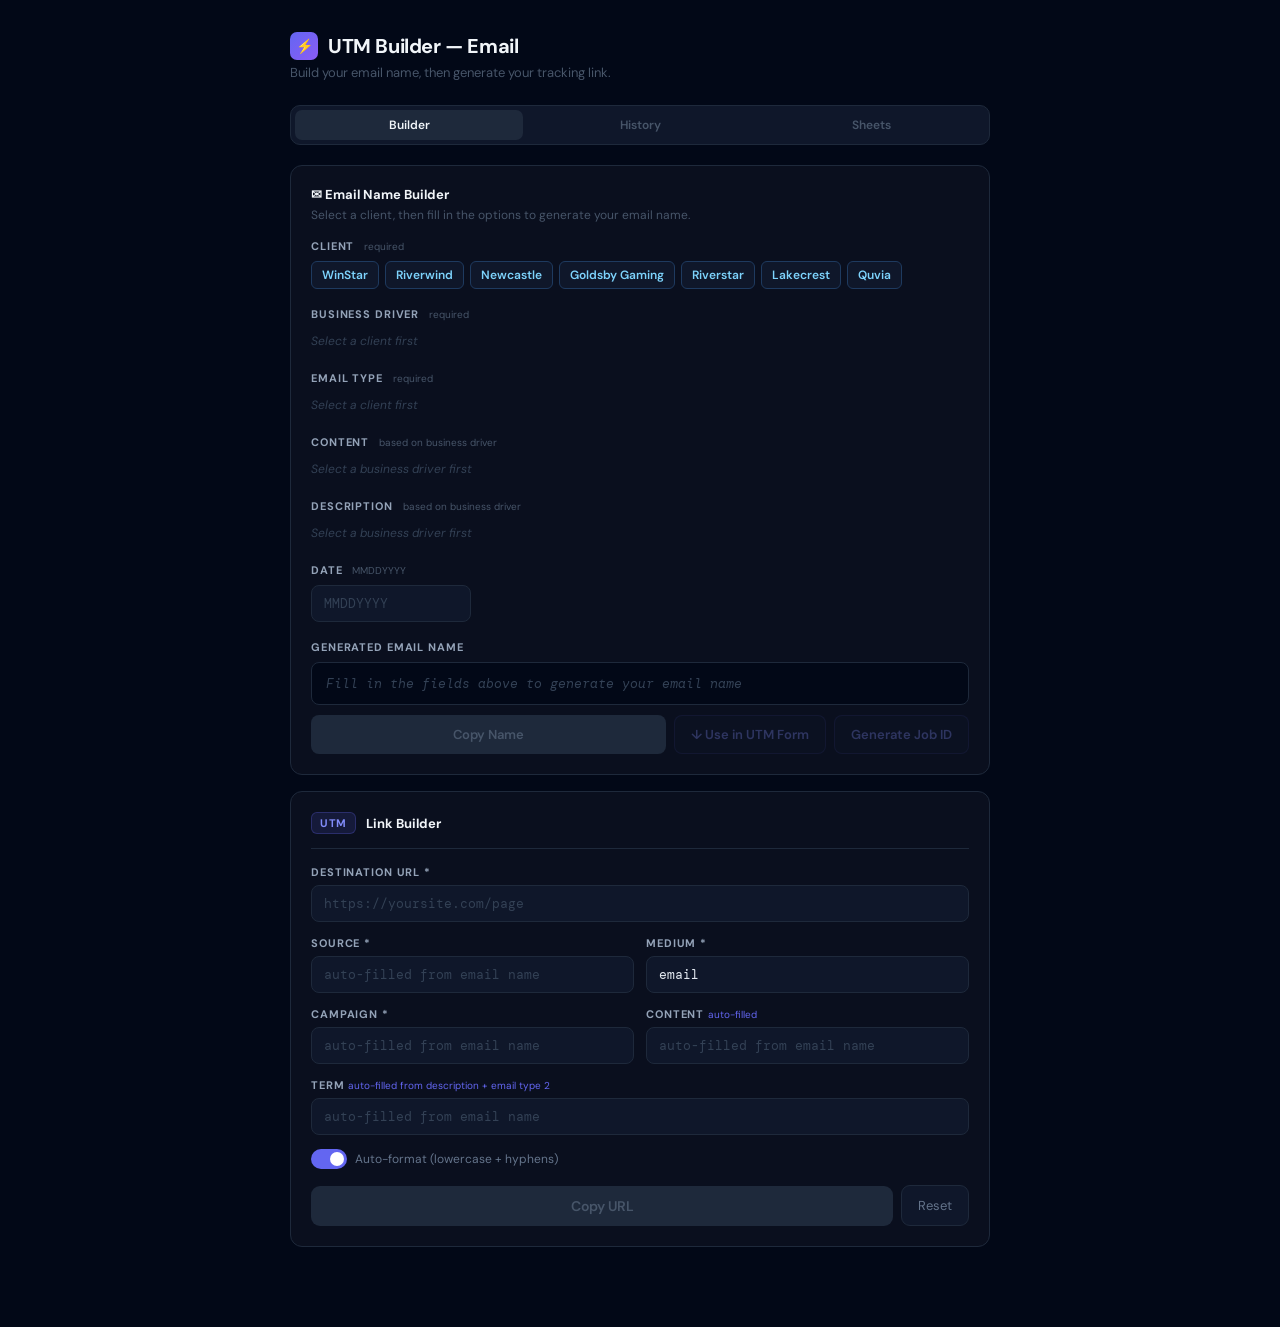
<file: email/index.html>
<!DOCTYPE html>
<html lang="en">
<head>
    <meta charset="UTF-8" />
    <meta name="viewport" content="width=device-width, initial-scale=1.0" />
    <title>UTM Builder — Email</title>
    <link rel="preconnect" href="https://fonts.googleapis.com" />
    <link href="https://fonts.googleapis.com/css2?family=DM+Sans:wght@400;500;600;700&family=DM+Mono:wght@400;500&display=swap" rel="stylesheet" />
    <link rel="stylesheet" href="style.css">
</head>
<body>
<div id="app">
    <div class="header">
        <div class="header-row">
            <div class="logo">&#9889;</div>
            <h1>UTM Builder — Email</h1>
        </div>
        <p class="subtitle">Build your email name, then generate your tracking link.</p>
    </div>

    <div class="tabs">
        <button class="tab-btn active" onclick="switchTab('builder')">Builder</button>
        <button class="tab-btn" id="tab-history" onclick="switchTab('history')">History</button>
        <button class="tab-btn" id="tab-sheets" onclick="switchTab('sheets')">Sheets</button>
    </div>

    <div id="panel-builder" class="panel active">
        <div class="card">
            <div class="card-title">&#9993; Email Name Builder</div>
            <div class="card-sub">Select a client, then fill in the options to generate your email name.</div>

            <div class="section">
                <div class="section-label">Client <span>required</span></div>
                <div class="btn-row" id="client-btns"></div>
            </div>

            <div class="section">
                <div class="section-label">Business Driver <span>required</span></div>
                <div class="btn-row" id="driver-btns"><span class="empty-hint">Select a client first</span></div>
            </div>

            <div class="section">
                <div class="section-label">Email Type <span>required</span></div>
                <div class="btn-row" id="emailtype-btns"><span class="empty-hint">Select a client first</span></div>
            </div>

            <div class="section">
                <div class="section-label">Content <span>based on business driver</span></div>
                <div class="btn-row" id="en-content-btns"><span class="empty-hint">Select a business driver first</span></div>
            </div>

            <div class="section">
                <div class="section-label">Description <span>based on business driver</span></div>
                <div class="btn-row" id="en-desc-btns"><span class="empty-hint">Select a business driver first</span></div>
            </div>

            <div class="section" id="type2-section" style="display:none">
                <div class="section-label">Email Type 2 <span>optional</span></div>
                <div class="btn-row" id="type2-btns"></div>
            </div>

            <div class="section">
                <div class="section-label">Date <span>MMDDYYYY</span></div>
                <input type="text" id="en-month" placeholder="MMDDYYYY" maxlength="8" oninput="buildEmailName()" style="max-width:160px;" />
            </div>

            <div class="name-preview-wrap">
                <div class="name-preview-label">Generated Email Name</div>
                <div class="name-preview empty" id="en-preview">Fill in the fields above to generate your email name</div>
                <div class="name-actions">
                    <button class="btn-copy-name" id="en-copy-btn" onclick="copyEmailName()" disabled>Copy Name</button>
                    <button class="btn-use-name" id="en-use-btn" onclick="useEmailName()" disabled>&#8595; Use in UTM Form</button>
                    <button class="btn-use-name" id="btn-generate-jobid" onclick="generateJobId()" disabled>Generate Job ID</button>
                </div>
            </div>
        </div>

        <div class="card">
            <div class="utm-section-header">
                <span class="utm-badge">UTM</span>
                <span style="font-size:13px;font-weight:700;color:#f1f5f9;">Link Builder</span>
            </div>
            <div class="field">
                <label>Destination URL *</label>
                <input type="url" id="f-url" placeholder="https://yoursite.com/page" oninput="updatePreview()" />
            </div>
            <div class="grid-2">
                <div class="field">
                    <label>Source *</label>
                    <input type="text" id="f-source" placeholder="auto-filled from email name" oninput="updatePreview()" />
                </div>
                <div class="field">
                    <label>Medium *</label>
                    <input type="text" id="f-medium" value="email" oninput="updatePreview()" />
                </div>
            </div>
            <div class="grid-2">
                <div class="field">
                    <label>Campaign *</label>
                    <input type="text" id="f-campaign" placeholder="auto-filled from email name" oninput="updatePreview()" />
                </div>
                <div class="field">
                    <label>Content <span style="font-size:10px;color:#6366f1;font-weight:400;text-transform:none;letter-spacing:0;">auto-filled</span></label>
                    <input type="text" id="f-content" placeholder="auto-filled from email name" oninput="updatePreview()" />
                </div>
            </div>
            <div class="field">
                <label>Term <span style="font-size:10px;color:#6366f1;font-weight:400;text-transform:none;letter-spacing:0;">auto-filled from description + email type 2</span></label>
                <input type="text" id="f-term" placeholder="auto-filled from email name" oninput="updatePreview()" />
            </div>
            <div style="display:flex;gap:20px;flex-wrap:wrap;margin-top:6px;margin-bottom:16px;">
                <div class="toggle-row">
                    <div class="toggle on" id="toggle-slug" onclick="toggleSlug()"><div class="toggle-knob"></div></div>
                    <span class="toggle-label">Auto-format (lowercase + hyphens)</span>
                </div>
                <div class="toggle-row" id="autolog-row" style="display:none">
                    <div class="toggle" id="toggle-autolog" onclick="toggleAutoLog()"><div class="toggle-knob"></div></div>
                    <span class="toggle-label">Auto-log to Sheets on copy</span>
                </div>
            </div>
            <div class="card" id="preview-card" style="display:none;margin-bottom:16px;">
                <div class="preview-label" id="preview-label"></div>
                <div class="url-preview" id="url-preview"></div>
            </div>
            <div class="actions">
                <button class="btn-primary" id="copy-btn" onclick="handleCopy()" disabled>Copy URL</button>
                <span class="log-status" id="log-status" style="display:none"></span>
                <button class="btn-secondary" onclick="resetForm()">Reset</button>
            </div>
        </div>
    </div>

    <div id="panel-history" class="panel">
        <div id="history-list"></div>
    </div>

    <div id="panel-sheets" class="panel">
        <div class="card">
            <div style="font-size:14px;font-weight:600;color:#f1f5f9;margin-bottom:4px;">Connect Google Sheets</div>
            <div style="font-size:13px;color:#64748b;margin-bottom:16px;line-height:1.6;">Log every UTM automatically to a Google Sheet. Takes ~3 minutes to set up.</div>
            <div class="step-row"><div class="step-num">1</div><div class="step-text">Create a new Google Sheet.</div></div>
            <div class="step-row"><div class="step-num">2</div><div class="step-text">Go to <strong>Extensions &rarr; Apps Script</strong>. Paste the code below and save.</div></div>
            <div class="step-row"><div class="step-num">3</div><div class="step-text">Click <strong>Deploy &rarr; New deployment &rarr; Web app</strong>. Set "Execute as: Me" and "Who has access: Anyone". Deploy and authorize.</div></div>
            <div class="step-row"><div class="step-num">4</div><div class="step-text">Copy the <strong>Web App URL</strong> and paste it below.</div></div>
        </div>
        <div class="card">
            <div style="font-size:12px;font-weight:600;color:#94a3b8;margin-bottom:8px;text-transform:uppercase;letter-spacing:0.06em;">Apps Script Code</div>
            <div class="code-block-wrap">
                <pre id="apps-script-code"></pre>
                <button class="copy-code-btn" id="copy-script-btn" onclick="copyScript()">Copy</button>
            </div>
        </div>
        <div class="card">
            <div class="field">
                <label>Your Web App URL</label>
                <input type="url" id="sheets-url-input" class="sans" placeholder="https://script.google.com/macros/s/.../exec" oninput="updateSaveBtn()" />
            </div>
            <button class="btn-full" id="save-sheets-btn" onclick="saveSheets()" disabled>Save &amp; Connect</button>
            <div class="sheets-connected" id="sheets-connected" style="display:none">&#10003; Connected</div>
        </div>
    </div>
</div>
<script src="index.js"></script>
</body>
</html>
</file>
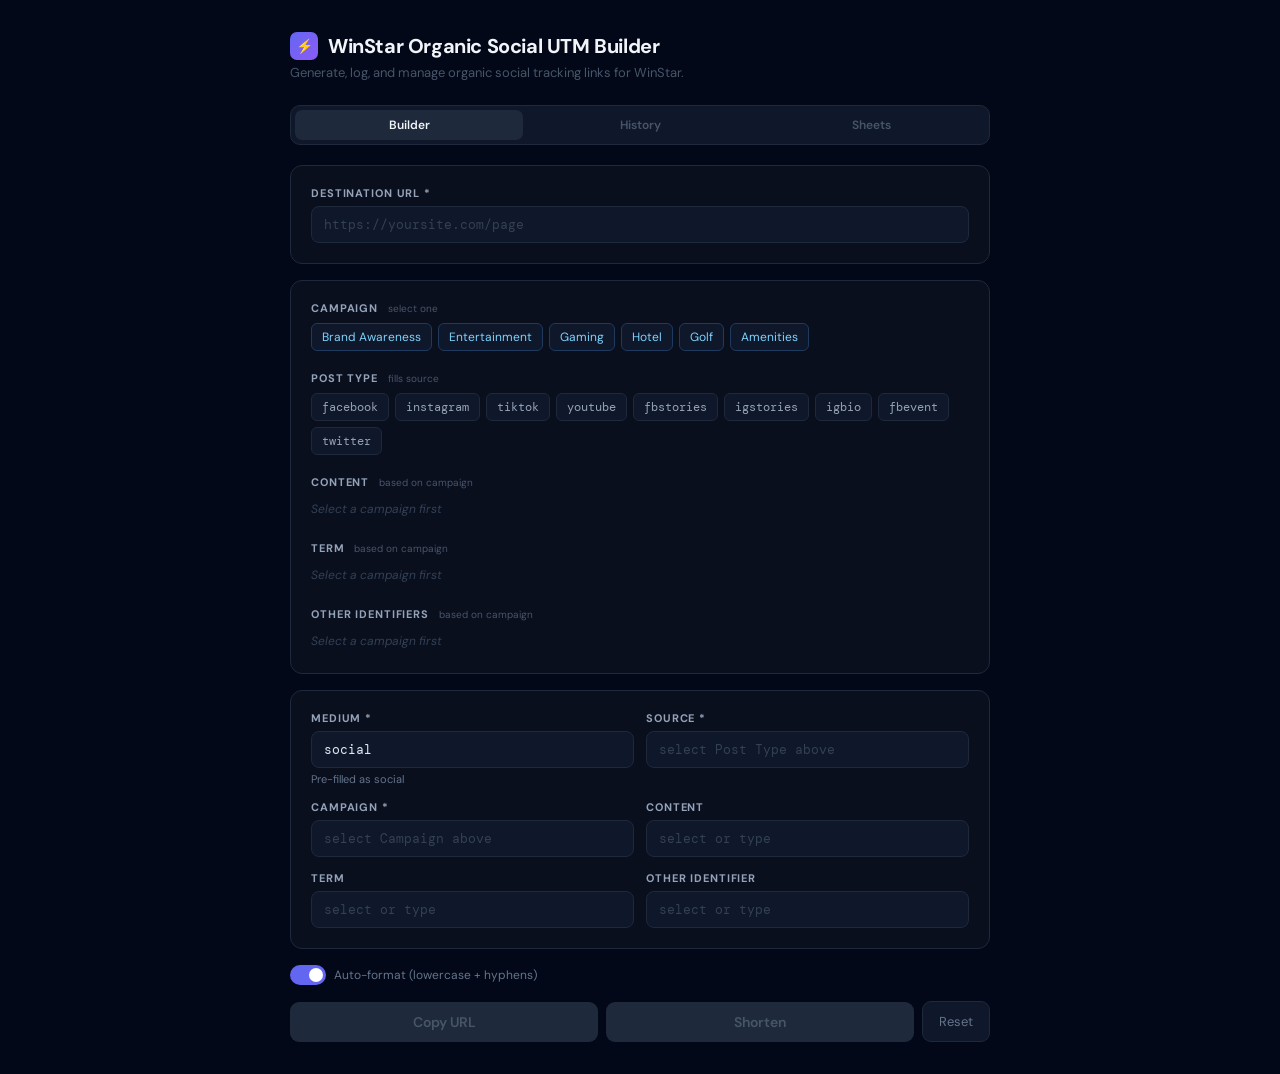
<file: social_ws/index.html>
<!DOCTYPE html>
<html lang="en">
<head>
    <meta charset="UTF-8" />
    <meta name="viewport" content="width=device-width, initial-scale=1.0" />
    <title>WinStar Organic Social UTM Builder</title>
    <link rel="preconnect" href="https://fonts.googleapis.com" />
    <link href="https://fonts.googleapis.com/css2?family=DM+Sans:wght@400;500;600;700&family=DM+Mono:wght@400;500&display=swap" rel="stylesheet" />
    <link rel="stylesheet" href="style.css" />
</head>
<body>
<div id="app">
    <div class="header">
        <div class="header-row">
            <div class="logo">&#9889;</div>
            <h1>WinStar Organic Social UTM Builder</h1>
        </div>
        <p class="subtitle">Generate, log, and manage organic social tracking links for WinStar.</p>
    </div>

    <div class="tabs">
        <button class="tab-btn active" onclick="switchTab('builder')">Builder</button>
        <button class="tab-btn" id="tab-history" onclick="switchTab('history')">History</button>
        <button class="tab-btn" id="tab-sheets" onclick="switchTab('sheets')">Sheets</button>
    </div>

    <div id="panel-builder" class="panel active">

        <div class="card">
            <div class="field" style="margin-bottom:0">
                <label>Destination URL *</label>
                <input type="url" id="f-url" placeholder="https://yoursite.com/page" oninput="updatePreview()" />
            </div>
        </div>

        <div class="card">
            <div class="section">
                <div class="section-label">Campaign <span>select one</span></div>
                <div class="btn-row" id="campaign-btns"></div>
            </div>

            <div class="section">
                <div class="section-label">Post Type <span>fills source</span></div>
                <div class="btn-row" id="source-btns"></div>
            </div>

            <div class="section">
                <div class="section-label">Content <span>based on campaign</span></div>
                <div class="btn-row" id="content-btns"><span class="empty-hint">Select a campaign first</span></div>
            </div>

            <div class="section">
                <div class="section-label">Term <span>based on campaign</span></div>
                <div class="btn-row" id="term-btns"><span class="empty-hint">Select a campaign first</span></div>
            </div>

            <div class="section" id="other-section" style="margin-bottom:0">
                <div class="section-label">Other Identifiers <span id="other-hint">based on campaign</span></div>
                <div class="btn-row" id="other-btns"><span class="empty-hint">Select a campaign first</span></div>
            </div>
        </div>

        <div class="card">
            <div class="grid-2">
                <div class="field">
                    <label>Medium *</label>
                    <input type="text" id="f-medium" value="social" oninput="updatePreview()" />
                    <div class="hint">Pre-filled as social</div>
                </div>
                <div class="field">
                    <label>Source *</label>
                    <input type="text" id="f-source" placeholder="select Post Type above" oninput="updatePreview()" />
                </div>
            </div>
            <div class="grid-2">
                <div class="field">
                    <label>Campaign *</label>
                    <input type="text" id="f-campaign" placeholder="select Campaign above" oninput="updateCampaignDynamic(); updatePreview()" />
                </div>
                <div class="field">
                    <label>Content</label>
                    <input type="text" id="f-content" placeholder="select or type" oninput="updatePreview()" />
                </div>
            </div>
            <div class="grid-2">
                <div class="field" style="margin-bottom:0">
                    <label>Term</label>
                    <input type="text" id="f-term" placeholder="select or type" oninput="updatePreview()" />
                </div>
                <div class="field" style="margin-bottom:0">
                    <label>Other Identifier</label>
                    <input type="text" id="f-other" placeholder="select or type" oninput="updatePreview()" />
                </div>
            </div>
        </div>

        <div style="display:flex;gap:20px;flex-wrap:wrap;margin-bottom:16px;">
            <div class="toggle-row">
                <div class="toggle on" id="toggle-slug" onclick="toggleSlug()"><div class="toggle-knob"></div></div>
                <span class="toggle-label">Auto-format (lowercase + hyphens)</span>
            </div>
            <div class="toggle-row" id="autolog-row" style="display:none">
                <div class="toggle" id="toggle-autolog" onclick="toggleAutoLog()"><div class="toggle-knob"></div></div>
                <span class="toggle-label">Auto-log to Sheets on copy</span>
            </div>
        </div>

        <div class="card" id="preview-card" style="display:none">
            <div class="preview-label" id="preview-label"></div>
            <div class="url-preview" id="url-preview"></div>
        </div>
        <div class="card" id="short-url-card" style="display:none">
            <div class="preview-label valid">Shortened URL</div>
            <div class="url-preview" id="short-url-display"></div>
            <button class="btn-primary" style="margin-top:10px;width:100%" id="copy-short-btn" onclick="copyShortUrl()">Copy Short URL</button>
        </div>

        <div class="actions">
            <button class="btn-primary" id="copy-btn" onclick="handleCopy()" disabled>Copy URL</button>
            <button class="btn-primary" id="shorten-btn" onclick="handleShorten()" disabled>Shorten</button>
            <span class="log-status" id="log-status" style="display:none"></span>
            <button class="btn-secondary" onclick="resetForm()">Reset</button>
        </div>


    </div>

    <div id="panel-history" class="panel">
        <div id="history-list"></div>
    </div>

    <div id="panel-sheets" class="panel">
        <div class="card">
            <div style="font-size:14px;font-weight:600;color:#f1f5f9;margin-bottom:4px;">Connect Google Sheets</div>
            <div style="font-size:13px;color:#64748b;margin-bottom:16px;line-height:1.6;">Log every UTM automatically to a Google Sheet. Takes ~3 minutes to set up.</div>
            <div class="step-row"><div class="step-num">1</div><div class="step-text">Create a new Google Sheet.</div></div>
            <div class="step-row"><div class="step-num">2</div><div class="step-text">Go to <strong>Extensions &rarr; Apps Script</strong>. Paste the code below and save.</div></div>
            <div class="step-row"><div class="step-num">3</div><div class="step-text">Click <strong>Deploy &rarr; New deployment &rarr; Web app</strong>. Set "Execute as: Me" and "Who has access: Anyone". Deploy and authorize.</div></div>
            <div class="step-row"><div class="step-num">4</div><div class="step-text">Copy the <strong>Web App URL</strong> and paste it below.</div></div>
        </div>
        <div class="card">
            <div style="font-size:12px;font-weight:600;color:#94a3b8;margin-bottom:8px;text-transform:uppercase;letter-spacing:0.06em;">Apps Script Code</div>
            <div class="code-block-wrap">
                <pre id="apps-script-code"></pre>
                <button class="copy-code-btn" id="copy-script-btn" onclick="copyScript()">Copy</button>
            </div>
        </div>
        <div class="card">
            <div class="field">
                <label>Your Web App URL</label>
                <input type="url" id="sheets-url-input" class="sans" placeholder="https://script.google.com/macros/s/.../exec" oninput="updateSaveBtn()" />
            </div>
            <button class="btn-full" id="save-sheets-btn" onclick="saveSheets()" disabled>Save &amp; Connect</button>
            <div class="sheets-connected" id="sheets-connected" style="display:none">&#10003; Connected</div>
        </div>
    </div>
</div>
<script src="index.js"></script>
</body>
</html>
</file>
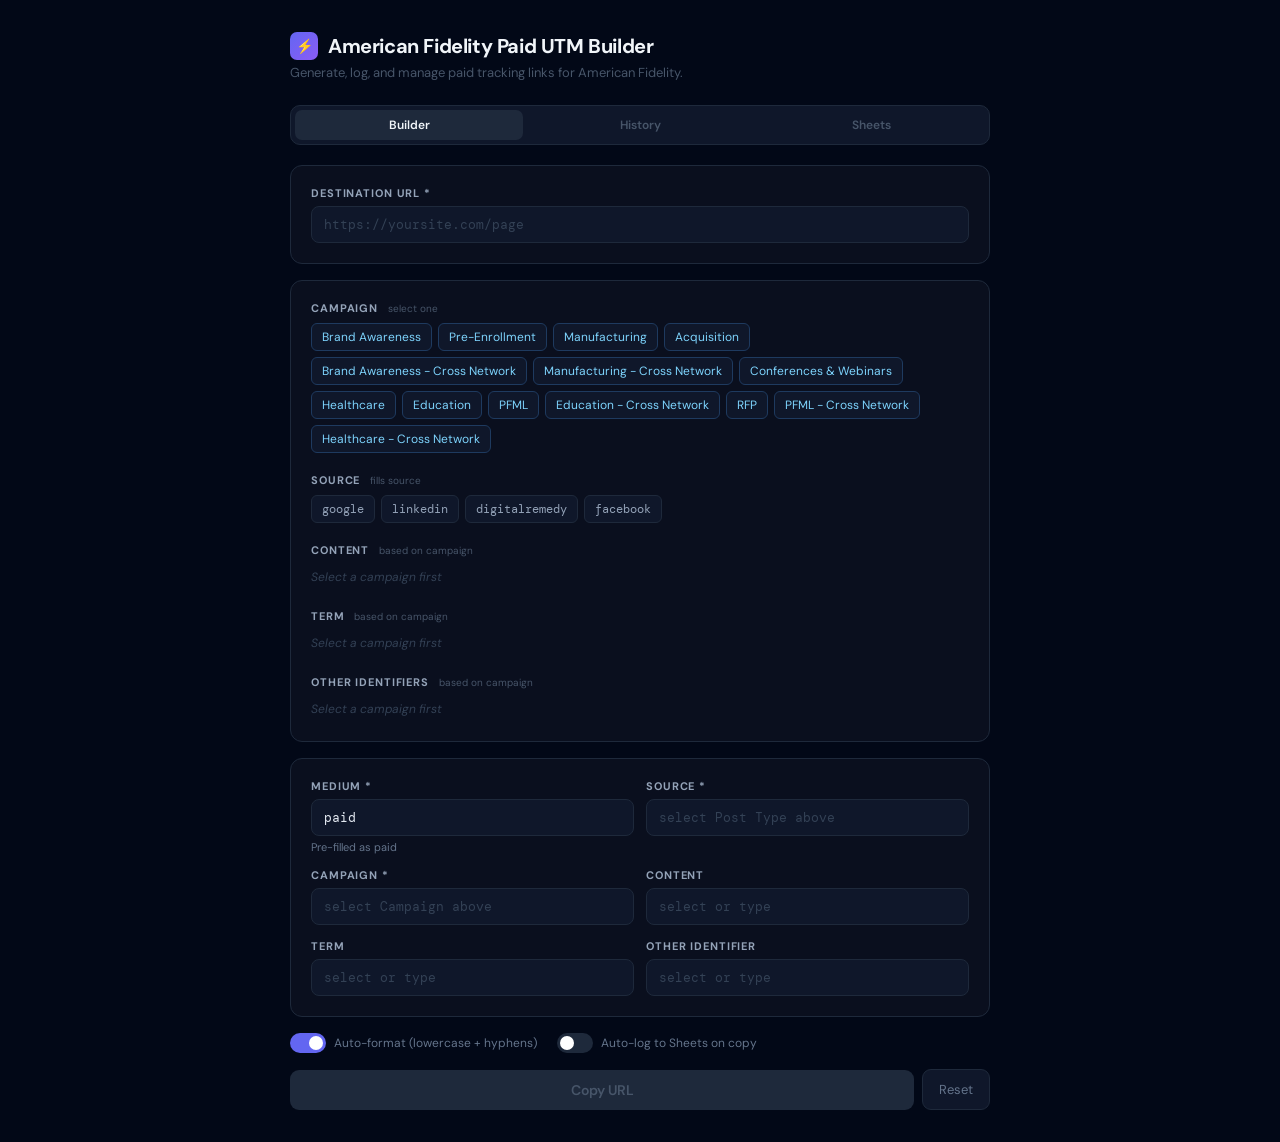
<file: paid_af.html>
<!DOCTYPE html>
<html lang="en">
<head>
  <meta charset="UTF-8" />
  <meta name="viewport" content="width=device-width, initial-scale=1.0" />
  <title>American Fidelity Paid UTM Builder</title>
  <link rel="preconnect" href="https://fonts.googleapis.com" />
  <link href="https://fonts.googleapis.com/css2?family=DM+Sans:wght@400;500;600;700&family=DM+Mono:wght@400;500&display=swap" rel="stylesheet" />
  <style>
    *, *::before, *::after { box-sizing: border-box; margin: 0; padding: 0; }
    body { background: #020817; font-family: 'DM Sans', sans-serif; color: #e2e8f0; min-height: 100vh; padding: 32px 16px; }
    ::-webkit-scrollbar { width: 4px; } ::-webkit-scrollbar-thumb { background: #1e293b; border-radius: 4px; }
    ::placeholder { color: #334155 !important; }
    #app { max-width: 700px; margin: 0 auto; }
    .header { margin-bottom: 24px; }
    .header-row { display: flex; align-items: center; gap: 10px; margin-bottom: 4px; }
    .logo { width: 28px; height: 28px; background: linear-gradient(135deg, #6366f1, #8b5cf6); border-radius: 7px; display: flex; align-items: center; justify-content: center; font-size: 14px; flex-shrink: 0; }
    h1 { font-size: 20px; font-weight: 700; color: #f1f5f9; letter-spacing: -0.02em; }
    .subtitle { font-size: 13px; color: #475569; }
    .tabs { display: flex; gap: 3px; background: #0f172a; padding: 4px; border-radius: 10px; border: 1px solid #1e293b; margin-bottom: 20px; }
    .tab-btn { flex: 1; padding: 7px 4px; border: none; border-radius: 7px; cursor: pointer; font-size: 12px; font-weight: 600; font-family: 'DM Sans', sans-serif; transition: all 0.15s; white-space: nowrap; background: transparent; color: #475569; }
    .tab-btn.active { background: #1e293b; color: #f1f5f9; }
    .panel { display: none; }
    .panel.active { display: block; }

    .section { margin-bottom: 20px; }
    .section-label { font-size: 11px; font-weight: 700; letter-spacing: 0.08em; text-transform: uppercase; color: #94a3b8; margin-bottom: 8px; }
    .section-label span { font-size: 10px; font-weight: 400; color: #475569; text-transform: none; letter-spacing: 0; margin-left: 6px; }
    .btn-row { display: flex; flex-wrap: wrap; gap: 6px; }

    .preset-btn { padding: 5px 10px; background: #0f172a; border: 1px solid #1e293b; border-radius: 6px; color: #94a3b8; font-size: 12px; cursor: pointer; font-family: 'DM Mono', monospace; transition: all 0.15s; }
    .preset-btn:hover { border-color: #6366f1; color: #c7d2fe; }
    .preset-btn.active-sel { background: #6366f122; border-color: #6366f1; color: #c7d2fe; }
    .preset-btn.campaign { border-color: #1e3a5f; color: #7dd3fc; font-family: 'DM Sans', sans-serif; }
    .preset-btn.campaign:hover, .preset-btn.campaign.active-sel { background: #0c2a4a; border-color: #38bdf8; color: #e0f2fe; }
    .preset-btn.content-btn { border-color: #2d1f4f; color: #a78bfa; }
    .preset-btn.content-btn:hover, .preset-btn.content-btn.active-sel { background: #1e1040; border-color: #8b5cf6; color: #ddd6fe; }
    .preset-btn.term-btn { border-color: #1a3040; color: #67e8f9; }
    .preset-btn.term-btn:hover, .preset-btn.term-btn.active-sel { background: #0c2030; border-color: #22d3ee; color: #cffafe; }
    .preset-btn.other-btn { border-color: #1a3020; color: #6ee7b7; }
    .preset-btn.other-btn:hover, .preset-btn.other-btn.active-sel { background: #0c2018; border-color: #34d399; color: #d1fae5; }
    .preset-btn.source-btn { border-color: #1e293b; color: #94a3b8; }
    .preset-btn.source-btn:hover, .preset-btn.source-btn.active-sel { background: #1e293b22; border-color: #6366f1; color: #c7d2fe; }

    .empty-hint { font-size: 12px; color: #334155; font-style: italic; padding: 4px 0; }

    .card { background: #0a0f1e; border: 1px solid #1e293b; border-radius: 12px; padding: 20px; margin-bottom: 16px; }
    .card.valid { border-color: #6366f133; }
    .field { margin-bottom: 14px; }
    .field:last-child { margin-bottom: 0; }
    .field label { display: block; font-size: 11px; font-weight: 700; letter-spacing: 0.08em; text-transform: uppercase; color: #94a3b8; margin-bottom: 6px; }
    .field .hint { font-size: 11px; color: #64748b; margin-top: 4px; }
    .grid-2 { display: grid; grid-template-columns: 1fr 1fr; gap: 12px; }
    input[type="text"], input[type="url"] { width: 100%; background: #0f172a; border: 1px solid #1e293b; border-radius: 8px; color: #e2e8f0; font-size: 13px; padding: 9px 12px; outline: none; font-family: 'DM Mono', monospace; transition: border-color 0.15s; }
    input[type="text"]:focus, input[type="url"]:focus { border-color: #6366f1; }
    input.sans { font-family: 'DM Sans', sans-serif; }
    select.styled { width: 100%; background: #0f172a; border: 1px solid #1e293b; border-radius: 8px; color: #e2e8f0; font-size: 13px; padding: 9px 12px; outline: none; font-family: 'DM Mono', monospace; transition: border-color 0.15s; margin-bottom: 6px; }
    select.styled:focus { border-color: #6366f1; }

    .toggle-row { display: flex; align-items: center; gap: 8px; }
    .toggle { width: 36px; height: 20px; background: #1e293b; border-radius: 10px; cursor: pointer; position: relative; transition: background 0.2s; flex-shrink: 0; }
    .toggle.on { background: #6366f1; }
    .toggle-knob { position: absolute; top: 3px; left: 3px; width: 14px; height: 14px; background: #fff; border-radius: 50%; transition: left 0.2s; }
    .toggle.on .toggle-knob { left: 19px; }
    .toggle-label { font-size: 12px; color: #64748b; }

    .url-preview { font-size: 12px; color: #94a3b8; word-break: break-all; font-family: 'DM Mono', monospace; line-height: 1.7; background: #020817; padding: 10px 12px; border-radius: 7px; border: 1px solid #1e293b; }
    .preview-label { font-size: 11px; font-weight: 700; letter-spacing: 0.08em; text-transform: uppercase; margin-bottom: 8px; }
    .preview-label.valid { color: #6366f1; } .preview-label.invalid { color: #475569; }
    .c-base { color: #e2e8f0; } .c-sep { color: #475569; } .c-key { color: #818cf8; } .c-val { color: #34d399; }

    .actions { display: flex; gap: 8px; align-items: center; }
    .btn-primary { flex: 1; padding: 11px; border: none; border-radius: 9px; font-size: 14px; font-weight: 600; font-family: 'DM Sans', sans-serif; cursor: pointer; transition: all 0.2s; background: linear-gradient(135deg, #6366f1, #8b5cf6); color: #fff; }
    .btn-primary:disabled { background: #1e293b; color: #475569; cursor: not-allowed; }
    .btn-primary.copied { background: #16a34a; }
    .btn-secondary { padding: 11px 16px; background: #0f172a; border: 1px solid #1e293b; border-radius: 9px; color: #64748b; font-size: 13px; cursor: pointer; font-family: 'DM Sans', sans-serif; }
    .log-status { font-size: 12px; }
    .log-status.ok { color: #22c55e; } .log-status.err { color: #f87171; } .log-status.loading { color: #818cf8; }

    .history-meta { display: flex; justify-content: space-between; align-items: center; margin-bottom: 12px; font-size: 13px; color: #475569; }
    .btn-ghost { font-size: 12px; padding: 4px 10px; background: #0f172a; border: 1px solid #1e293b; border-radius: 6px; color: #64748b; cursor: pointer; font-family: 'DM Sans', sans-serif; }
    .history-item { background: #0f172a; border: 1px solid #1e293b; border-radius: 8px; padding: 10px 12px; margin-bottom: 8px; display: flex; align-items: flex-start; gap: 10px; }
    .history-info { flex: 1; min-width: 0; }
    .history-tags { font-size: 11px; color: #6366f1; font-weight: 600; margin-bottom: 3px; font-family: 'DM Mono', monospace; }
    .history-url { font-size: 11px; color: #475569; word-break: break-all; font-family: 'DM Mono', monospace; }
    .history-actions { display: flex; gap: 5px; flex-shrink: 0; }
    .btn-mini { font-size: 11px; padding: 4px 8px; background: #1e293b; border: none; border-radius: 5px; color: #94a3b8; cursor: pointer; font-family: 'DM Sans', sans-serif; transition: all 0.15s; }
    .btn-mini.green { background: #22c55e22; color: #22c55e; }
    .btn-mini.logged { background: #16a34a22; color: #22c55e; cursor: default; }
    .empty-state { text-align: center; padding: 56px 0; color: #334155; }
    .empty-icon { font-size: 36px; margin-bottom: 12px; }
    .empty-text { font-size: 14px; }

    .step-row { display: flex; gap: 10px; align-items: flex-start; margin-bottom: 12px; }
    .step-num { width: 22px; height: 22px; background: #6366f122; border: 1px solid #6366f144; border-radius: 6px; display: flex; align-items: center; justify-content: center; font-size: 11px; font-weight: 700; color: #818cf8; flex-shrink: 0; }
    .step-text { font-size: 13px; color: #94a3b8; line-height: 1.5; padding-top: 2px; }
    .code-block-wrap { position: relative; }
    pre { background: #020817; border: 1px solid #1e293b; border-radius: 8px; padding: 14px; font-size: 11px; color: #94a3b8; font-family: 'DM Mono', monospace; overflow-x: auto; white-space: pre-wrap; line-height: 1.7; }
    .copy-code-btn { position: absolute; top: 8px; right: 8px; font-size: 11px; padding: 3px 8px; background: #1e293b; border: 1px solid #334155; border-radius: 5px; color: #64748b; cursor: pointer; font-family: 'DM Sans', sans-serif; }
    .copy-code-btn.copied { background: #22c55e22; color: #22c55e; }
    .sheets-connected { margin-top: 10px; font-size: 12px; color: #22c55e; display: flex; gap: 6px; align-items: center; }
    .btn-full { width: 100%; padding: 10px; border: none; border-radius: 9px; font-size: 13px; font-weight: 600; font-family: 'DM Sans', sans-serif; cursor: pointer; transition: all 0.2s; background: linear-gradient(135deg, #6366f1, #8b5cf6); color: #fff; }
    .btn-full:disabled { background: #1e293b; color: #475569; cursor: not-allowed; }
  </style>
</head>
<body>
<div id="app">
  <div class="header">
    <div class="header-row">
      <div class="logo">&#9889;</div>
      <h1>American Fidelity Paid UTM Builder</h1>
    </div>
    <p class="subtitle">Generate, log, and manage paid tracking links for American Fidelity.</p>
  </div>

  <div class="tabs">
    <button class="tab-btn active" onclick="switchTab('builder')">Builder</button>
    <button class="tab-btn" id="tab-history" onclick="switchTab('history')">History</button>
    <button class="tab-btn" id="tab-sheets" onclick="switchTab('sheets')">Sheets</button>
  </div>

  <div id="panel-builder" class="panel active">

    <div class="card">
      <div class="field" style="margin-bottom:0">
        <label>Destination URL *</label>
        <input type="url" id="f-url" placeholder="https://yoursite.com/page" oninput="updatePreview()" />
      </div>
    </div>

    <div class="card">
      <div class="section">
        <div class="section-label">Campaign <span>select one</span></div>
        <div class="btn-row" id="campaign-btns"></div>
      </div>

      <div class="section">
        <div class="section-label">Source <span>fills source</span></div>
        <div class="btn-row" id="source-btns"></div>
      </div>

      <div class="section">
        <div class="section-label">Content <span>based on campaign</span></div>
        <div class="btn-row" id="content-btns"><span class="empty-hint">Select a campaign first</span></div>
      </div>

      <div class="section">
        <div class="section-label">Term <span>based on campaign</span></div>
        <div class="btn-row" id="term-btns"><span class="empty-hint">Select a campaign first</span></div>
      </div>

      <div class="section" id="other-section" style="margin-bottom:0">
        <div class="section-label">Other Identifiers <span id="other-hint">based on campaign</span></div>
        <div class="btn-row" id="other-btns"><span class="empty-hint">Select a campaign first</span></div>
      </div>
    </div>

    <div class="card">
      <div class="grid-2">
        <div class="field">
          <label>Medium *</label>
          <input type="text" id="f-medium" value="paid" oninput="updatePreview()" />
          <div class="hint">Pre-filled as paid</div>
        </div>
        <div class="field">
          <label>Source *</label>
          <input type="text" id="f-source" placeholder="select Post Type above" oninput="updatePreview()" />
        </div>
      </div>
      <div class="grid-2">
        <div class="field">
          <label>Campaign *</label>
          <input type="text" id="f-campaign" placeholder="select Campaign above" oninput="updateCampaignDynamic(); updatePreview()" />
        </div>
        <div class="field">
          <label>Content</label>
          <input type="text" id="f-content" placeholder="select or type" oninput="updatePreview()" />
        </div>
      </div>
      <div class="grid-2">
        <div class="field" style="margin-bottom:0">
          <label>Term</label>
          <input type="text" id="f-term" placeholder="select or type" oninput="updatePreview()" />
        </div>
        <div class="field" style="margin-bottom:0">
          <label>Other Identifier</label>
          <input type="text" id="f-other" placeholder="select or type" oninput="updatePreview()" />
        </div>
      </div>
    </div>

    <div style="display:flex;gap:20px;flex-wrap:wrap;margin-bottom:16px;">
      <div class="toggle-row">
        <div class="toggle on" id="toggle-slug" onclick="toggleSlug()"><div class="toggle-knob"></div></div>
        <span class="toggle-label">Auto-format (lowercase + hyphens)</span>
      </div>
      <div class="toggle-row" id="autolog-row" style="display:none">
        <div class="toggle" id="toggle-autolog" onclick="toggleAutoLog()"><div class="toggle-knob"></div></div>
        <span class="toggle-label">Auto-log to Sheets on copy</span>
      </div>
    </div>

    <div class="card" id="preview-card" style="display:none">
      <div class="preview-label" id="preview-label"></div>
      <div class="url-preview" id="url-preview"></div>
    </div>

    <div class="actions">
      <button class="btn-primary" id="copy-btn" onclick="handleCopy()" disabled>Copy URL</button>
      <span class="log-status" id="log-status" style="display:none"></span>
      <button class="btn-secondary" onclick="resetForm()">Reset</button>
    </div>

  </div>

  <div id="panel-history" class="panel">
    <div id="history-list"></div>
  </div>

  <div id="panel-sheets" class="panel">
    <div class="card">
      <div style="font-size:14px;font-weight:600;color:#f1f5f9;margin-bottom:4px;">Connect Google Sheets</div>
      <div style="font-size:13px;color:#64748b;margin-bottom:16px;line-height:1.6;">Log every UTM automatically to a Google Sheet. Takes ~3 minutes to set up.</div>
      <div class="step-row"><div class="step-num">1</div><div class="step-text">Create a new Google Sheet.</div></div>
      <div class="step-row"><div class="step-num">2</div><div class="step-text">Go to <strong>Extensions &rarr; Apps Script</strong>. Paste the code below and save.</div></div>
      <div class="step-row"><div class="step-num">3</div><div class="step-text">Click <strong>Deploy &rarr; New deployment &rarr; Web app</strong>. Set "Execute as: Me" and "Who has access: Anyone". Deploy and authorize.</div></div>
      <div class="step-row"><div class="step-num">4</div><div class="step-text">Copy the <strong>Web App URL</strong> and paste it below.</div></div>
    </div>
    <div class="card">
      <div style="font-size:12px;font-weight:600;color:#94a3b8;margin-bottom:8px;text-transform:uppercase;letter-spacing:0.06em;">Apps Script Code</div>
      <div class="code-block-wrap">
        <pre id="apps-script-code"></pre>
        <button class="copy-code-btn" id="copy-script-btn" onclick="copyScript()">Copy</button>
      </div>
    </div>
    <div class="card">
      <div class="field">
        <label>Your Web App URL</label>
        <input type="url" id="sheets-url-input" class="sans" placeholder="https://script.google.com/macros/s/.../exec" oninput="updateSaveBtn()" />
      </div>
      <button class="btn-full" id="save-sheets-btn" onclick="saveSheets()" disabled>Save &amp; Connect</button>
      <div class="sheets-connected" id="sheets-connected" style="display:none">&#10003; Connected</div>
    </div>
  </div>

</div>

<script>
// ─────────────────────────────────────────────
// CONFIG
// ─────────────────────────────────────────────
const SOURCES = ["google","linkedin","digitalremedy","facebook"];

const CAMPAIGN_PRESETS = [
  { label: "Brand Awareness", campaign: "brandawareness"},
  { label: "Pre-Enrollment",  campaign: "preenroll"},
  { label: "Manufacturing",   campaign: "manufacturing"},
  { label: "Acquisition",     campaign: "acquisition"},
  { label: "Brand Awareness - Cross Network",  campaign: "brandawareness_cn"},
  { label: "Manufacturing - Cross Network",  campaign: "manufacturing_cn"},
  { label: "Conferences & Webinars",  campaign: "conferences_webinars"},
  { label: "Healthcare",  campaign: "healthcare"},
  { label: "Education",  campaign: "education"},
  { label: "PFML",  campaign: "pfml"},
  { label: "Education - Cross Network",  campaign: "education_cn"},
  { label: "RFP",  campaign: "rfp"},
  { label: "PFML - Cross Network",  campaign: "pfml_cn"},
  { label: "Healthcare - Cross Network",  campaign: "healthcare_cn"}
];

const CONTENT_BY_CAMPAIGN = {
  brandawareness:       ["general","clickads","video","ott","display","demandgen","pmax","trueview","leadform"],
  preenroll:            ["general","clickads","video","ott","display","demandgen","pmax","trueview","leadform"],
  manufacturing:        ["general","clickads","video","ott","display","demandgen","pmax","trueview","leadform"],
  acquisition:          ["general","clickads","video","ott","display","demandgen","pmax","trueview","leadform"],
  brandawareness_cn:    ["general","clickads","video","ott","display","demandgen","pmax","trueview","leadform"],
  manufacturing_cn:     ["general","clickads","video","ott","display","demandgen","pmax","trueview","leadform"],
  conferences_webinars: ["general","clickads","video","ott","display","demandgen","pmax","trueview","leadform"],
  healthcare:           ["general","clickads","video","ott","display","demandgen","pmax","trueview","leadform"],
  education:            ["general","clickads","video","ott","display","demandgen","pmax","trueview","leadform"],
  pfml:                 ["general","clickads","video","ott","display","demandgen","pmax","trueview","leadform"],
  education_cn:         ["general","clickads","video","ott","display","demandgen","pmax","trueview","leadform"],
  rfp:                  ["general","clickads","video","ott","display","demandgen","pmax","trueview","leadform"],
  pfml_cn:              ["general","clickads","video","ott","display","demandgen","pmax","trueview","leadform"],
  healthcare_cn:        ["general","clickads","video","ott","display","demandgen","pmax","trueview","leadform"]
};

const TERM_BY_CAMPAIGN = {
  brandawareness:       ["general","prospecting","retargeting","seiu","maryland","asbo","atlanta","okc","comanche","aaspa","basa","mac","kern","musc","benefits"],
  preenroll:            ["general","prospecting","retargeting","seiu","maryland","asbo","atlanta","okc","comanche","aaspa","basa","mac","kern","musc","benefits"],
  manufacturing:        ["general","prospecting","retargeting","seiu","maryland","asbo","atlanta","okc","comanche","aaspa","basa","mac","kern","musc","benefits"],
  acquisition:          ["general","prospecting","retargeting","seiu","maryland","asbo","atlanta","okc","comanche","aaspa","basa","mac","kern","musc","benefits"],
  brandawareness_cn:    ["general","prospecting","retargeting","seiu","maryland","asbo","atlanta","okc","comanche","aaspa","basa","mac","kern","musc","benefits"],
  manufacturing_cn:     ["general","prospecting","retargeting","seiu","maryland","asbo","atlanta","okc","comanche","aaspa","basa","mac","kern","musc","benefits"],
  conferences_webinars: ["general","prospecting","retargeting","seiu","maryland","asbo","atlanta","okc","comanche","aaspa","basa","mac","kern","musc","benefits"],
  healthcare:           ["general","prospecting","retargeting","seiu","maryland","asbo","atlanta","okc","comanche","aaspa","basa","mac","kern","musc","benefits"],
  education:            ["general","prospecting","retargeting","seiu","maryland","asbo","atlanta","okc","comanche","aaspa","basa","mac","kern","musc","benefits"],
  pfml:                 ["general","prospecting","retargeting","seiu","maryland","asbo","atlanta","okc","comanche","aaspa","basa","mac","kern","musc","benefits"],
  education_cn:         ["general","prospecting","retargeting","seiu","maryland","asbo","atlanta","okc","comanche","aaspa","basa","mac","kern","musc","benefits"],
  rfp:                  ["general","prospecting","retargeting","seiu","maryland","asbo","atlanta","okc","comanche","aaspa","basa","mac","kern","musc","benefits"],
  pfml_cn:              ["general","prospecting","retargeting","seiu","maryland","asbo","atlanta","okc","comanche","aaspa","basa","mac","kern","musc","benefits"],
  healthcare_cn:        ["general","prospecting","retargeting","seiu","maryland","asbo","atlanta","okc","comanche","aaspa","basa","mac","kern","musc","benefits"]
};

const OTHER_IDENTIFIERS = [];
// ─────────────────────────────────────────────

const APPS_SCRIPT = "function doPost(e) {\n  const sheet = SpreadsheetApp.openById(\"YOUR_SHEET_ID\").getActiveSheet();\n  const data = JSON.parse(e.postData.contents);\n  if (sheet.getLastRow() === 0) {\n    sheet.appendRow([\"Timestamp\",\"URL\",\"Source\",\"Medium\",\"Campaign\",\"Content\",\"Term\",\"Other\",\"Full UTM\"]);\n  }\n  sheet.appendRow([new Date().toISOString(), data.url, data.source, data.medium, data.campaign, data.content, data.term, data.other, data.fullUrl]);\n  return ContentService.createTextOutput(JSON.stringify({ success: true })).setMimeType(ContentService.MimeType.JSON);\n}";

let autoSlug = true, autoLog = false, sheetsUrl = "https://script.google.com/macros/s/AKfycbzVlcrnLa_l6mQFtC0VG8dRbdDMX_Mutvyv61BoUjk_R413XxQg7ZnyIulXve94BgYa5g/exec", history = [];
let artistList = [];

document.getElementById("apps-script-code").textContent = APPS_SCRIPT;

// ── STATIC BUTTON ROWS ────────────────────────

SOURCES.forEach(function(s) {
  var btn = document.createElement("button");
  btn.className = "preset-btn source-btn";
  btn.textContent = s;
  btn.onclick = function() {
    setActive("source-btns", btn);
    document.getElementById("f-source").value = s;
    updatePreview();
  };
  document.getElementById("source-btns").appendChild(btn);
});

CAMPAIGN_PRESETS.forEach(function(p) {
  var btn = document.createElement("button");
  btn.className = "preset-btn campaign";
  btn.textContent = p.label;
  btn.onclick = function() {
    setActive("campaign-btns", btn);
    document.getElementById("f-campaign").value = p.campaign;
    updateCampaignDynamic();
    updatePreview();
  };
  document.getElementById("campaign-btns").appendChild(btn);
});

// ── DYNAMIC BUTTON ROWS ───────────────────────

function updateCampaignDynamic() {
  var campaign = document.getElementById("f-campaign").value.trim().toLowerCase();

  renderBtnRow("content-btns", CONTENT_BY_CAMPAIGN[campaign] || [], "content-btn", function(val) {
    document.getElementById("f-content").value = val;
    updatePreview();
  }, "f-content");

  renderBtnRow("term-btns", TERM_BY_CAMPAIGN[campaign] || [], "term-btn", function(val) {
    document.getElementById("f-term").value = val;
    updatePreview();
  }, "f-term");

  var otherHint = document.getElementById("other-hint");
  var otherContainer = document.getElementById("other-btns");

  if (campaign === "entertainment") {
    otherHint.textContent = "artist — from sheet";
    otherContainer.innerHTML = "";
    var sel = document.createElement("select");
    sel.className = "styled";
    sel.style.maxWidth = "300px";
    var defaultOpt = document.createElement("option");
    defaultOpt.value = "";
    defaultOpt.textContent = artistList.length ? "-- Select artist --" : "Loading artists...";
    sel.appendChild(defaultOpt);
    artistList.forEach(function(a) {
      var opt = document.createElement("option");
      opt.value = a.code; opt.textContent = a.name;
      sel.appendChild(opt);
    });
    sel.onchange = function() {
      document.getElementById("f-other").value = this.value;
      updatePreview();
    };
    otherContainer.appendChild(sel);
  } else {
    otherHint.textContent = "format type";
    renderBtnRow("other-btns", OTHER_IDENTIFIERS, "other-btn", function(val) {
      document.getElementById("f-other").value = val;
      updatePreview();
    }, "f-other");
  }

  document.getElementById("f-content").value = "";
  document.getElementById("f-term").value = "";
  document.getElementById("f-other").value = "";
}

function renderBtnRow(containerId, values, btnClass, onClickFn, fieldId) {
  var container = document.getElementById(containerId);
  container.innerHTML = "";
  if (!values || values.length === 0) {
    container.innerHTML = '<span class="empty-hint">No presets for this campaign</span>';
    return;
  }
  values.forEach(function(val) {
    var btn = document.createElement("button");
    btn.className = "preset-btn " + btnClass;
    btn.textContent = val;
    btn.onclick = function() {
      setActive(containerId, btn);
      document.getElementById(fieldId).value = val;
      onClickFn(val);
    };
    container.appendChild(btn);
  });
}

function setActive(containerId, activeBtn) {
  var container = document.getElementById(containerId);
  container.querySelectorAll(".preset-btn").forEach(function(b) { b.classList.remove("active-sel"); });
  activeBtn.classList.add("active-sel");
}

// ── CORE FUNCTIONS ────────────────────────────

function slugify(str) { return str.toLowerCase().replace(/\s+/g, "-").replace(/[^a-z0-9-_]/g, ""); }
function fmt(v) { return autoSlug ? slugify(v) : v; }

function getFields() {
  return {
    url:      document.getElementById("f-url").value.trim(),
    source:   document.getElementById("f-source").value.trim(),
    medium:   document.getElementById("f-medium").value.trim(),
    campaign: document.getElementById("f-campaign").value.trim(),
    content:  document.getElementById("f-content").value.trim(),
    term:     document.getElementById("f-term").value.trim(),
    other:    document.getElementById("f-other").value.trim()
  };
}

function buildURL() {
  var f = getFields();
  if (!f.url) return { url: "", full: "", params: {} };
  var params = new URLSearchParams();
  if (f.source)   params.set("utm_source",   fmt(f.source));
  if (f.medium)   params.set("utm_medium",   fmt(f.medium));
  if (f.campaign) params.set("utm_campaign", fmt(f.campaign));
  if (f.content)  params.set("utm_content",  fmt(f.content));
  if (f.term)     params.set("utm_term",     fmt(f.term));
  if (f.other)    params.set("utm_other",    fmt(f.other));
  var qs = params.toString();
  var base = f.url.includes("?") ? f.url + "&" : f.url + "?";
  return { url: f.url, source: f.source, medium: f.medium, campaign: f.campaign, content: f.content, term: f.term, other: f.other, params: Object.fromEntries(params), full: qs ? base + qs : f.url };
}

function isValid() {
  var f = getFields();
  return !!(f.url && f.source && f.medium && f.campaign);
}

function updatePreview() {
  var valid = isValid();
  document.getElementById("copy-btn").disabled = !valid;
  var built = buildURL();
  var previewCard = document.getElementById("preview-card");
  if (!built.url) { previewCard.style.display = "none"; return; }
  previewCard.style.display = "block";
  previewCard.className = "card" + (valid ? " valid" : "");
  var label = document.getElementById("preview-label");
  label.textContent = valid ? "Generated URL" : "Preview - complete required fields";
  label.className = "preview-label " + (valid ? "valid" : "invalid");
  var parts = built.full.split("?");
  var html = '<span class="c-base">' + parts[0] + '</span>';
  if (parts[1]) {
    html += '<span class="c-sep">?</span>';
    parts[1].split("&").forEach(function(part, i) {
      var kv = part.split("=");
      if (i > 0) html += '<span class="c-sep">&amp;</span>';
      html += '<span class="c-key">' + kv[0] + '</span><span class="c-sep">=</span><span class="c-val">' + decodeURIComponent(kv[1] || "") + '</span>';
    });
  }
  document.getElementById("url-preview").innerHTML = html;
}

async function handleCopy() {
  if (!isValid()) return;
  var built = buildURL();
  navigator.clipboard.writeText(built.full);
  var btn = document.getElementById("copy-btn");
  btn.textContent = "Copied!"; btn.classList.add("copied");
  setTimeout(function() { btn.textContent = "Copy URL"; btn.classList.remove("copied"); }, 2000);
  var entry = { url: built.full, baseUrl: built.url, params: { utm_source: built.source, utm_medium: built.medium, utm_campaign: built.campaign, utm_content: built.content, utm_term: built.term, utm_other: built.other }, ts: Date.now(), logged: false };
  if (sheetsUrl && autoLog) {
    showLogStatus("loading", "Logging...");
    var ok = await logToSheets(entry);
    entry.logged = ok;
    showLogStatus(ok ? "ok" : "err", ok ? "Logged to Sheet" : "Sheet error");
    setTimeout(function() { document.getElementById("log-status").style.display = "none"; }, 3000);
  }
  history.unshift(entry);
  if (history.length > 20) history.pop();
  updateHistoryTab();
}

function showLogStatus(type, msg) {
  var el = document.getElementById("log-status");
  el.style.display = "inline"; el.className = "log-status " + type; el.textContent = msg;
}

async function logToSheets(entry) {
  if (!sheetsUrl) return false;
  try {
    await fetch(sheetsUrl, { method: "POST", mode: "no-cors", headers: { "Content-Type": "application/json" },
      body: JSON.stringify({ url: entry.baseUrl, source: entry.params.utm_source, medium: entry.params.utm_medium, campaign: entry.params.utm_campaign, content: entry.params.utm_content || "", term: entry.params.utm_term || "", other: entry.params.utm_other || "", fullUrl: entry.url }) });
    return true;
  } catch(e) { return false; }
}

function resetForm() {
  ["f-url","f-source","f-campaign","f-content","f-term","f-other"].forEach(function(id) { document.getElementById(id).value = ""; });
  document.getElementById("f-medium").value = "social";
  document.querySelectorAll(".preset-btn").forEach(function(b) { b.classList.remove("active-sel"); });
  document.getElementById("content-btns").innerHTML = '<span class="empty-hint">Select a campaign first</span>';
  document.getElementById("term-btns").innerHTML = '<span class="empty-hint">Select a campaign first</span>';
  document.getElementById("other-btns").innerHTML = '<span class="empty-hint">Select a campaign first</span>';
  document.getElementById("other-hint").textContent = "based on campaign";
  document.getElementById("preview-card").style.display = "none";
  document.getElementById("copy-btn").disabled = true;
  document.getElementById("log-status").style.display = "none";
}

function toggleSlug() { autoSlug = !autoSlug; document.getElementById("toggle-slug").classList.toggle("on", autoSlug); updatePreview(); }
function toggleAutoLog() { autoLog = !autoLog; document.getElementById("toggle-autolog").classList.toggle("on", autoLog); }

function updateHistoryTab() {
  var el = document.getElementById("history-list");
  document.getElementById("tab-history").textContent = history.length ? "History (" + history.length + ")" : "History";
  if (history.length === 0) { el.innerHTML = '<div class="empty-state"><div class="empty-icon">&#128203;</div><div class="empty-text">No UTMs generated yet.</div></div>'; return; }
  var rows = history.map(function(item, i) {
    var truncUrl = item.url.length > 72 ? item.url.slice(0, 72) + "..." : item.url;
    var sheetBtn = sheetsUrl ? '<button class="btn-mini' + (item.logged ? " logged" : "") + '" id="hlog-' + i + '" onclick="logHistoryItem(' + i + ')">' + (item.logged ? "Logged" : "Sheet") + '</button>' : "";
    return '<div class="history-item"><div class="history-info"><div class="history-tags">' + (item.params.utm_source||"") + ' / ' + (item.params.utm_medium||"") + ' / ' + (item.params.utm_campaign||"") + '</div><div class="history-url">' + truncUrl + '</div></div><div class="history-actions"><button class="btn-mini" onclick="loadHistory(' + i + ')">Load</button><button class="btn-mini" id="hcopy-' + i + '" onclick="copyHistoryItem(' + i + ')">Copy</button>' + sheetBtn + '</div></div>';
  });
  el.innerHTML = '<div class="history-meta"><span>' + history.length + ' link' + (history.length !== 1 ? "s" : "") + ' this session</span><button class="btn-ghost" onclick="clearHistory()">Clear all</button></div>' + rows.join("");
}

function clearHistory() { history = []; updateHistoryTab(); }

function copyHistoryItem(i) {
  navigator.clipboard.writeText(history[i].url);
  var btn = document.getElementById("hcopy-" + i);
  btn.textContent = "Copied"; btn.classList.add("green");
  setTimeout(function() { btn.textContent = "Copy"; btn.classList.remove("green"); }, 1500);
}

async function logHistoryItem(i) {
  if (history[i].logged) return;
  var btn = document.getElementById("hlog-" + i);
  btn.textContent = "...";
  var ok = await logToSheets(history[i]);
  if (ok) { history[i].logged = true; btn.textContent = "Logged"; btn.classList.add("logged"); }
  else { btn.textContent = "Sheet"; }
}

function loadHistory(i) {
  var item = history[i];
  document.getElementById("f-url").value = item.baseUrl || item.url.split("?")[0];
  document.getElementById("f-source").value = item.params.utm_source || "";
  document.getElementById("f-medium").value = item.params.utm_medium || "social";
  document.getElementById("f-campaign").value = item.params.utm_campaign || "";
  document.getElementById("f-content").value = item.params.utm_content || "";
  document.getElementById("f-term").value = item.params.utm_term || "";
  document.getElementById("f-other").value = item.params.utm_other || "";
  updateCampaignDynamic();
  switchTab("builder"); updatePreview();
}

function updateSaveBtn() { document.getElementById("save-sheets-btn").disabled = !document.getElementById("sheets-url-input").value.trim(); }

function saveSheets() {
  sheetsUrl = document.getElementById("sheets-url-input").value.trim();
  if (sheetsUrl) {
    localStorage.setItem("utm_riverwind_sheets_url", sheetsUrl);
  } else {
    localStorage.removeItem("utm_riverwind_sheets_url");
  }
  document.getElementById("sheets-connected").style.display = "flex";
  document.getElementById("autolog-row").style.display = "flex";
  var btn = document.getElementById("save-sheets-btn");
  btn.textContent = "Saved!";
  setTimeout(function() { btn.textContent = "Save & Connect"; }, 2000);
  updateHistoryTab();
}

function copyScript() {
  navigator.clipboard.writeText(APPS_SCRIPT);
  var btn = document.getElementById("copy-script-btn");
  btn.textContent = "Copied"; btn.classList.add("copied");
  setTimeout(function() { btn.textContent = "Copy"; btn.classList.remove("copied"); }, 2000);
}

function switchTab(tab) {
  document.querySelectorAll(".tab-btn").forEach(function(btn, i) { btn.classList.toggle("active", ["builder","history","sheets"][i] === tab); });
  document.querySelectorAll(".panel").forEach(function(p) { p.classList.remove("active"); });
  document.getElementById("panel-" + tab).classList.add("active");
  if (tab === "history") updateHistoryTab();
}

updateHistoryTab();

// Restore saved Sheets URL from localStorage
(function() {
  document.getElementById("sheets-url-input").value = sheetsUrl;
  document.getElementById("sheets-connected").style.display = "flex";
  document.getElementById("autolog-row").style.display = "flex";
})();
</script>
</body>
</html>
</file>
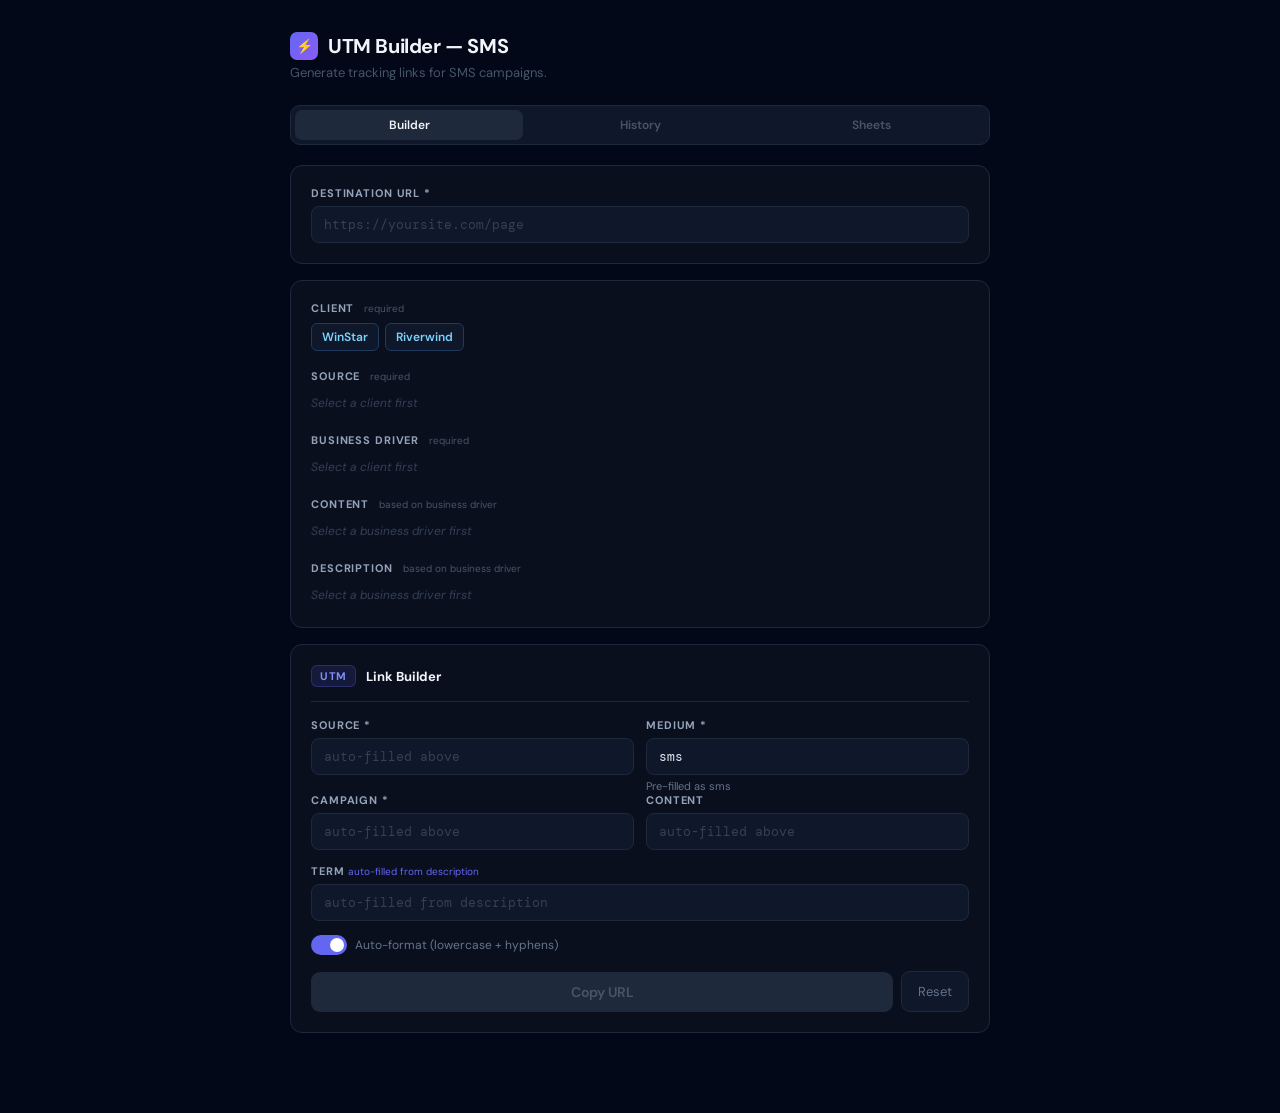
<file: sms.html>
<!DOCTYPE html>
<html lang="en">
<head>
  <meta charset="UTF-8" />
  <meta name="viewport" content="width=device-width, initial-scale=1.0" />
  <title>UTM Builder — SMS</title>
  <link rel="preconnect" href="https://fonts.googleapis.com" />
  <link href="https://fonts.googleapis.com/css2?family=DM+Sans:wght@400;500;600;700&family=DM+Mono:wght@400;500&display=swap" rel="stylesheet" />
  <style>
    *, *::before, *::after { box-sizing: border-box; margin: 0; padding: 0; }
    body { background: #020817; font-family: 'DM Sans', sans-serif; color: #e2e8f0; min-height: 100vh; padding: 32px 16px 64px; }
    ::-webkit-scrollbar { width: 4px; } ::-webkit-scrollbar-thumb { background: #1e293b; border-radius: 4px; }
    ::placeholder { color: #334155 !important; }
    #app { max-width: 700px; margin: 0 auto; }
    .header { margin-bottom: 24px; }
    .header-row { display: flex; align-items: center; gap: 10px; margin-bottom: 4px; }
    .logo { width: 28px; height: 28px; background: linear-gradient(135deg, #6366f1, #8b5cf6); border-radius: 7px; display: flex; align-items: center; justify-content: center; font-size: 14px; flex-shrink: 0; }
    h1 { font-size: 20px; font-weight: 700; color: #f1f5f9; letter-spacing: -0.02em; }
    .subtitle { font-size: 13px; color: #475569; }
    .tabs { display: flex; gap: 3px; background: #0f172a; padding: 4px; border-radius: 10px; border: 1px solid #1e293b; margin-bottom: 20px; }
    .tab-btn { flex: 1; padding: 7px 4px; border: none; border-radius: 7px; cursor: pointer; font-size: 12px; font-weight: 600; font-family: 'DM Sans', sans-serif; transition: all 0.15s; white-space: nowrap; background: transparent; color: #475569; }
    .tab-btn.active { background: #1e293b; color: #f1f5f9; }
    .panel { display: none; }
    .panel.active { display: block; }
    .card { background: #0a0f1e; border: 1px solid #1e293b; border-radius: 12px; padding: 20px; margin-bottom: 16px; }
    .card.valid { border-color: #6366f133; }
    .section { margin-bottom: 18px; }
    .section:last-child { margin-bottom: 0; }
    .section-label { font-size: 11px; font-weight: 700; letter-spacing: 0.08em; text-transform: uppercase; color: #94a3b8; margin-bottom: 8px; }
    .section-label span { font-size: 10px; font-weight: 400; color: #475569; text-transform: none; letter-spacing: 0; margin-left: 6px; }
    .btn-row { display: flex; flex-wrap: wrap; gap: 6px; }
    .preset-btn { padding: 5px 10px; background: #0f172a; border: 1px solid #1e293b; border-radius: 6px; color: #94a3b8; font-size: 12px; cursor: pointer; font-family: 'DM Mono', monospace; transition: all 0.15s; }
    .preset-btn:hover { border-color: #6366f1; color: #c7d2fe; }
    .preset-btn.active-sel { background: #6366f122; border-color: #6366f1; color: #c7d2fe; }
    .preset-btn.client-btn { border-color: #1e3a5f; color: #7dd3fc; font-family: 'DM Sans', sans-serif; font-weight: 600; }
    .preset-btn.client-btn:hover, .preset-btn.client-btn.active-sel { background: #0c2a4a; border-color: #38bdf8; color: #e0f2fe; }
    .preset-btn.driver-btn { border-color: #2d1f4f; color: #a78bfa; font-family: 'DM Sans', sans-serif; font-weight: 600; }
    .preset-btn.driver-btn:hover, .preset-btn.driver-btn.active-sel { background: #1e1040; border-color: #8b5cf6; color: #ddd6fe; }
    .preset-btn.source-btn { border-color: #1e3a5f; color: #7dd3fc; }
    .preset-btn.source-btn:hover, .preset-btn.source-btn.active-sel { background: #0c2a4a; border-color: #38bdf8; color: #e0f2fe; }
    .preset-btn.content-btn { border-color: #1a3040; color: #67e8f9; }
    .preset-btn.content-btn:hover, .preset-btn.content-btn.active-sel { background: #0c2030; border-color: #22d3ee; color: #cffafe; }
    .preset-btn.desc-btn { border-color: #1a3020; color: #6ee7b7; }
    .preset-btn.desc-btn:hover, .preset-btn.desc-btn.active-sel { background: #0c2018; border-color: #34d399; color: #d1fae5; }
    .empty-hint { font-size: 12px; color: #334155; font-style: italic; padding: 4px 0; }
    .field { margin-bottom: 14px; }
    .field:last-child { margin-bottom: 0; }
    .field label { display: block; font-size: 11px; font-weight: 700; letter-spacing: 0.08em; text-transform: uppercase; color: #94a3b8; margin-bottom: 6px; }
    .field .hint { font-size: 11px; color: #64748b; margin-top: 4px; }
    .grid-2 { display: grid; grid-template-columns: 1fr 1fr; gap: 12px; }
    input[type="text"], input[type="url"] { width: 100%; background: #0f172a; border: 1px solid #1e293b; border-radius: 8px; color: #e2e8f0; font-size: 13px; padding: 9px 12px; outline: none; font-family: 'DM Mono', monospace; transition: border-color 0.15s; }
    input[type="text"]:focus, input[type="url"]:focus { border-color: #6366f1; }
    input.sans { font-family: 'DM Sans', sans-serif; }
    select.styled { width: 100%; background: #0f172a; border: 1px solid #1e293b; border-radius: 8px; color: #e2e8f0; font-size: 13px; padding: 9px 12px; outline: none; font-family: 'DM Mono', monospace; transition: border-color 0.15s; }
    select.styled:focus { border-color: #6366f1; }
    .utm-section-header { display: flex; align-items: center; gap: 10px; margin-bottom: 16px; padding-bottom: 14px; border-bottom: 1px solid #1e293b; }
    .utm-badge { background: #6366f122; border: 1px solid #6366f144; border-radius: 6px; padding: 3px 8px; font-size: 11px; font-weight: 700; color: #818cf8; letter-spacing: 0.06em; }
    .toggle-row { display: flex; align-items: center; gap: 8px; }
    .toggle { width: 36px; height: 20px; background: #1e293b; border-radius: 10px; cursor: pointer; position: relative; transition: background 0.2s; flex-shrink: 0; }
    .toggle.on { background: #6366f1; }
    .toggle-knob { position: absolute; top: 3px; left: 3px; width: 14px; height: 14px; background: #fff; border-radius: 50%; transition: left 0.2s; }
    .toggle.on .toggle-knob { left: 19px; }
    .toggle-label { font-size: 12px; color: #64748b; }
    .url-preview { font-size: 12px; color: #94a3b8; word-break: break-all; font-family: 'DM Mono', monospace; line-height: 1.7; background: #020817; padding: 10px 12px; border-radius: 7px; border: 1px solid #1e293b; }
    .preview-label { font-size: 11px; font-weight: 700; letter-spacing: 0.08em; text-transform: uppercase; margin-bottom: 8px; }
    .preview-label.valid { color: #6366f1; } .preview-label.invalid { color: #475569; }
    .c-base { color: #e2e8f0; } .c-sep { color: #475569; } .c-key { color: #818cf8; } .c-val { color: #34d399; }
    .actions { display: flex; gap: 8px; align-items: center; }
    .btn-primary { flex: 1; padding: 11px; border: none; border-radius: 9px; font-size: 14px; font-weight: 600; font-family: 'DM Sans', sans-serif; cursor: pointer; transition: all 0.2s; background: linear-gradient(135deg, #6366f1, #8b5cf6); color: #fff; }
    .btn-primary:disabled { background: #1e293b; color: #475569; cursor: not-allowed; }
    .btn-primary.copied { background: #16a34a; }
    .btn-secondary { padding: 11px 16px; background: #0f172a; border: 1px solid #1e293b; border-radius: 9px; color: #64748b; font-size: 13px; cursor: pointer; font-family: 'DM Sans', sans-serif; }
    .log-status { font-size: 12px; }
    .log-status.ok { color: #22c55e; } .log-status.err { color: #f87171; } .log-status.loading { color: #818cf8; }
    .history-meta { display: flex; justify-content: space-between; align-items: center; margin-bottom: 12px; font-size: 13px; color: #475569; }
    .btn-ghost { font-size: 12px; padding: 4px 10px; background: #0f172a; border: 1px solid #1e293b; border-radius: 6px; color: #64748b; cursor: pointer; font-family: 'DM Sans', sans-serif; }
    .history-item { background: #0f172a; border: 1px solid #1e293b; border-radius: 8px; padding: 10px 12px; margin-bottom: 8px; display: flex; align-items: flex-start; gap: 10px; }
    .history-info { flex: 1; min-width: 0; }
    .history-tags { font-size: 11px; color: #6366f1; font-weight: 600; margin-bottom: 3px; font-family: 'DM Mono', monospace; }
    .history-url { font-size: 11px; color: #475569; word-break: break-all; font-family: 'DM Mono', monospace; }
    .history-actions { display: flex; gap: 5px; flex-shrink: 0; }
    .btn-mini { font-size: 11px; padding: 4px 8px; background: #1e293b; border: none; border-radius: 5px; color: #94a3b8; cursor: pointer; font-family: 'DM Sans', sans-serif; transition: all 0.15s; }
    .btn-mini.green { background: #22c55e22; color: #22c55e; }
    .btn-mini.logged { background: #16a34a22; color: #22c55e; cursor: default; }
    .empty-state { text-align: center; padding: 56px 0; color: #334155; }
    .empty-icon { font-size: 36px; margin-bottom: 12px; }
    .empty-text { font-size: 14px; }
    .step-row { display: flex; gap: 10px; align-items: flex-start; margin-bottom: 12px; }
    .step-num { width: 22px; height: 22px; background: #6366f122; border: 1px solid #6366f144; border-radius: 6px; display: flex; align-items: center; justify-content: center; font-size: 11px; font-weight: 700; color: #818cf8; flex-shrink: 0; }
    .step-text { font-size: 13px; color: #94a3b8; line-height: 1.5; padding-top: 2px; }
    .code-block-wrap { position: relative; }
    pre { background: #020817; border: 1px solid #1e293b; border-radius: 8px; padding: 14px; font-size: 11px; color: #94a3b8; font-family: 'DM Mono', monospace; overflow-x: auto; white-space: pre-wrap; line-height: 1.7; }
    .copy-code-btn { position: absolute; top: 8px; right: 8px; font-size: 11px; padding: 3px 8px; background: #1e293b; border: 1px solid #334155; border-radius: 5px; color: #64748b; cursor: pointer; font-family: 'DM Sans', sans-serif; }
    .copy-code-btn.copied { background: #22c55e22; color: #22c55e; }
    .sheets-connected { margin-top: 10px; font-size: 12px; color: #22c55e; display: flex; gap: 6px; align-items: center; }
    .btn-full { width: 100%; padding: 10px; border: none; border-radius: 9px; font-size: 13px; font-weight: 600; font-family: 'DM Sans', sans-serif; cursor: pointer; transition: all 0.2s; background: linear-gradient(135deg, #6366f1, #8b5cf6); color: #fff; }
    .btn-full:disabled { background: #1e293b; color: #475569; cursor: not-allowed; }
  </style>
</head>
<body>
<div id="app">
  <div class="header">
    <div class="header-row">
      <div class="logo">&#9889;</div>
      <h1>UTM Builder — SMS</h1>
    </div>
    <p class="subtitle">Generate tracking links for SMS campaigns.</p>
  </div>

  <div class="tabs">
    <button class="tab-btn active" onclick="switchTab('builder')">Builder</button>
    <button class="tab-btn" id="tab-history" onclick="switchTab('history')">History</button>
    <button class="tab-btn" id="tab-sheets" onclick="switchTab('sheets')">Sheets</button>
  </div>

  <div id="panel-builder" class="panel active">

    <div class="card">
      <div class="field" style="margin-bottom:0">
        <label>Destination URL *</label>
        <input type="url" id="f-url" placeholder="https://yoursite.com/page" oninput="updatePreview()" />
      </div>
    </div>

    <div class="card">

      <div class="section">
        <div class="section-label">Client <span>required</span></div>
        <div class="btn-row" id="client-btns"></div>
      </div>

      <div class="section">
        <div class="section-label">Source <span>required</span></div>
        <div class="btn-row" id="source-btns"><span class="empty-hint">Select a client first</span></div>
      </div>

      <div class="section">
        <div class="section-label">Business Driver <span>required</span></div>
        <div class="btn-row" id="driver-btns"><span class="empty-hint">Select a client first</span></div>
      </div>

      <div class="section">
        <div class="section-label">Content <span>based on business driver</span></div>
        <div class="btn-row" id="content-btns"><span class="empty-hint">Select a business driver first</span></div>
      </div>

      <div class="section" style="margin-bottom:0">
        <div class="section-label">Description <span>based on business driver</span></div>
        <div class="btn-row" id="desc-btns"><span class="empty-hint">Select a business driver first</span></div>
      </div>

    </div>

    <div class="card">
      <div class="utm-section-header">
        <span class="utm-badge">UTM</span>
        <span style="font-size:13px;font-weight:700;color:#f1f5f9;">Link Builder</span>
      </div>

      <div class="grid-2">
        <div class="field">
          <label>Source *</label>
          <input type="text" id="f-source" placeholder="auto-filled above" oninput="updatePreview()" />
        </div>
        <div class="field">
          <label>Medium *</label>
          <input type="text" id="f-medium" value="sms" oninput="updatePreview()" />
          <div class="hint">Pre-filled as sms</div>
        </div>
      </div>
      <div class="grid-2">
        <div class="field">
          <label>Campaign *</label>
          <input type="text" id="f-campaign" placeholder="auto-filled above" oninput="updatePreview()" />
        </div>
        <div class="field">
          <label>Content</label>
          <input type="text" id="f-content" placeholder="auto-filled above" oninput="updatePreview()" />
        </div>
      </div>
      <div class="field">
        <label>Term <span style="font-size:10px;color:#6366f1;font-weight:400;text-transform:none;letter-spacing:0;">auto-filled from description</span></label>
        <input type="text" id="f-term" placeholder="auto-filled from description" oninput="updatePreview()" />
      </div>

      <div style="display:flex;gap:20px;flex-wrap:wrap;margin-top:6px;margin-bottom:16px;">
        <div class="toggle-row">
          <div class="toggle on" id="toggle-slug" onclick="toggleSlug()"><div class="toggle-knob"></div></div>
          <span class="toggle-label">Auto-format (lowercase + hyphens)</span>
        </div>
        <div class="toggle-row" id="autolog-row" style="display:none">
          <div class="toggle" id="toggle-autolog" onclick="toggleAutoLog()"><div class="toggle-knob"></div></div>
          <span class="toggle-label">Auto-log to Sheets on copy</span>
        </div>
      </div>

      <div class="card" id="preview-card" style="display:none;margin-bottom:16px;">
        <div class="preview-label" id="preview-label"></div>
        <div class="url-preview" id="url-preview"></div>
      </div>

      <div class="actions">
        <button class="btn-primary" id="copy-btn" onclick="handleCopy()" disabled>Copy URL</button>
        <span class="log-status" id="log-status" style="display:none"></span>
        <button class="btn-secondary" onclick="resetForm()">Reset</button>
      </div>
    </div>

  </div>

  <div id="panel-history" class="panel">
    <div id="history-list"></div>
  </div>

  <div id="panel-sheets" class="panel">
    <div class="card">
      <div style="font-size:14px;font-weight:600;color:#f1f5f9;margin-bottom:4px;">Connect Google Sheets</div>
      <div style="font-size:13px;color:#64748b;margin-bottom:16px;line-height:1.6;">Log every UTM automatically to a Google Sheet. Takes ~3 minutes to set up.</div>
      <div class="step-row"><div class="step-num">1</div><div class="step-text">Create a new Google Sheet.</div></div>
      <div class="step-row"><div class="step-num">2</div><div class="step-text">Go to <strong>Extensions &rarr; Apps Script</strong>. Paste the code below and save.</div></div>
      <div class="step-row"><div class="step-num">3</div><div class="step-text">Click <strong>Deploy &rarr; New deployment &rarr; Web app</strong>. Set "Execute as: Me" and "Who has access: Anyone". Deploy and authorize.</div></div>
      <div class="step-row"><div class="step-num">4</div><div class="step-text">Copy the <strong>Web App URL</strong> and paste it below.</div></div>
    </div>
    <div class="card">
      <div style="font-size:12px;font-weight:600;color:#94a3b8;margin-bottom:8px;text-transform:uppercase;letter-spacing:0.06em;">Apps Script Code</div>
      <div class="code-block-wrap">
        <pre id="apps-script-code"></pre>
        <button class="copy-code-btn" id="copy-script-btn" onclick="copyScript()">Copy</button>
      </div>
    </div>
    <div class="card">
      <div class="field">
        <label>Your Web App URL</label>
        <input type="url" id="sheets-url-input" class="sans" placeholder="https://script.google.com/macros/s/.../exec" oninput="updateSaveBtn()" />
      </div>
      <button class="btn-full" id="save-sheets-btn" onclick="saveSheets()" disabled>Save &amp; Connect</button>
      <div class="sheets-connected" id="sheets-connected" style="display:none">&#10003; Connected</div>
    </div>
  </div>

</div>

<script>
// ─────────────────────────────────────────────
// CONFIG
// ─────────────────────────────────────────────
const CLIENTS = [
  { label: "WinStar",   code: "ws" },
  { label: "Riverwind", code: "rw" }
];

const CLIENT_CONFIG = {
  ws: {
    drivers: [
      {
        label: "Brand Awareness", code: "brandawareness",
        content: ["gozone","general"],
        desc: ["offer"]
      },
      {
        label: "Entertainment", code: "entertainment",
        content: ["presale","onsale","ticketpush","postshow","bogo","rescheduled","canceled","giveaway"],
        desc: ["general","20off","offer"], descArtist: "ws"
      },
      {
        label: "Amenities", code: "amenities",
        content: ["hotel","spa","dining","pool"],
        desc: ["general","offer"]
      },
      {
        label: "Golf", code: "golf",
        content: ["general","redbud","scissortail"],
        desc: []
      },
      {
        label: "Gaming", code: "gaming",
        content: ["influencer"],
        desc: ["ladyluck"]
      }
    ]
  },
  rw: {
    drivers: [
      {
        label: "Brand Awareness", code: "brandawareness",
        content: ["gozone","general"],
        desc: ["offer"]
      },
      {
        label: "Entertainment", code: "entertainment",
        content: ["presale","onsale","ticketpush","postshow","bogo","rescheduled","canceled","giveaway"],
        desc: ["general","bs"], descArtist: "rw"
      },
      {
        label: "Amenities", code: "amenities",
        content: ["hotel"],
        desc: ["general","offer"]
      }
    ]
  }
};

// Artist fetch URLs per client
const ARTIST_URLS = {
  ws: "https://script.google.com/macros/s/AKfycbxG2_S7Q0uyow0_25nOt8cleBkWTlwpJ9XJDpXoXIhuN69mbhsxpHVx0redJjmWMxg9Tg/exec?callback=handleArtistsWS",
  rw: "https://script.google.com/macros/s/AKfycbxUshCx5hj5Chj_nsalvL7f1rNqw26HhPuVnwj4k_Duq0LJJxsZ0Wlft5p_SJS7I6Hf/exec?callback=handleArtistsRW"
};

const APPS_SCRIPT = "function doPost(e) {\n  const sheet = SpreadsheetApp.openById(\"YOUR_SHEET_ID\").getActiveSheet();\n  const data = JSON.parse(e.postData.contents);\n  if (sheet.getLastRow() === 0) {\n    sheet.appendRow([\"Timestamp\",\"Client\",\"URL\",\"Source\",\"Medium\",\"Campaign\",\"Content\",\"Term\",\"Full UTM\"]);\n  }\n  sheet.appendRow([new Date().toISOString(), data.client || \"\", data.url, data.source, data.medium, data.campaign, data.content, data.term, data.fullUrl]);\n  return ContentService.createTextOutput(JSON.stringify({ success: true })).setMimeType(ContentService.MimeType.JSON);\n}";

let autoSlug = true, autoLog = false, sheetsUrl = "", history = [];
let artistListWS = [], artistListRW = [];
let sel = { client: "", clientCode: "", driver: "", driverConfig: null, source: "", content: "", desc: "" };

document.getElementById("apps-script-code").textContent = APPS_SCRIPT;

// ── CLIENT BUTTONS ────────────────────────────
CLIENTS.forEach(function(c) {
  var btn = document.createElement("button");
  btn.className = "preset-btn client-btn";
  btn.textContent = c.label;
  btn.onclick = function() {
    setActive("client-btns", btn);
    sel.client = c.label;
    sel.clientCode = c.code;
    sel.driver = ""; sel.driverConfig = null;
    sel.source = ""; sel.content = ""; sel.desc = "";
    renderSourceBtns();
    renderDriverBtns(c.code);
    document.getElementById("content-btns").innerHTML = '<span class="empty-hint">Select a business driver first</span>';
    document.getElementById("desc-btns").innerHTML = '<span class="empty-hint">Select a business driver first</span>';
    clearUTMFields();
    updatePreview();
  };
  document.getElementById("client-btns").appendChild(btn);
});

function renderSourceBtns() {
  var container = document.getElementById("source-btns");
  container.innerHTML = "";
  ["adhoc","automation"].forEach(function(val) {
    var btn = document.createElement("button");
    btn.className = "preset-btn source-btn";
    btn.textContent = val;
    btn.onclick = function() {
      setActive("source-btns", btn);
      sel.source = val;
      document.getElementById("f-source").value = val;
      updatePreview();
    };
    container.appendChild(btn);
  });
}

function renderDriverBtns(clientCode) {
  var container = document.getElementById("driver-btns");
  container.innerHTML = "";
  var drivers = (CLIENT_CONFIG[clientCode] || {}).drivers || [];
  drivers.forEach(function(d) {
    var btn = document.createElement("button");
    btn.className = "preset-btn driver-btn";
    btn.textContent = d.label;
    btn.onclick = function() {
      setActive("driver-btns", btn);
      sel.driver = d.code; sel.driverConfig = d;
      sel.content = ""; sel.desc = "";
      document.getElementById("f-campaign").value = d.code;
      document.getElementById("f-content").value = "";
      document.getElementById("f-term").value = "";
      renderContentBtns(d);
      renderDescBtns(d);
      updatePreview();
    };
    container.appendChild(btn);
  });
}

function renderContentBtns(d) {
  var container = document.getElementById("content-btns");
  container.innerHTML = "";
  var options = d.content || [];
  if (!options.length) { container.innerHTML = '<span class="empty-hint">No content options for this driver</span>'; return; }
  options.forEach(function(val) {
    var btn = document.createElement("button");
    btn.className = "preset-btn content-btn";
    btn.textContent = val;
    btn.onclick = function() {
      setActive("content-btns", btn);
      sel.content = val;
      document.getElementById("f-content").value = val;
      updatePreview();
    };
    container.appendChild(btn);
  });
}

function renderDescBtns(d) {
  var container = document.getElementById("desc-btns");
  container.innerHTML = "";
  sel.desc = "";
  document.getElementById("f-term").value = "";

  var options = d.desc || [];

  // Render static desc buttons first
  options.forEach(function(val) {
    var btn = document.createElement("button");
    btn.className = "preset-btn desc-btn";
    btn.textContent = val;
    btn.onclick = function() {
      // Clear any active artist selection
      container.querySelectorAll(".preset-btn").forEach(function(b) { b.classList.remove("active-sel"); });
      btn.classList.add("active-sel");
      sel.desc = val;
      document.getElementById("f-term").value = val;
      updatePreview();
    };
    container.appendChild(btn);
  });

  // Artist dropdown if needed
  if (d.descArtist) {
    var artistList = d.descArtist === "ws" ? artistListWS : artistListRW;
    var sel2 = document.createElement("select");
    sel2.className = "styled";
    sel2.style.maxWidth = "300px";
    sel2.style.marginTop = options.length ? "8px" : "0";
    var defOpt = document.createElement("option");
    defOpt.value = "";
    defOpt.textContent = artistList.length ? "-- Select artist --" : "Loading artists...";
    sel2.appendChild(defOpt);
    artistList.forEach(function(a) {
      var opt = document.createElement("option");
      opt.value = a.code; opt.textContent = a.name;
      sel2.appendChild(opt);
    });
    sel2.onchange = function() {
      if (this.value) {
        // Clear active on any buttons
        container.querySelectorAll(".preset-btn").forEach(function(b) { b.classList.remove("active-sel"); });
        sel.desc = this.value;
        document.getElementById("f-term").value = this.value;
        updatePreview();
      }
    };
    container.appendChild(sel2);
  }

  if (!options.length && !d.descArtist) {
    container.innerHTML = '<span class="empty-hint">No description options for this driver</span>';
  }
}

function clearUTMFields() {
  ["f-source","f-campaign","f-content","f-term"].forEach(function(id) { document.getElementById(id).value = ""; });
}

function setActive(containerId, activeBtn) {
  var container = document.getElementById(containerId);
  container.querySelectorAll(".preset-btn").forEach(function(b) { b.classList.remove("active-sel"); });
  activeBtn.classList.add("active-sel");
}

// ── CORE UTM FUNCTIONS ────────────────────────
function slugify(str) { return str.toLowerCase().replace(/\s+/g, "-").replace(/[^a-z0-9-_]/g, ""); }
function fmt(v) { return autoSlug ? slugify(v) : v; }

function getFields() {
  return {
    url:      document.getElementById("f-url").value.trim(),
    source:   document.getElementById("f-source").value.trim(),
    medium:   document.getElementById("f-medium").value.trim(),
    campaign: document.getElementById("f-campaign").value.trim(),
    content:  document.getElementById("f-content").value.trim(),
    term:     document.getElementById("f-term").value.trim()
  };
}

function buildURL() {
  var f = getFields();
  if (!f.url) return { url: "", full: "", params: {} };
  var params = new URLSearchParams();
  if (f.source)   params.set("utm_source",   fmt(f.source));
  if (f.medium)   params.set("utm_medium",   fmt(f.medium));
  if (f.campaign) params.set("utm_campaign", fmt(f.campaign));
  if (f.content)  params.set("utm_content",  fmt(f.content));
  if (f.term)     params.set("utm_term",     fmt(f.term));
  var qs = params.toString();
  var base = f.url.includes("?") ? f.url + "&" : f.url + "?";
  return { url: f.url, source: f.source, medium: f.medium, campaign: f.campaign, content: f.content, term: f.term, params: Object.fromEntries(params), full: qs ? base + qs : f.url };
}

function isValid() {
  var f = getFields();
  return !!(f.url && f.source && f.medium && f.campaign);
}

function updatePreview() {
  var valid = isValid();
  document.getElementById("copy-btn").disabled = !valid;
  var built = buildURL();
  var previewCard = document.getElementById("preview-card");
  if (!built.url) { previewCard.style.display = "none"; return; }
  previewCard.style.display = "block";
  previewCard.className = "card" + (valid ? " valid" : "");
  var label = document.getElementById("preview-label");
  label.textContent = valid ? "Generated URL" : "Preview - complete required fields";
  label.className = "preview-label " + (valid ? "valid" : "invalid");
  var parts = built.full.split("?");
  var html = '<span class="c-base">' + parts[0] + '</span>';
  if (parts[1]) {
    html += '<span class="c-sep">?</span>';
    parts[1].split("&").forEach(function(part, i) {
      var kv = part.split("=");
      if (i > 0) html += '<span class="c-sep">&amp;</span>';
      html += '<span class="c-key">' + kv[0] + '</span><span class="c-sep">=</span><span class="c-val">' + decodeURIComponent(kv[1] || "") + '</span>';
    });
  }
  document.getElementById("url-preview").innerHTML = html;
}

async function handleCopy() {
  if (!isValid()) return;
  var built = buildURL();
  navigator.clipboard.writeText(built.full);
  var btn = document.getElementById("copy-btn");
  btn.textContent = "Copied!"; btn.classList.add("copied");
  setTimeout(function() { btn.textContent = "Copy URL"; btn.classList.remove("copied"); }, 2000);
  var entry = { url: built.full, baseUrl: built.url, client: sel.client, params: { utm_source: built.source, utm_medium: built.medium, utm_campaign: built.campaign, utm_content: built.content, utm_term: built.term }, ts: Date.now(), logged: false };
  if (sheetsUrl && autoLog) {
    showLogStatus("loading", "Logging...");
    var ok = await logToSheets(entry);
    entry.logged = ok;
    showLogStatus(ok ? "ok" : "err", ok ? "Logged to Sheet" : "Sheet error");
    setTimeout(function() { document.getElementById("log-status").style.display = "none"; }, 3000);
  }
  history.unshift(entry);
  if (history.length > 20) history.pop();
  updateHistoryTab();
}

function showLogStatus(type, msg) {
  var el = document.getElementById("log-status");
  el.style.display = "inline"; el.className = "log-status " + type; el.textContent = msg;
}

async function logToSheets(entry) {
  if (!sheetsUrl) return false;
  try {
    await fetch(sheetsUrl, { method: "POST", mode: "no-cors", headers: { "Content-Type": "application/json" },
      body: JSON.stringify({ client: entry.client || "", url: entry.baseUrl, source: entry.params.utm_source, medium: entry.params.utm_medium, campaign: entry.params.utm_campaign, content: entry.params.utm_content || "", term: entry.params.utm_term || "", fullUrl: entry.url }) });
    return true;
  } catch(e) { return false; }
}

function resetForm() {
  sel = { client: "", clientCode: "", driver: "", driverConfig: null, source: "", content: "", desc: "" };
  document.querySelectorAll(".preset-btn").forEach(function(b) { b.classList.remove("active-sel"); });
  document.getElementById("source-btns").innerHTML = '<span class="empty-hint">Select a client first</span>';
  document.getElementById("driver-btns").innerHTML = '<span class="empty-hint">Select a client first</span>';
  document.getElementById("content-btns").innerHTML = '<span class="empty-hint">Select a business driver first</span>';
  document.getElementById("desc-btns").innerHTML = '<span class="empty-hint">Select a business driver first</span>';
  ["f-url","f-source","f-campaign","f-content","f-term"].forEach(function(id) { document.getElementById(id).value = ""; });
  document.getElementById("f-medium").value = "sms";
  document.getElementById("preview-card").style.display = "none";
  document.getElementById("copy-btn").disabled = true;
  document.getElementById("log-status").style.display = "none";
}

function toggleSlug() { autoSlug = !autoSlug; document.getElementById("toggle-slug").classList.toggle("on", autoSlug); updatePreview(); }
function toggleAutoLog() { autoLog = !autoLog; document.getElementById("toggle-autolog").classList.toggle("on", autoLog); }

function updateHistoryTab() {
  var el = document.getElementById("history-list");
  document.getElementById("tab-history").textContent = history.length ? "History (" + history.length + ")" : "History";
  if (history.length === 0) { el.innerHTML = '<div class="empty-state"><div class="empty-icon">&#128203;</div><div class="empty-text">No UTMs generated yet.</div></div>'; return; }
  var rows = history.map(function(item, i) {
    var truncUrl = item.url.length > 72 ? item.url.slice(0, 72) + "..." : item.url;
    var sheetBtn = sheetsUrl ? '<button class="btn-mini' + (item.logged ? " logged" : "") + '" id="hlog-' + i + '" onclick="logHistoryItem(' + i + ')">' + (item.logged ? "Logged" : "Sheet") + '</button>' : "";
    return '<div class="history-item"><div class="history-info"><div class="history-tags">' + (item.client ? item.client + ' · ' : '') + (item.params.utm_source||"") + ' / ' + (item.params.utm_medium||"") + ' / ' + (item.params.utm_campaign||"") + '</div><div class="history-url">' + truncUrl + '</div></div><div class="history-actions"><button class="btn-mini" onclick="loadHistory(' + i + ')">Load</button><button class="btn-mini" id="hcopy-' + i + '" onclick="copyHistoryItem(' + i + ')">Copy</button>' + sheetBtn + '</div></div>';
  });
  el.innerHTML = '<div class="history-meta"><span>' + history.length + ' link' + (history.length !== 1 ? "s" : "") + ' this session</span><button class="btn-ghost" onclick="clearHistory()">Clear all</button></div>' + rows.join("");
}

function clearHistory() { history = []; updateHistoryTab(); }

function copyHistoryItem(i) {
  navigator.clipboard.writeText(history[i].url);
  var btn = document.getElementById("hcopy-" + i);
  btn.textContent = "Copied"; btn.classList.add("green");
  setTimeout(function() { btn.textContent = "Copy"; btn.classList.remove("green"); }, 1500);
}

async function logHistoryItem(i) {
  if (history[i].logged) return;
  var btn = document.getElementById("hlog-" + i);
  btn.textContent = "...";
  var ok = await logToSheets(history[i]);
  if (ok) { history[i].logged = true; btn.textContent = "Logged"; btn.classList.add("logged"); }
  else { btn.textContent = "Sheet"; }
}

function loadHistory(i) {
  var item = history[i];
  document.getElementById("f-url").value = item.baseUrl || item.url.split("?")[0];
  document.getElementById("f-source").value = item.params.utm_source || "";
  document.getElementById("f-medium").value = item.params.utm_medium || "sms";
  document.getElementById("f-campaign").value = item.params.utm_campaign || "";
  document.getElementById("f-content").value = item.params.utm_content || "";
  document.getElementById("f-term").value = item.params.utm_term || "";
  switchTab("builder"); updatePreview();
}

function updateSaveBtn() { document.getElementById("save-sheets-btn").disabled = !document.getElementById("sheets-url-input").value.trim(); }

function saveSheets() {
  sheetsUrl = document.getElementById("sheets-url-input").value.trim();
  if (sheetsUrl) { localStorage.setItem("utm_sms_sheets_url", sheetsUrl); }
  else { localStorage.removeItem("utm_sms_sheets_url"); }
  document.getElementById("sheets-connected").style.display = "flex";
  document.getElementById("autolog-row").style.display = "flex";
  var btn = document.getElementById("save-sheets-btn");
  btn.textContent = "Saved!";
  setTimeout(function() { btn.textContent = "Save & Connect"; }, 2000);
  updateHistoryTab();
}

function copyScript() {
  navigator.clipboard.writeText(APPS_SCRIPT);
  var btn = document.getElementById("copy-script-btn");
  btn.textContent = "Copied"; btn.classList.add("copied");
  setTimeout(function() { btn.textContent = "Copy"; btn.classList.remove("copied"); }, 2000);
}

function switchTab(tab) {
  document.querySelectorAll(".tab-btn").forEach(function(btn, i) { btn.classList.toggle("active", ["builder","history","sheets"][i] === tab); });
  document.querySelectorAll(".panel").forEach(function(p) { p.classList.remove("active"); });
  document.getElementById("panel-" + tab).classList.add("active");
  if (tab === "history") updateHistoryTab();
}

// ── ARTIST LOADING ────────────────────────────
function loadArtists() {
  var s1 = document.createElement("script");
  s1.src = ARTIST_URLS.ws;
  document.body.appendChild(s1);

  var s2 = document.createElement("script");
  s2.src = ARTIST_URLS.rw;
  document.body.appendChild(s2);
}

function handleArtistsWS(artists) {
  artistListWS = artists;
  if (sel.clientCode === "ws" && sel.driverConfig && sel.driverConfig.descArtist === "ws") renderDescBtns(sel.driverConfig);
}

function handleArtistsRW(artists) {
  artistListRW = artists;
  if (sel.clientCode === "rw" && sel.driverConfig && sel.driverConfig.descArtist === "rw") renderDescBtns(sel.driverConfig);
}

loadArtists();
updateHistoryTab();

(function() {
  var saved = localStorage.getItem("utm_sms_sheets_url");
  if (saved) {
    sheetsUrl = saved;
    document.getElementById("sheets-url-input").value = saved;
    document.getElementById("sheets-connected").style.display = "flex";
    document.getElementById("autolog-row").style.display = "flex";
    updateHistoryTab();
  }
})();
</script>
</body>
</html>
</file>
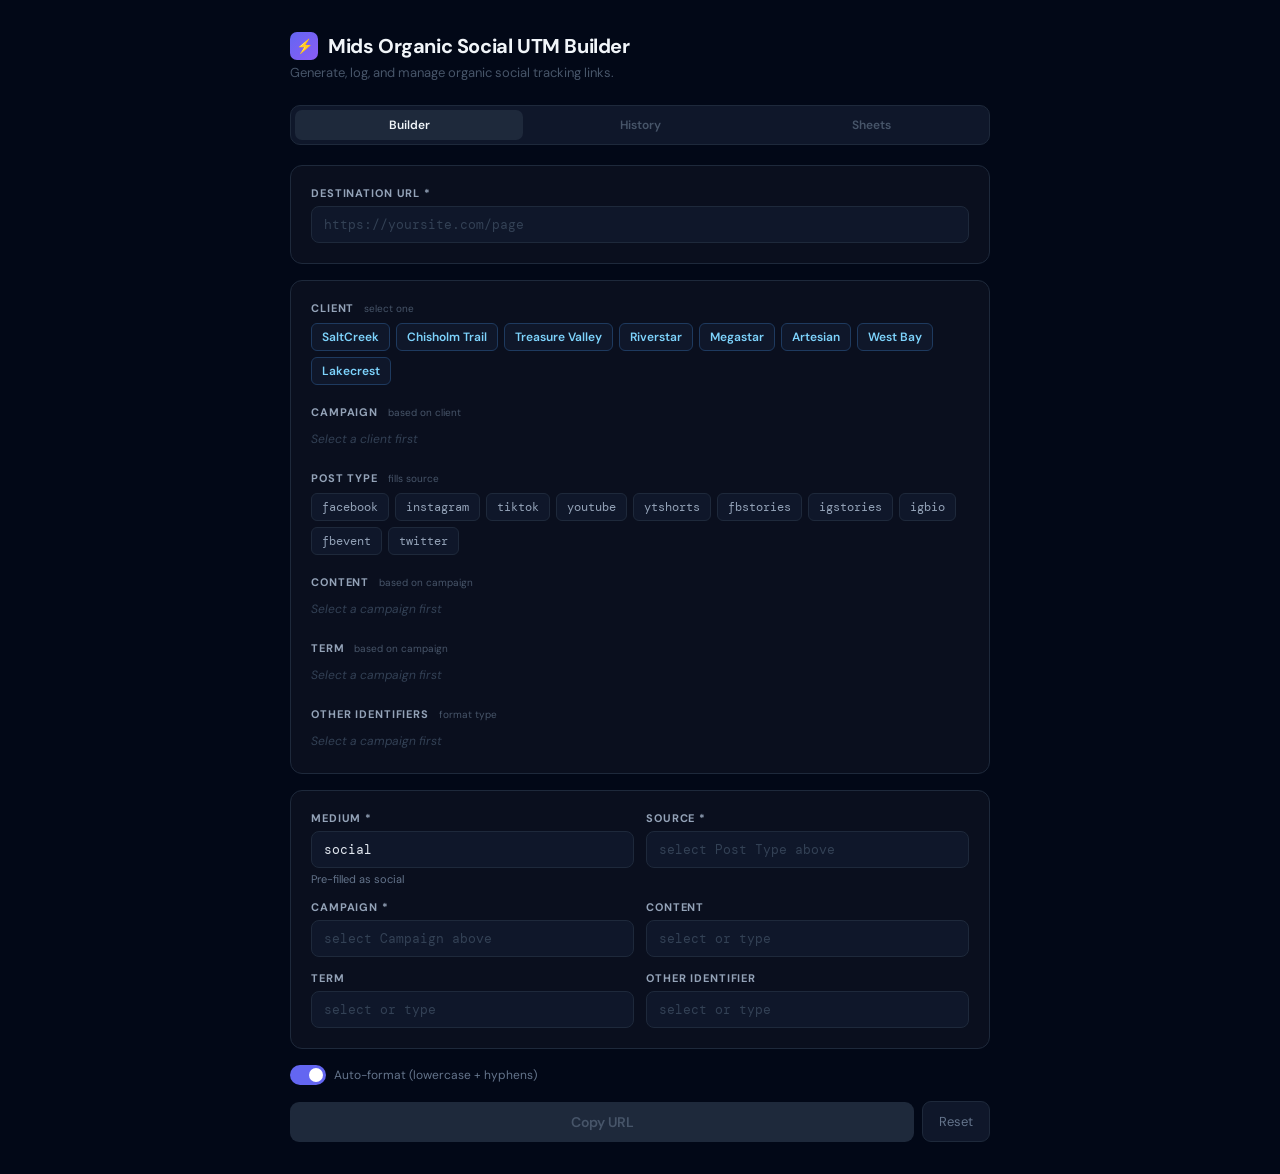
<file: social_mids.html>
<!DOCTYPE html>
<html lang="en">
<head>
  <meta charset="UTF-8" />
  <meta name="viewport" content="width=device-width, initial-scale=1.0" />
  <title>Mids Organic Social UTM Builder</title>
  <link rel="preconnect" href="https://fonts.googleapis.com" />
  <link href="https://fonts.googleapis.com/css2?family=DM+Sans:wght@400;500;600;700&family=DM+Mono:wght@400;500&display=swap" rel="stylesheet" />
  <style>
    *, *::before, *::after { box-sizing: border-box; margin: 0; padding: 0; }
    body { background: #020817; font-family: 'DM Sans', sans-serif; color: #e2e8f0; min-height: 100vh; padding: 32px 16px; }
    ::-webkit-scrollbar { width: 4px; } ::-webkit-scrollbar-thumb { background: #1e293b; border-radius: 4px; }
    ::placeholder { color: #334155 !important; }
    #app { max-width: 700px; margin: 0 auto; }
    .header { margin-bottom: 24px; }
    .header-row { display: flex; align-items: center; gap: 10px; margin-bottom: 4px; }
    .logo { width: 28px; height: 28px; background: linear-gradient(135deg, #6366f1, #8b5cf6); border-radius: 7px; display: flex; align-items: center; justify-content: center; font-size: 14px; flex-shrink: 0; }
    h1 { font-size: 20px; font-weight: 700; color: #f1f5f9; letter-spacing: -0.02em; }
    .subtitle { font-size: 13px; color: #475569; }
    .tabs { display: flex; gap: 3px; background: #0f172a; padding: 4px; border-radius: 10px; border: 1px solid #1e293b; margin-bottom: 20px; }
    .tab-btn { flex: 1; padding: 7px 4px; border: none; border-radius: 7px; cursor: pointer; font-size: 12px; font-weight: 600; font-family: 'DM Sans', sans-serif; transition: all 0.15s; white-space: nowrap; background: transparent; color: #475569; }
    .tab-btn.active { background: #1e293b; color: #f1f5f9; }
    .panel { display: none; }
    .panel.active { display: block; }

    .section { margin-bottom: 20px; }
    .section-label { font-size: 11px; font-weight: 700; letter-spacing: 0.08em; text-transform: uppercase; color: #94a3b8; margin-bottom: 8px; }
    .section-label span { font-size: 10px; font-weight: 400; color: #475569; text-transform: none; letter-spacing: 0; margin-left: 6px; }
    .btn-row { display: flex; flex-wrap: wrap; gap: 6px; }

    .preset-btn { padding: 5px 10px; background: #0f172a; border: 1px solid #1e293b; border-radius: 6px; color: #94a3b8; font-size: 12px; cursor: pointer; font-family: 'DM Mono', monospace; transition: all 0.15s; }
    .preset-btn:hover { border-color: #6366f1; color: #c7d2fe; }
    .preset-btn.active-sel { background: #6366f122; border-color: #6366f1; color: #c7d2fe; }
    .preset-btn.client-btn { border-color: #1e3a5f; color: #7dd3fc; font-family: 'DM Sans', sans-serif; font-weight: 600; }
    .preset-btn.client-btn:hover, .preset-btn.client-btn.active-sel { background: #0c2a4a; border-color: #38bdf8; color: #e0f2fe; }
    .preset-btn.campaign-btn { border-color: #2d1f4f; color: #a78bfa; font-family: 'DM Sans', sans-serif; }
    .preset-btn.campaign-btn:hover, .preset-btn.campaign-btn.active-sel { background: #1e1040; border-color: #8b5cf6; color: #ddd6fe; }
    .preset-btn.content-btn { border-color: #1a3040; color: #67e8f9; }
    .preset-btn.content-btn:hover, .preset-btn.content-btn.active-sel { background: #0c2030; border-color: #22d3ee; color: #cffafe; }
    .preset-btn.term-btn { border-color: #1a3020; color: #6ee7b7; }
    .preset-btn.term-btn:hover, .preset-btn.term-btn.active-sel { background: #0c2018; border-color: #34d399; color: #d1fae5; }
    .preset-btn.source-btn { border-color: #1e293b; color: #94a3b8; }
    .preset-btn.source-btn:hover, .preset-btn.source-btn.active-sel { background: #1e293b22; border-color: #6366f1; color: #c7d2fe; }
    .preset-btn.other-btn { border-color: #3a2010; color: #fbbf24; }
    .preset-btn.other-btn:hover, .preset-btn.other-btn.active-sel { background: #2a1808; border-color: #f59e0b; color: #fde68a; }

    .empty-hint { font-size: 12px; color: #334155; font-style: italic; padding: 4px 0; }

    .card { background: #0a0f1e; border: 1px solid #1e293b; border-radius: 12px; padding: 20px; margin-bottom: 16px; }
    .card.valid { border-color: #6366f133; }
    .field { margin-bottom: 14px; }
    .field:last-child { margin-bottom: 0; }
    .field label { display: block; font-size: 11px; font-weight: 700; letter-spacing: 0.08em; text-transform: uppercase; color: #94a3b8; margin-bottom: 6px; }
    .field .hint { font-size: 11px; color: #64748b; margin-top: 4px; }
    .grid-2 { display: grid; grid-template-columns: 1fr 1fr; gap: 12px; }
    input[type="text"], input[type="url"] { width: 100%; background: #0f172a; border: 1px solid #1e293b; border-radius: 8px; color: #e2e8f0; font-size: 13px; padding: 9px 12px; outline: none; font-family: 'DM Mono', monospace; transition: border-color 0.15s; }
    input[type="text"]:focus, input[type="url"]:focus { border-color: #6366f1; }
    input.sans { font-family: 'DM Sans', sans-serif; }

    .toggle-row { display: flex; align-items: center; gap: 8px; }
    .toggle { width: 36px; height: 20px; background: #1e293b; border-radius: 10px; cursor: pointer; position: relative; transition: background 0.2s; flex-shrink: 0; }
    .toggle.on { background: #6366f1; }
    .toggle-knob { position: absolute; top: 3px; left: 3px; width: 14px; height: 14px; background: #fff; border-radius: 50%; transition: left 0.2s; }
    .toggle.on .toggle-knob { left: 19px; }
    .toggle-label { font-size: 12px; color: #64748b; }

    .url-preview { font-size: 12px; color: #94a3b8; word-break: break-all; font-family: 'DM Mono', monospace; line-height: 1.7; background: #020817; padding: 10px 12px; border-radius: 7px; border: 1px solid #1e293b; }
    .preview-label { font-size: 11px; font-weight: 700; letter-spacing: 0.08em; text-transform: uppercase; margin-bottom: 8px; }
    .preview-label.valid { color: #6366f1; } .preview-label.invalid { color: #475569; }
    .c-base { color: #e2e8f0; } .c-sep { color: #475569; } .c-key { color: #818cf8; } .c-val { color: #34d399; }

    .actions { display: flex; gap: 8px; align-items: center; }
    .btn-primary { flex: 1; padding: 11px; border: none; border-radius: 9px; font-size: 14px; font-weight: 600; font-family: 'DM Sans', sans-serif; cursor: pointer; transition: all 0.2s; background: linear-gradient(135deg, #6366f1, #8b5cf6); color: #fff; }
    .btn-primary:disabled { background: #1e293b; color: #475569; cursor: not-allowed; }
    .btn-primary.copied { background: #16a34a; }
    .btn-secondary { padding: 11px 16px; background: #0f172a; border: 1px solid #1e293b; border-radius: 9px; color: #64748b; font-size: 13px; cursor: pointer; font-family: 'DM Sans', sans-serif; }
    .log-status { font-size: 12px; }
    .log-status.ok { color: #22c55e; } .log-status.err { color: #f87171; } .log-status.loading { color: #818cf8; }

    .history-meta { display: flex; justify-content: space-between; align-items: center; margin-bottom: 12px; font-size: 13px; color: #475569; }
    .btn-ghost { font-size: 12px; padding: 4px 10px; background: #0f172a; border: 1px solid #1e293b; border-radius: 6px; color: #64748b; cursor: pointer; font-family: 'DM Sans', sans-serif; }
    .history-item { background: #0f172a; border: 1px solid #1e293b; border-radius: 8px; padding: 10px 12px; margin-bottom: 8px; display: flex; align-items: flex-start; gap: 10px; }
    .history-info { flex: 1; min-width: 0; }
    .history-tags { font-size: 11px; color: #6366f1; font-weight: 600; margin-bottom: 3px; font-family: 'DM Mono', monospace; }
    .history-url { font-size: 11px; color: #475569; word-break: break-all; font-family: 'DM Mono', monospace; }
    .history-actions { display: flex; gap: 5px; flex-shrink: 0; }
    .btn-mini { font-size: 11px; padding: 4px 8px; background: #1e293b; border: none; border-radius: 5px; color: #94a3b8; cursor: pointer; font-family: 'DM Sans', sans-serif; transition: all 0.15s; }
    .btn-mini.green { background: #22c55e22; color: #22c55e; }
    .btn-mini.logged { background: #16a34a22; color: #22c55e; cursor: default; }
    .empty-state { text-align: center; padding: 56px 0; color: #334155; }
    .empty-icon { font-size: 36px; margin-bottom: 12px; }
    .empty-text { font-size: 14px; }

    .step-row { display: flex; gap: 10px; align-items: flex-start; margin-bottom: 12px; }
    .step-num { width: 22px; height: 22px; background: #6366f122; border: 1px solid #6366f144; border-radius: 6px; display: flex; align-items: center; justify-content: center; font-size: 11px; font-weight: 700; color: #818cf8; flex-shrink: 0; }
    .step-text { font-size: 13px; color: #94a3b8; line-height: 1.5; padding-top: 2px; }
    .code-block-wrap { position: relative; }
    pre { background: #020817; border: 1px solid #1e293b; border-radius: 8px; padding: 14px; font-size: 11px; color: #94a3b8; font-family: 'DM Mono', monospace; overflow-x: auto; white-space: pre-wrap; line-height: 1.7; }
    .copy-code-btn { position: absolute; top: 8px; right: 8px; font-size: 11px; padding: 3px 8px; background: #1e293b; border: 1px solid #334155; border-radius: 5px; color: #64748b; cursor: pointer; font-family: 'DM Sans', sans-serif; }
    .copy-code-btn.copied { background: #22c55e22; color: #22c55e; }
    .sheets-connected { margin-top: 10px; font-size: 12px; color: #22c55e; display: flex; gap: 6px; align-items: center; }
    .btn-full { width: 100%; padding: 10px; border: none; border-radius: 9px; font-size: 13px; font-weight: 600; font-family: 'DM Sans', sans-serif; cursor: pointer; transition: all 0.2s; background: linear-gradient(135deg, #6366f1, #8b5cf6); color: #fff; }
    .btn-full:disabled { background: #1e293b; color: #475569; cursor: not-allowed; }
  </style>
</head>
<body>
<div id="app">
  <div class="header">
    <div class="header-row">
      <div class="logo">&#9889;</div>
      <h1>Mids Organic Social UTM Builder</h1>
    </div>
    <p class="subtitle">Generate, log, and manage organic social tracking links.</p>
  </div>

  <div class="tabs">
    <button class="tab-btn active" onclick="switchTab('builder')">Builder</button>
    <button class="tab-btn" id="tab-history" onclick="switchTab('history')">History</button>
    <button class="tab-btn" id="tab-sheets" onclick="switchTab('sheets')">Sheets</button>
  </div>

  <div id="panel-builder" class="panel active">

    <div class="card">
      <div class="field" style="margin-bottom:0">
        <label>Destination URL *</label>
        <input type="url" id="f-url" placeholder="https://yoursite.com/page" oninput="updatePreview()" />
      </div>
    </div>

    <div class="card">

      <!-- Client -->
      <div class="section">
        <div class="section-label">Client <span>select one</span></div>
        <div class="btn-row" id="client-btns"></div>
      </div>

      <!-- Campaign — dynamic by client -->
      <div class="section">
        <div class="section-label">Campaign <span>based on client</span></div>
        <div class="btn-row" id="campaign-btns"><span class="empty-hint">Select a client first</span></div>
      </div>

      <!-- Post Type -->
      <div class="section">
        <div class="section-label">Post Type <span>fills source</span></div>
        <div class="btn-row" id="source-btns"></div>
      </div>

      <!-- Content — dynamic by campaign -->
      <div class="section">
        <div class="section-label">Content <span>based on campaign</span></div>
        <div class="btn-row" id="content-btns"><span class="empty-hint">Select a campaign first</span></div>
      </div>

      <!-- Term — dynamic by campaign -->
      <div class="section">
        <div class="section-label">Term <span>based on campaign</span></div>
        <div class="btn-row" id="term-btns"><span class="empty-hint">Select a campaign first</span></div>
      </div>

      <!-- Other Identifiers -->
      <div class="section" style="margin-bottom:0">
        <div class="section-label">Other Identifiers <span>format type</span></div>
        <div class="btn-row" id="other-btns">
          <span class="empty-hint">Select a campaign first</span>
        </div>
      </div>

    </div>

    <div class="card">
      <div class="grid-2">
        <div class="field">
          <label>Medium *</label>
          <input type="text" id="f-medium" value="social" oninput="updatePreview()" />
          <div class="hint">Pre-filled as social</div>
        </div>
        <div class="field">
          <label>Source *</label>
          <input type="text" id="f-source" placeholder="select Post Type above" oninput="updatePreview()" />
        </div>
      </div>
      <div class="grid-2">
        <div class="field">
          <label>Campaign *</label>
          <input type="text" id="f-campaign" placeholder="select Campaign above" oninput="updatePreview()" />
        </div>
        <div class="field">
          <label>Content</label>
          <input type="text" id="f-content" placeholder="select or type" oninput="updatePreview()" />
        </div>
      </div>
      <div class="grid-2">
        <div class="field" style="margin-bottom:0">
          <label>Term</label>
          <input type="text" id="f-term" placeholder="select or type" oninput="updatePreview()" />
        </div>
        <div class="field" style="margin-bottom:0">
          <label>Other Identifier</label>
          <input type="text" id="f-other" placeholder="select or type" oninput="updatePreview()" />
        </div>
      </div>
    </div>

    <div style="display:flex;gap:20px;flex-wrap:wrap;margin-bottom:16px;">
      <div class="toggle-row">
        <div class="toggle on" id="toggle-slug" onclick="toggleSlug()"><div class="toggle-knob"></div></div>
        <span class="toggle-label">Auto-format (lowercase + hyphens)</span>
      </div>
      <div class="toggle-row" id="autolog-row" style="display:none">
        <div class="toggle" id="toggle-autolog" onclick="toggleAutoLog()"><div class="toggle-knob"></div></div>
        <span class="toggle-label">Auto-log to Sheets on copy</span>
      </div>
    </div>

    <div class="card" id="preview-card" style="display:none">
      <div class="preview-label" id="preview-label"></div>
      <div class="url-preview" id="url-preview"></div>
    </div>

    <div class="actions">
      <button class="btn-primary" id="copy-btn" onclick="handleCopy()" disabled>Copy URL</button>
      <span class="log-status" id="log-status" style="display:none"></span>
      <button class="btn-secondary" onclick="resetForm()">Reset</button>
    </div>

  </div>

  <div id="panel-history" class="panel">
    <div id="history-list"></div>
  </div>

  <div id="panel-sheets" class="panel">
    <div class="card">
      <div style="font-size:14px;font-weight:600;color:#f1f5f9;margin-bottom:4px;">Connect Google Sheets</div>
      <div style="font-size:13px;color:#64748b;margin-bottom:16px;line-height:1.6;">Log every UTM automatically to a Google Sheet. Takes ~3 minutes to set up.</div>
      <div class="step-row"><div class="step-num">1</div><div class="step-text">Create a new Google Sheet.</div></div>
      <div class="step-row"><div class="step-num">2</div><div class="step-text">Go to <strong>Extensions &rarr; Apps Script</strong>. Paste the code below and save.</div></div>
      <div class="step-row"><div class="step-num">3</div><div class="step-text">Click <strong>Deploy &rarr; New deployment &rarr; Web app</strong>. Set "Execute as: Me" and "Who has access: Anyone". Deploy and authorize.</div></div>
      <div class="step-row"><div class="step-num">4</div><div class="step-text">Copy the <strong>Web App URL</strong> and paste it below.</div></div>
    </div>
    <div class="card">
      <div style="font-size:12px;font-weight:600;color:#94a3b8;margin-bottom:8px;text-transform:uppercase;letter-spacing:0.06em;">Apps Script Code</div>
      <div class="code-block-wrap">
        <pre id="apps-script-code"></pre>
        <button class="copy-code-btn" id="copy-script-btn" onclick="copyScript()">Copy</button>
      </div>
    </div>
    <div class="card">
      <div class="field">
        <label>Your Web App URL</label>
        <input type="url" id="sheets-url-input" class="sans" placeholder="https://script.google.com/macros/s/.../exec" oninput="updateSaveBtn()" />
      </div>
      <button class="btn-full" id="save-sheets-btn" onclick="saveSheets()" disabled>Save &amp; Connect</button>
      <div class="sheets-connected" id="sheets-connected" style="display:none">&#10003; Connected</div>
    </div>
  </div>

</div>

<script>
// ─────────────────────────────────────────────
// CONFIG
// ─────────────────────────────────────────────
const SOURCES = ["facebook","instagram","tiktok","youtube","ytshorts","fbstories","igstories","igbio","fbevent","twitter"];
const OTHER_IDENTIFIERS = ["video","reels","photo","carousel","link","still","motion","a"];

const CLIENTS = [
  { label: "SaltCreek",      code: "saltcreek"      },
  { label: "Chisholm Trail", code: "chisholmtrail"  },
  { label: "Treasure Valley",code: "treasurevalley" },
  { label: "Riverstar",      code: "riverstar"      },
  { label: "Megastar",       code: "megastar"       },
  { label: "Artesian",       code: "artesian"       },
  { label: "West Bay",       code: "westbay"        },
  { label: "Lakecrest",      code: "lakecrest"      }
];

// Campaigns are the same for all clients
const CAMPAIGNS = [
  { label: "Brand Awareness", campaign: "brandawareness" },
  { label: "Gaming",          campaign: "gaming"         },
  { label: "Amenities",       campaign: "amenities"      },
  { label: "Hiring",          campaign: "hiring"         }
];

// Content by campaign — same across all clients
const CONTENT_BY_CAMPAIGN = {
  brandawareness: ["general","app","blooddrive","subscribe","influencer","classicchristmas"],
  gaming:         ["general","promotions","cardgames","jackpot","newplayer","tablegames","inactives","egames","offers","playerscard","influencer"],
  hiring:         ["general"]
  // amenities content is client-specific — see below
};

// Amenities content by client
const AMENITIES_CONTENT = {
  saltcreek:      ["dining","shopping"],
  chisholmtrail:  ["dining","shopping"],
  treasurevalley: ["dining","hotel"],
  riverstar:      ["dining","shopping"],
  megastar:       ["dining"],
  artesian:       ["dining","hotel","shopping","spa"],
  westbay:        ["dining","hotel","shopping"],
  lakecrest:      ["dining","hotel","shopping"]
};

// Term by campaign — shared across clients except amenities
const TERM_BY_CAMPAIGN_SHARED = {
  brandawareness: ["comment","dm","proactive","etka"],
  gaming:         ["comment","dm","shl","proactive"],
  hiring:         ["comment","dm","proactive"]
};

// Amenities term by client
const AMENITIES_TERM = {
  saltcreek:      ["reflections","forkcafe","happyhour","comment","dm"],
  chisholmtrail:  ["rustictrail","aces","happyhour","comment","dm"],
  treasurevalley: ["ihop","happyhour","comment","dm"],
  riverstar:      ["kitchen81","adrift","happyhour","comment","dm"],
  megastar:       ["kitchen377","happyhour","comment","dm"],
  artesian:       ["springs","bedrecafe","fountainclub","happyhour","groupsales","comment","dm"],
  westbay:        ["kitchen70","adrift","happyhour","groupsales","comment","dm"],
  lakecrest:      ["lakesidegrill","oasis","happyhour","comment","dm"]
};
// ─────────────────────────────────────────────

const APPS_SCRIPT = "function doPost(e) {\n  const sheet = SpreadsheetApp.openById(\"YOUR_SHEET_ID\").getActiveSheet();\n  const data = JSON.parse(e.postData.contents);\n  if (sheet.getLastRow() === 0) {\n    sheet.appendRow([\"Timestamp\",\"Client\",\"URL\",\"Source\",\"Medium\",\"Campaign\",\"Content\",\"Term\",\"Other\",\"Full UTM\"]);\n  }\n  sheet.appendRow([new Date().toISOString(), data.client, data.url, data.source, data.medium, data.campaign, data.content, data.term, data.other, data.fullUrl]);\n  return ContentService.createTextOutput(JSON.stringify({ success: true })).setMimeType(ContentService.MimeType.JSON);\n}";

let autoSlug = true, autoLog = false, sheetsUrl = "", history = [];
let selectedClient = "";
let selectedCampaign = "";

document.getElementById("apps-script-code").textContent = APPS_SCRIPT;

// ── SOURCE BUTTONS (static) ───────────────────
SOURCES.forEach(function(s) {
  var btn = document.createElement("button");
  btn.className = "preset-btn source-btn";
  btn.textContent = s;
  btn.onclick = function() {
    setActive("source-btns", btn);
    document.getElementById("f-source").value = s;
    updatePreview();
  };
  document.getElementById("source-btns").appendChild(btn);
});

// ── CLIENT BUTTONS ────────────────────────────
CLIENTS.forEach(function(c) {
  var btn = document.createElement("button");
  btn.className = "preset-btn client-btn";
  btn.textContent = c.label;
  btn.onclick = function() {
    setActive("client-btns", btn);
    selectedClient = c.code;
    selectedCampaign = "";
    // Reset campaign-dependent fields
    document.getElementById("f-campaign").value = "";
    document.getElementById("f-content").value = "";
    document.getElementById("f-term").value = "";
    document.getElementById("f-other").value = "";
    renderCampaignBtns();
    document.getElementById("content-btns").innerHTML = '<span class="empty-hint">Select a campaign first</span>';
    document.getElementById("term-btns").innerHTML = '<span class="empty-hint">Select a campaign first</span>';
    document.getElementById("other-btns").innerHTML = '<span class="empty-hint">Select a campaign first</span>';
    updatePreview();
  };
  document.getElementById("client-btns").appendChild(btn);
});

// ── CAMPAIGN BUTTONS (rendered after client selected) ─────────────────
function renderCampaignBtns() {
  var container = document.getElementById("campaign-btns");
  container.innerHTML = "";
  CAMPAIGNS.forEach(function(p) {
    var btn = document.createElement("button");
    btn.className = "preset-btn campaign-btn";
    btn.textContent = p.label;
    btn.onclick = function() {
      setActive("campaign-btns", btn);
      selectedCampaign = p.campaign;
      document.getElementById("f-campaign").value = p.campaign;
      document.getElementById("f-content").value = "";
      document.getElementById("f-term").value = "";
      document.getElementById("f-other").value = "";
      renderContentBtns(p.campaign);
      renderTermBtns(p.campaign);
      renderOtherBtns(p.campaign);
      updatePreview();
    };
    container.appendChild(btn);
  });
}

function renderContentBtns(campaign) {
  var container = document.getElementById("content-btns");
  container.innerHTML = "";
  var options = campaign === "amenities"
    ? (AMENITIES_CONTENT[selectedClient] || [])
    : (CONTENT_BY_CAMPAIGN[campaign] || []);
  if (!options.length) { container.innerHTML = '<span class="empty-hint">No content options</span>'; return; }
  options.forEach(function(val) {
    var btn = document.createElement("button");
    btn.className = "preset-btn content-btn";
    btn.textContent = val;
    btn.onclick = function() {
      setActive("content-btns", btn);
      document.getElementById("f-content").value = val;
      updatePreview();
    };
    container.appendChild(btn);
  });
}

function renderTermBtns(campaign) {
  var container = document.getElementById("term-btns");
  container.innerHTML = "";
  var options = campaign === "amenities"
    ? (AMENITIES_TERM[selectedClient] || [])
    : (TERM_BY_CAMPAIGN_SHARED[campaign] || []);
  if (!options.length) { container.innerHTML = '<span class="empty-hint">No term options</span>'; return; }
  options.forEach(function(val) {
    var btn = document.createElement("button");
    btn.className = "preset-btn term-btn";
    btn.textContent = val;
    btn.onclick = function() {
      setActive("term-btns", btn);
      document.getElementById("f-term").value = val;
      updatePreview();
    };
    container.appendChild(btn);
  });
}

function renderOtherBtns(campaign) {
  var container = document.getElementById("other-btns");
  container.innerHTML = "";
  OTHER_IDENTIFIERS.forEach(function(val) {
    var btn = document.createElement("button");
    btn.className = "preset-btn other-btn";
    btn.textContent = val;
    btn.onclick = function() {
      setActive("other-btns", btn);
      document.getElementById("f-other").value = val;
      updatePreview();
    };
    container.appendChild(btn);
  });
}

function setActive(containerId, activeBtn) {
  var container = document.getElementById(containerId);
  container.querySelectorAll(".preset-btn").forEach(function(b) { b.classList.remove("active-sel"); });
  activeBtn.classList.add("active-sel");
}

// ── CORE FUNCTIONS ────────────────────────────
function slugify(str) { return str.toLowerCase().replace(/\s+/g, "-").replace(/[^a-z0-9-_]/g, ""); }
function fmt(v) { return autoSlug ? slugify(v) : v; }

function getFields() {
  return {
    url:      document.getElementById("f-url").value.trim(),
    source:   document.getElementById("f-source").value.trim(),
    medium:   document.getElementById("f-medium").value.trim(),
    campaign: document.getElementById("f-campaign").value.trim(),
    content:  document.getElementById("f-content").value.trim(),
    term:     document.getElementById("f-term").value.trim(),
    other:    document.getElementById("f-other").value.trim()
  };
}

function buildURL() {
    var f = getFields();
    if (!f.url) return { url: "", full: "", params: {} };
    var params = new URLSearchParams();
    if (f.source)   params.set("utm_source",   fmt(f.source));
    if (f.medium)   params.set("utm_medium",   fmt(f.medium));
    if (f.campaign) params.set("utm_campaign", fmt(f.campaign));
    if (f.content)  params.set("utm_content",  fmt(f.content));
    var termValue = [f.term, f.other].filter(Boolean).map(fmt).join("_");
    if (termValue)  params.set("utm_term", termValue);
    var qs = params.toString();
    var base = f.url.includes("?") ? f.url + "&" : f.url + "?";
    return { url: f.url, source: f.source, medium: f.medium, campaign: f.campaign, content: f.content, term: f.term, other: f.other, params: Object.fromEntries(params), full: qs ? base + qs : f.url };
}

function isValid() {
  var f = getFields();
  return !!(f.url && f.source && f.medium && f.campaign);
}

function updatePreview() {
  var valid = isValid();
  document.getElementById("copy-btn").disabled = !valid;
  var built = buildURL();
  var previewCard = document.getElementById("preview-card");
  if (!built.url) { previewCard.style.display = "none"; return; }
  previewCard.style.display = "block";
  previewCard.className = "card" + (valid ? " valid" : "");
  var label = document.getElementById("preview-label");
  label.textContent = valid ? "Generated URL" : "Preview - complete required fields";
  label.className = "preview-label " + (valid ? "valid" : "invalid");
  var parts = built.full.split("?");
  var html = '<span class="c-base">' + parts[0] + '</span>';
  if (parts[1]) {
    html += '<span class="c-sep">?</span>';
    parts[1].split("&").forEach(function(part, i) {
      var kv = part.split("=");
      if (i > 0) html += '<span class="c-sep">&amp;</span>';
      html += '<span class="c-key">' + kv[0] + '</span><span class="c-sep">=</span><span class="c-val">' + decodeURIComponent(kv[1] || "") + '</span>';
    });
  }
  document.getElementById("url-preview").innerHTML = html;
}

async function handleCopy() {
  if (!isValid()) return;
  var built = buildURL();
  navigator.clipboard.writeText(built.full);
  var btn = document.getElementById("copy-btn");
  btn.textContent = "Copied!"; btn.classList.add("copied");
  setTimeout(function() { btn.textContent = "Copy URL"; btn.classList.remove("copied"); }, 2000);
  var clientLabel = CLIENTS.find(function(c) { return c.code === selectedClient; });
  var entry = { url: built.full, baseUrl: built.url, client: clientLabel ? clientLabel.label : selectedClient, params: { utm_source: built.source, utm_medium: built.medium, utm_campaign: built.campaign, utm_content: built.content, utm_term: built.term, utm_other: built.other }, ts: Date.now(), logged: false };
  if (sheetsUrl && autoLog) {
    showLogStatus("loading", "Logging...");
    var ok = await logToSheets(entry);
    entry.logged = ok;
    showLogStatus(ok ? "ok" : "err", ok ? "Logged to Sheet" : "Sheet error");
    setTimeout(function() { document.getElementById("log-status").style.display = "none"; }, 3000);
  }
  history.unshift(entry);
  if (history.length > 20) history.pop();
  updateHistoryTab();
}

function showLogStatus(type, msg) {
  var el = document.getElementById("log-status");
  el.style.display = "inline"; el.className = "log-status " + type; el.textContent = msg;
}

async function logToSheets(entry) {
  if (!sheetsUrl) return false;
  try {
    await fetch(sheetsUrl, { method: "POST", mode: "no-cors", headers: { "Content-Type": "application/json" },
      body: JSON.stringify({ client: entry.client, url: entry.baseUrl, source: entry.params.utm_source, medium: entry.params.utm_medium, campaign: entry.params.utm_campaign, content: entry.params.utm_content || "", term: entry.params.utm_term || "", other: entry.params.utm_other || "", fullUrl: entry.url }) });
    return true;
  } catch(e) { return false; }
}

function resetForm() {
  selectedClient = "";
  selectedCampaign = "";
  ["f-url","f-source","f-campaign","f-content","f-term","f-other"].forEach(function(id) { document.getElementById(id).value = ""; });
  document.getElementById("f-medium").value = "social";
  document.querySelectorAll(".preset-btn").forEach(function(b) { b.classList.remove("active-sel"); });
  document.getElementById("campaign-btns").innerHTML = '<span class="empty-hint">Select a client first</span>';
  document.getElementById("content-btns").innerHTML = '<span class="empty-hint">Select a campaign first</span>';
  document.getElementById("term-btns").innerHTML = '<span class="empty-hint">Select a campaign first</span>';
  document.getElementById("other-btns").innerHTML = '<span class="empty-hint">Select a campaign first</span>';
  document.getElementById("preview-card").style.display = "none";
  document.getElementById("copy-btn").disabled = true;
  document.getElementById("log-status").style.display = "none";
}

function toggleSlug() { autoSlug = !autoSlug; document.getElementById("toggle-slug").classList.toggle("on", autoSlug); updatePreview(); }
function toggleAutoLog() { autoLog = !autoLog; document.getElementById("toggle-autolog").classList.toggle("on", autoLog); }

function updateHistoryTab() {
  var el = document.getElementById("history-list");
  document.getElementById("tab-history").textContent = history.length ? "History (" + history.length + ")" : "History";
  if (history.length === 0) { el.innerHTML = '<div class="empty-state"><div class="empty-icon">&#128203;</div><div class="empty-text">No UTMs generated yet.</div></div>'; return; }
  var rows = history.map(function(item, i) {
    var truncUrl = item.url.length > 72 ? item.url.slice(0, 72) + "..." : item.url;
    var sheetBtn = sheetsUrl ? '<button class="btn-mini' + (item.logged ? " logged" : "") + '" id="hlog-' + i + '" onclick="logHistoryItem(' + i + ')">' + (item.logged ? "Logged" : "Sheet") + '</button>' : "";
    return '<div class="history-item"><div class="history-info"><div class="history-tags">' + (item.client ? item.client + ' · ' : '') + (item.params.utm_source||"") + ' / ' + (item.params.utm_medium||"") + ' / ' + (item.params.utm_campaign||"") + '</div><div class="history-url">' + truncUrl + '</div></div><div class="history-actions"><button class="btn-mini" onclick="loadHistory(' + i + ')">Load</button><button class="btn-mini" id="hcopy-' + i + '" onclick="copyHistoryItem(' + i + ')">Copy</button>' + sheetBtn + '</div></div>';
  });
  el.innerHTML = '<div class="history-meta"><span>' + history.length + ' link' + (history.length !== 1 ? "s" : "") + ' this session</span><button class="btn-ghost" onclick="clearHistory()">Clear all</button></div>' + rows.join("");
}

function clearHistory() { history = []; updateHistoryTab(); }

function copyHistoryItem(i) {
  navigator.clipboard.writeText(history[i].url);
  var btn = document.getElementById("hcopy-" + i);
  btn.textContent = "Copied"; btn.classList.add("green");
  setTimeout(function() { btn.textContent = "Copy"; btn.classList.remove("green"); }, 1500);
}

async function logHistoryItem(i) {
  if (history[i].logged) return;
  var btn = document.getElementById("hlog-" + i);
  btn.textContent = "...";
  var ok = await logToSheets(history[i]);
  if (ok) { history[i].logged = true; btn.textContent = "Logged"; btn.classList.add("logged"); }
  else { btn.textContent = "Sheet"; }
}

function loadHistory(i) {
  var item = history[i];
  document.getElementById("f-url").value = item.baseUrl || item.url.split("?")[0];
  document.getElementById("f-source").value = item.params.utm_source || "";
  document.getElementById("f-medium").value = item.params.utm_medium || "social";
  document.getElementById("f-campaign").value = item.params.utm_campaign || "";
  document.getElementById("f-content").value = item.params.utm_content || "";
  document.getElementById("f-term").value = item.params.utm_term || "";
  document.getElementById("f-other").value = item.params.utm_other || "";
  switchTab("builder"); updatePreview();
}

function updateSaveBtn() { document.getElementById("save-sheets-btn").disabled = !document.getElementById("sheets-url-input").value.trim(); }

function saveSheets() {
  sheetsUrl = document.getElementById("sheets-url-input").value.trim();
  if (sheetsUrl) {
    localStorage.setItem("utm_mids_sheets_url", sheetsUrl);
  } else {
    localStorage.removeItem("utm_mids_sheets_url");
  }
  document.getElementById("sheets-connected").style.display = "flex";
  document.getElementById("autolog-row").style.display = "flex";
  var btn = document.getElementById("save-sheets-btn");
  btn.textContent = "Saved!";
  setTimeout(function() { btn.textContent = "Save & Connect"; }, 2000);
  updateHistoryTab();
}

function copyScript() {
  navigator.clipboard.writeText(APPS_SCRIPT);
  var btn = document.getElementById("copy-script-btn");
  btn.textContent = "Copied"; btn.classList.add("copied");
  setTimeout(function() { btn.textContent = "Copy"; btn.classList.remove("copied"); }, 2000);
}

function switchTab(tab) {
  document.querySelectorAll(".tab-btn").forEach(function(btn, i) { btn.classList.toggle("active", ["builder","history","sheets"][i] === tab); });
  document.querySelectorAll(".panel").forEach(function(p) { p.classList.remove("active"); });
  document.getElementById("panel-" + tab).classList.add("active");
  if (tab === "history") updateHistoryTab();
}

updateHistoryTab();

// Restore saved Sheets URL from localStorage
(function() {
  var saved = localStorage.getItem("utm_mids_sheets_url");
  if (saved) {
    sheetsUrl = saved;
    document.getElementById("sheets-url-input").value = saved;
    document.getElementById("sheets-connected").style.display = "flex";
    document.getElementById("autolog-row").style.display = "flex";
    updateHistoryTab();
  }
})();
</script>
</body>
</html>
</file>
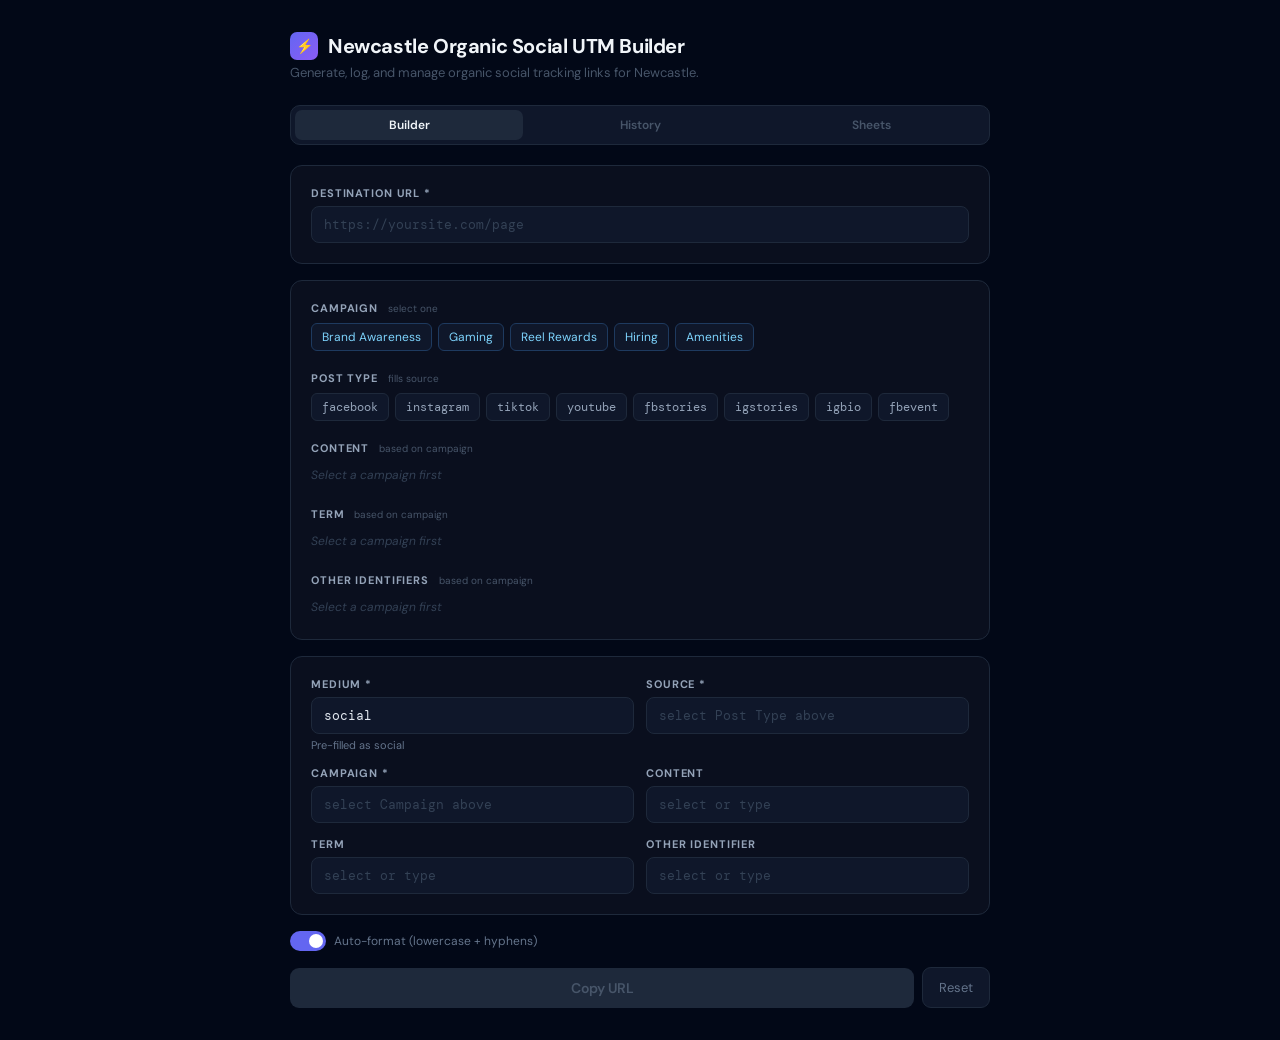
<file: social_nc.html>
<!DOCTYPE html>
<html lang="en">
<head>
  <meta charset="UTF-8" />
  <meta name="viewport" content="width=device-width, initial-scale=1.0" />
  <title>Newcastle Organic Social UTM Builder</title>
  <link rel="preconnect" href="https://fonts.googleapis.com" />
  <link href="https://fonts.googleapis.com/css2?family=DM+Sans:wght@400;500;600;700&family=DM+Mono:wght@400;500&display=swap" rel="stylesheet" />
  <style>
    *, *::before, *::after { box-sizing: border-box; margin: 0; padding: 0; }
    body { background: #020817; font-family: 'DM Sans', sans-serif; color: #e2e8f0; min-height: 100vh; padding: 32px 16px; }
    ::-webkit-scrollbar { width: 4px; } ::-webkit-scrollbar-thumb { background: #1e293b; border-radius: 4px; }
    ::placeholder { color: #334155 !important; }
    #app { max-width: 700px; margin: 0 auto; }
    .header { margin-bottom: 24px; }
    .header-row { display: flex; align-items: center; gap: 10px; margin-bottom: 4px; }
    .logo { width: 28px; height: 28px; background: linear-gradient(135deg, #6366f1, #8b5cf6); border-radius: 7px; display: flex; align-items: center; justify-content: center; font-size: 14px; flex-shrink: 0; }
    h1 { font-size: 20px; font-weight: 700; color: #f1f5f9; letter-spacing: -0.02em; }
    .subtitle { font-size: 13px; color: #475569; }
    .tabs { display: flex; gap: 3px; background: #0f172a; padding: 4px; border-radius: 10px; border: 1px solid #1e293b; margin-bottom: 20px; }
    .tab-btn { flex: 1; padding: 7px 4px; border: none; border-radius: 7px; cursor: pointer; font-size: 12px; font-weight: 600; font-family: 'DM Sans', sans-serif; transition: all 0.15s; white-space: nowrap; background: transparent; color: #475569; }
    .tab-btn.active { background: #1e293b; color: #f1f5f9; }
    .panel { display: none; }
    .panel.active { display: block; }

    .section { margin-bottom: 20px; }
    .section-label { font-size: 11px; font-weight: 700; letter-spacing: 0.08em; text-transform: uppercase; color: #94a3b8; margin-bottom: 8px; }
    .section-label span { font-size: 10px; font-weight: 400; color: #475569; text-transform: none; letter-spacing: 0; margin-left: 6px; }
    .btn-row { display: flex; flex-wrap: wrap; gap: 6px; }

    .preset-btn { padding: 5px 10px; background: #0f172a; border: 1px solid #1e293b; border-radius: 6px; color: #94a3b8; font-size: 12px; cursor: pointer; font-family: 'DM Mono', monospace; transition: all 0.15s; }
    .preset-btn:hover { border-color: #6366f1; color: #c7d2fe; }
    .preset-btn.active-sel { background: #6366f122; border-color: #6366f1; color: #c7d2fe; }
    .preset-btn.campaign { border-color: #1e3a5f; color: #7dd3fc; font-family: 'DM Sans', sans-serif; }
    .preset-btn.campaign:hover, .preset-btn.campaign.active-sel { background: #0c2a4a; border-color: #38bdf8; color: #e0f2fe; }
    .preset-btn.content-btn { border-color: #2d1f4f; color: #a78bfa; }
    .preset-btn.content-btn:hover, .preset-btn.content-btn.active-sel { background: #1e1040; border-color: #8b5cf6; color: #ddd6fe; }
    .preset-btn.term-btn { border-color: #1a3040; color: #67e8f9; }
    .preset-btn.term-btn:hover, .preset-btn.term-btn.active-sel { background: #0c2030; border-color: #22d3ee; color: #cffafe; }
    .preset-btn.other-btn { border-color: #1a3020; color: #6ee7b7; }
    .preset-btn.other-btn:hover, .preset-btn.other-btn.active-sel { background: #0c2018; border-color: #34d399; color: #d1fae5; }
    .preset-btn.source-btn { border-color: #1e293b; color: #94a3b8; }
    .preset-btn.source-btn:hover, .preset-btn.source-btn.active-sel { background: #1e293b22; border-color: #6366f1; color: #c7d2fe; }

    .empty-hint { font-size: 12px; color: #334155; font-style: italic; padding: 4px 0; }

    .card { background: #0a0f1e; border: 1px solid #1e293b; border-radius: 12px; padding: 20px; margin-bottom: 16px; }
    .card.valid { border-color: #6366f133; }
    .field { margin-bottom: 14px; }
    .field:last-child { margin-bottom: 0; }
    .field label { display: block; font-size: 11px; font-weight: 700; letter-spacing: 0.08em; text-transform: uppercase; color: #94a3b8; margin-bottom: 6px; }
    .field .hint { font-size: 11px; color: #64748b; margin-top: 4px; }
    .grid-2 { display: grid; grid-template-columns: 1fr 1fr; gap: 12px; }
    input[type="text"], input[type="url"] { width: 100%; background: #0f172a; border: 1px solid #1e293b; border-radius: 8px; color: #e2e8f0; font-size: 13px; padding: 9px 12px; outline: none; font-family: 'DM Mono', monospace; transition: border-color 0.15s; }
    input[type="text"]:focus, input[type="url"]:focus { border-color: #6366f1; }
    input.sans { font-family: 'DM Sans', sans-serif; }
    select.styled { width: 100%; background: #0f172a; border: 1px solid #1e293b; border-radius: 8px; color: #e2e8f0; font-size: 13px; padding: 9px 12px; outline: none; font-family: 'DM Mono', monospace; transition: border-color 0.15s; margin-bottom: 6px; }
    select.styled:focus { border-color: #6366f1; }

    .toggle-row { display: flex; align-items: center; gap: 8px; }
    .toggle { width: 36px; height: 20px; background: #1e293b; border-radius: 10px; cursor: pointer; position: relative; transition: background 0.2s; flex-shrink: 0; }
    .toggle.on { background: #6366f1; }
    .toggle-knob { position: absolute; top: 3px; left: 3px; width: 14px; height: 14px; background: #fff; border-radius: 50%; transition: left 0.2s; }
    .toggle.on .toggle-knob { left: 19px; }
    .toggle-label { font-size: 12px; color: #64748b; }

    .url-preview { font-size: 12px; color: #94a3b8; word-break: break-all; font-family: 'DM Mono', monospace; line-height: 1.7; background: #020817; padding: 10px 12px; border-radius: 7px; border: 1px solid #1e293b; }
    .preview-label { font-size: 11px; font-weight: 700; letter-spacing: 0.08em; text-transform: uppercase; margin-bottom: 8px; }
    .preview-label.valid { color: #6366f1; } .preview-label.invalid { color: #475569; }
    .c-base { color: #e2e8f0; } .c-sep { color: #475569; } .c-key { color: #818cf8; } .c-val { color: #34d399; }

    .actions { display: flex; gap: 8px; align-items: center; }
    .btn-primary { flex: 1; padding: 11px; border: none; border-radius: 9px; font-size: 14px; font-weight: 600; font-family: 'DM Sans', sans-serif; cursor: pointer; transition: all 0.2s; background: linear-gradient(135deg, #6366f1, #8b5cf6); color: #fff; }
    .btn-primary:disabled { background: #1e293b; color: #475569; cursor: not-allowed; }
    .btn-primary.copied { background: #16a34a; }
    .btn-secondary { padding: 11px 16px; background: #0f172a; border: 1px solid #1e293b; border-radius: 9px; color: #64748b; font-size: 13px; cursor: pointer; font-family: 'DM Sans', sans-serif; }
    .log-status { font-size: 12px; }
    .log-status.ok { color: #22c55e; } .log-status.err { color: #f87171; } .log-status.loading { color: #818cf8; }

    .history-meta { display: flex; justify-content: space-between; align-items: center; margin-bottom: 12px; font-size: 13px; color: #475569; }
    .btn-ghost { font-size: 12px; padding: 4px 10px; background: #0f172a; border: 1px solid #1e293b; border-radius: 6px; color: #64748b; cursor: pointer; font-family: 'DM Sans', sans-serif; }
    .history-item { background: #0f172a; border: 1px solid #1e293b; border-radius: 8px; padding: 10px 12px; margin-bottom: 8px; display: flex; align-items: flex-start; gap: 10px; }
    .history-info { flex: 1; min-width: 0; }
    .history-tags { font-size: 11px; color: #6366f1; font-weight: 600; margin-bottom: 3px; font-family: 'DM Mono', monospace; }
    .history-url { font-size: 11px; color: #475569; word-break: break-all; font-family: 'DM Mono', monospace; }
    .history-actions { display: flex; gap: 5px; flex-shrink: 0; }
    .btn-mini { font-size: 11px; padding: 4px 8px; background: #1e293b; border: none; border-radius: 5px; color: #94a3b8; cursor: pointer; font-family: 'DM Sans', sans-serif; transition: all 0.15s; }
    .btn-mini.green { background: #22c55e22; color: #22c55e; }
    .btn-mini.logged { background: #16a34a22; color: #22c55e; cursor: default; }
    .empty-state { text-align: center; padding: 56px 0; color: #334155; }
    .empty-icon { font-size: 36px; margin-bottom: 12px; }
    .empty-text { font-size: 14px; }

    .step-row { display: flex; gap: 10px; align-items: flex-start; margin-bottom: 12px; }
    .step-num { width: 22px; height: 22px; background: #6366f122; border: 1px solid #6366f144; border-radius: 6px; display: flex; align-items: center; justify-content: center; font-size: 11px; font-weight: 700; color: #818cf8; flex-shrink: 0; }
    .step-text { font-size: 13px; color: #94a3b8; line-height: 1.5; padding-top: 2px; }
    .code-block-wrap { position: relative; }
    pre { background: #020817; border: 1px solid #1e293b; border-radius: 8px; padding: 14px; font-size: 11px; color: #94a3b8; font-family: 'DM Mono', monospace; overflow-x: auto; white-space: pre-wrap; line-height: 1.7; }
    .copy-code-btn { position: absolute; top: 8px; right: 8px; font-size: 11px; padding: 3px 8px; background: #1e293b; border: 1px solid #334155; border-radius: 5px; color: #64748b; cursor: pointer; font-family: 'DM Sans', sans-serif; }
    .copy-code-btn.copied { background: #22c55e22; color: #22c55e; }
    .sheets-connected { margin-top: 10px; font-size: 12px; color: #22c55e; display: flex; gap: 6px; align-items: center; }
    .btn-full { width: 100%; padding: 10px; border: none; border-radius: 9px; font-size: 13px; font-weight: 600; font-family: 'DM Sans', sans-serif; cursor: pointer; transition: all 0.2s; background: linear-gradient(135deg, #6366f1, #8b5cf6); color: #fff; }
    .btn-full:disabled { background: #1e293b; color: #475569; cursor: not-allowed; }
  </style>
</head>
<body>
<div id="app">
  <div class="header">
    <div class="header-row">
      <div class="logo">&#9889;</div>
      <h1>Newcastle Organic Social UTM Builder</h1>
    </div>
    <p class="subtitle">Generate, log, and manage organic social tracking links for Newcastle.</p>
  </div>

  <div class="tabs">
    <button class="tab-btn active" onclick="switchTab('builder')">Builder</button>
    <button class="tab-btn" id="tab-history" onclick="switchTab('history')">History</button>
    <button class="tab-btn" id="tab-sheets" onclick="switchTab('sheets')">Sheets</button>
  </div>

  <div id="panel-builder" class="panel active">

    <div class="card">
      <div class="field" style="margin-bottom:0">
        <label>Destination URL *</label>
        <input type="url" id="f-url" placeholder="https://yoursite.com/page" oninput="updatePreview()" />
      </div>
    </div>

    <div class="card">
      <div class="section">
        <div class="section-label">Campaign <span>select one</span></div>
        <div class="btn-row" id="campaign-btns"></div>
      </div>

      <div class="section">
        <div class="section-label">Post Type <span>fills source</span></div>
        <div class="btn-row" id="source-btns"></div>
      </div>

      <div class="section">
        <div class="section-label">Content <span>based on campaign</span></div>
        <div class="btn-row" id="content-btns"><span class="empty-hint">Select a campaign first</span></div>
      </div>

      <div class="section">
        <div class="section-label">Term <span>based on campaign</span></div>
        <div class="btn-row" id="term-btns"><span class="empty-hint">Select a campaign first</span></div>
      </div>

      <div class="section" id="other-section" style="margin-bottom:0">
        <div class="section-label">Other Identifiers <span id="other-hint">based on campaign</span></div>
        <div class="btn-row" id="other-btns"><span class="empty-hint">Select a campaign first</span></div>
      </div>
    </div>

    <div class="card">
      <div class="grid-2">
        <div class="field">
          <label>Medium *</label>
          <input type="text" id="f-medium" value="social" oninput="updatePreview()" />
          <div class="hint">Pre-filled as social</div>
        </div>
        <div class="field">
          <label>Source *</label>
          <input type="text" id="f-source" placeholder="select Post Type above" oninput="updatePreview()" />
        </div>
      </div>
      <div class="grid-2">
        <div class="field">
          <label>Campaign *</label>
          <input type="text" id="f-campaign" placeholder="select Campaign above" oninput="updateCampaignDynamic(); updatePreview()" />
        </div>
        <div class="field">
          <label>Content</label>
          <input type="text" id="f-content" placeholder="select or type" oninput="updatePreview()" />
        </div>
      </div>
      <div class="grid-2">
        <div class="field" style="margin-bottom:0">
          <label>Term</label>
          <input type="text" id="f-term" placeholder="select or type" oninput="updatePreview()" />
        </div>
        <div class="field" style="margin-bottom:0">
          <label>Other Identifier</label>
          <input type="text" id="f-other" placeholder="select or type" oninput="updatePreview()" />
        </div>
      </div>
    </div>

    <div style="display:flex;gap:20px;flex-wrap:wrap;margin-bottom:16px;">
      <div class="toggle-row">
        <div class="toggle on" id="toggle-slug" onclick="toggleSlug()"><div class="toggle-knob"></div></div>
        <span class="toggle-label">Auto-format (lowercase + hyphens)</span>
      </div>
      <div class="toggle-row" id="autolog-row" style="display:none">
        <div class="toggle" id="toggle-autolog" onclick="toggleAutoLog()"><div class="toggle-knob"></div></div>
        <span class="toggle-label">Auto-log to Sheets on copy</span>
      </div>
    </div>

    <div class="card" id="preview-card" style="display:none">
      <div class="preview-label" id="preview-label"></div>
      <div class="url-preview" id="url-preview"></div>
    </div>

    <div class="actions">
      <button class="btn-primary" id="copy-btn" onclick="handleCopy()" disabled>Copy URL</button>
      <span class="log-status" id="log-status" style="display:none"></span>
      <button class="btn-secondary" onclick="resetForm()">Reset</button>
    </div>

  </div>

  <div id="panel-history" class="panel">
    <div id="history-list"></div>
  </div>

  <div id="panel-sheets" class="panel">
    <div class="card">
      <div style="font-size:14px;font-weight:600;color:#f1f5f9;margin-bottom:4px;">Connect Google Sheets</div>
      <div style="font-size:13px;color:#64748b;margin-bottom:16px;line-height:1.6;">Log every UTM automatically to a Google Sheet. Takes ~3 minutes to set up.</div>
      <div class="step-row"><div class="step-num">1</div><div class="step-text">Create a new Google Sheet.</div></div>
      <div class="step-row"><div class="step-num">2</div><div class="step-text">Go to <strong>Extensions &rarr; Apps Script</strong>. Paste the code below and save.</div></div>
      <div class="step-row"><div class="step-num">3</div><div class="step-text">Click <strong>Deploy &rarr; New deployment &rarr; Web app</strong>. Set "Execute as: Me" and "Who has access: Anyone". Deploy and authorize.</div></div>
      <div class="step-row"><div class="step-num">4</div><div class="step-text">Copy the <strong>Web App URL</strong> and paste it below.</div></div>
    </div>
    <div class="card">
      <div style="font-size:12px;font-weight:600;color:#94a3b8;margin-bottom:8px;text-transform:uppercase;letter-spacing:0.06em;">Apps Script Code</div>
      <div class="code-block-wrap">
        <pre id="apps-script-code"></pre>
        <button class="copy-code-btn" id="copy-script-btn" onclick="copyScript()">Copy</button>
      </div>
    </div>
    <div class="card">
      <div class="field">
        <label>Your Web App URL</label>
        <input type="url" id="sheets-url-input" class="sans" placeholder="https://script.google.com/macros/s/.../exec" oninput="updateSaveBtn()" />
      </div>
      <button class="btn-full" id="save-sheets-btn" onclick="saveSheets()" disabled>Save &amp; Connect</button>
      <div class="sheets-connected" id="sheets-connected" style="display:none">&#10003; Connected</div>
    </div>
  </div>

</div>

<script>
// ─────────────────────────────────────────────
// CONFIG
// ─────────────────────────────────────────────
const SOURCES = ["facebook","instagram","tiktok","youtube","fbstories","igstories","igbio","fbevent"];

const CAMPAIGN_PRESETS = [
  { label: "Brand Awareness", campaign: "brandawareness" },
  { label: "Gaming",          campaign: "gaming"         },
  { label: "Reel Rewards",    campaign: "reelrewards"    },
  { label: "Hiring",          campaign: "hiring"         },
  { label: "Amenities",       campaign: "amenities"      }
];

const CONTENT_BY_CAMPAIGN = {
  brandawareness: ["general","ncapp","subscribe","giveaway"],
  gaming:         ["general","promotions","cardgames","ballanddice","jackpot","newplayer","inactives","newmember","egames","playerscard","offer","gamefinder","influencer"],
  reelrewards:    ["general","levelup","ncapp","newmember"],
  hiring:         ["general"],
  amenities:      ["hotel","dining","shopping"]
};

const TERM_BY_CAMPAIGN = {
  brandawareness: ["thunder","comets","blooddrive","comment","dm","proactive"],
  gaming:         ["poker","craps","palladium","comment","dm","staceyhighlimits","proactive"],
  reelrewards:    ["thunder","signup","promotion","comment","dm","proactive"],
  hiring:         ["comment","dm","proactive"],
  amenities:      ["giftshop","kitchen44","comment","dm","proactive"]
};

const OTHER_IDENTIFIERS = ["video","reels","photo","carousel","link","still","motion","a"];
// ─────────────────────────────────────────────

const APPS_SCRIPT = "function doPost(e) {\n  const sheet = SpreadsheetApp.openById(\"YOUR_SHEET_ID\").getActiveSheet();\n  const data = JSON.parse(e.postData.contents);\n  if (sheet.getLastRow() === 0) {\n    sheet.appendRow([\"Timestamp\",\"URL\",\"Source\",\"Medium\",\"Campaign\",\"Content\",\"Term\",\"Other\",\"Full UTM\"]);\n  }\n  sheet.appendRow([new Date().toISOString(), data.url, data.source, data.medium, data.campaign, data.content, data.term, data.other, data.fullUrl]);\n  return ContentService.createTextOutput(JSON.stringify({ success: true })).setMimeType(ContentService.MimeType.JSON);\n}";

let autoSlug = true, autoLog = false, sheetsUrl = "", history = [];
let artistList = [];

document.getElementById("apps-script-code").textContent = APPS_SCRIPT;

// ── STATIC BUTTON ROWS ────────────────────────

SOURCES.forEach(function(s) {
  var btn = document.createElement("button");
  btn.className = "preset-btn source-btn";
  btn.textContent = s;
  btn.onclick = function() {
    setActive("source-btns", btn);
    document.getElementById("f-source").value = s;
    updatePreview();
  };
  document.getElementById("source-btns").appendChild(btn);
});

CAMPAIGN_PRESETS.forEach(function(p) {
  var btn = document.createElement("button");
  btn.className = "preset-btn campaign";
  btn.textContent = p.label;
  btn.onclick = function() {
    setActive("campaign-btns", btn);
    document.getElementById("f-campaign").value = p.campaign;
    updateCampaignDynamic();
    updatePreview();
  };
  document.getElementById("campaign-btns").appendChild(btn);
});

// ── DYNAMIC BUTTON ROWS ───────────────────────

function updateCampaignDynamic() {
  var campaign = document.getElementById("f-campaign").value.trim().toLowerCase();

  renderBtnRow("content-btns", CONTENT_BY_CAMPAIGN[campaign] || [], "content-btn", function(val) {
    document.getElementById("f-content").value = val;
    updatePreview();
  }, "f-content");

  renderBtnRow("term-btns", TERM_BY_CAMPAIGN[campaign] || [], "term-btn", function(val) {
    document.getElementById("f-term").value = val;
    updatePreview();
  }, "f-term");

  var otherHint = document.getElementById("other-hint");
  var otherContainer = document.getElementById("other-btns");

  if (campaign === "entertainment") {
    otherHint.textContent = "artist — from sheet";
    otherContainer.innerHTML = "";
    var sel = document.createElement("select");
    sel.className = "styled";
    sel.style.maxWidth = "300px";
    var defaultOpt = document.createElement("option");
    defaultOpt.value = "";
    defaultOpt.textContent = artistList.length ? "-- Select artist --" : "Loading artists...";
    sel.appendChild(defaultOpt);
    artistList.forEach(function(a) {
      var opt = document.createElement("option");
      opt.value = a.code; opt.textContent = a.name;
      sel.appendChild(opt);
    });
    sel.onchange = function() {
      document.getElementById("f-other").value = this.value;
      updatePreview();
    };
    otherContainer.appendChild(sel);
  } else {
    otherHint.textContent = "format type";
    renderBtnRow("other-btns", OTHER_IDENTIFIERS, "other-btn", function(val) {
      document.getElementById("f-other").value = val;
      updatePreview();
    }, "f-other");
  }

  document.getElementById("f-content").value = "";
  document.getElementById("f-term").value = "";
  document.getElementById("f-other").value = "";
}

function renderBtnRow(containerId, values, btnClass, onClickFn, fieldId) {
  var container = document.getElementById(containerId);
  container.innerHTML = "";
  if (!values || values.length === 0) {
    container.innerHTML = '<span class="empty-hint">No presets for this campaign</span>';
    return;
  }
  values.forEach(function(val) {
    var btn = document.createElement("button");
    btn.className = "preset-btn " + btnClass;
    btn.textContent = val;
    btn.onclick = function() {
      setActive(containerId, btn);
      document.getElementById(fieldId).value = val;
      onClickFn(val);
    };
    container.appendChild(btn);
  });
}

function setActive(containerId, activeBtn) {
  var container = document.getElementById(containerId);
  container.querySelectorAll(".preset-btn").forEach(function(b) { b.classList.remove("active-sel"); });
  activeBtn.classList.add("active-sel");
}

// ── CORE FUNCTIONS ────────────────────────────

function slugify(str) { return str.toLowerCase().replace(/\s+/g, "-").replace(/[^a-z0-9-_]/g, ""); }
function fmt(v) { return autoSlug ? slugify(v) : v; }

function getFields() {
  return {
    url:      document.getElementById("f-url").value.trim(),
    source:   document.getElementById("f-source").value.trim(),
    medium:   document.getElementById("f-medium").value.trim(),
    campaign: document.getElementById("f-campaign").value.trim(),
    content:  document.getElementById("f-content").value.trim(),
    term:     document.getElementById("f-term").value.trim(),
    other:    document.getElementById("f-other").value.trim()
  };
}

function buildURL() {
    var f = getFields();
    if (!f.url) return { url: "", full: "", params: {} };
    var params = new URLSearchParams();
    if (f.source)   params.set("utm_source",   fmt(f.source));
    if (f.medium)   params.set("utm_medium",   fmt(f.medium));
    if (f.campaign) params.set("utm_campaign", fmt(f.campaign));
    if (f.content)  params.set("utm_content",  fmt(f.content));
    var termValue = [f.term, f.other].filter(Boolean).map(fmt).join("_");
    if (termValue)  params.set("utm_term", termValue);
    var qs = params.toString();
    var base = f.url.includes("?") ? f.url + "&" : f.url + "?";
    return { url: f.url, source: f.source, medium: f.medium, campaign: f.campaign, content: f.content, term: f.term, other: f.other, params: Object.fromEntries(params), full: qs ? base + qs : f.url };
}

function isValid() {
  var f = getFields();
  return !!(f.url && f.source && f.medium && f.campaign);
}

function updatePreview() {
  var valid = isValid();
  document.getElementById("copy-btn").disabled = !valid;
  var built = buildURL();
  var previewCard = document.getElementById("preview-card");
  if (!built.url) { previewCard.style.display = "none"; return; }
  previewCard.style.display = "block";
  previewCard.className = "card" + (valid ? " valid" : "");
  var label = document.getElementById("preview-label");
  label.textContent = valid ? "Generated URL" : "Preview - complete required fields";
  label.className = "preview-label " + (valid ? "valid" : "invalid");
  var parts = built.full.split("?");
  var html = '<span class="c-base">' + parts[0] + '</span>';
  if (parts[1]) {
    html += '<span class="c-sep">?</span>';
    parts[1].split("&").forEach(function(part, i) {
      var kv = part.split("=");
      if (i > 0) html += '<span class="c-sep">&amp;</span>';
      html += '<span class="c-key">' + kv[0] + '</span><span class="c-sep">=</span><span class="c-val">' + decodeURIComponent(kv[1] || "") + '</span>';
    });
  }
  document.getElementById("url-preview").innerHTML = html;
}

async function handleCopy() {
  if (!isValid()) return;
  var built = buildURL();
  navigator.clipboard.writeText(built.full);
  var btn = document.getElementById("copy-btn");
  btn.textContent = "Copied!"; btn.classList.add("copied");
  setTimeout(function() { btn.textContent = "Copy URL"; btn.classList.remove("copied"); }, 2000);
  var entry = { url: built.full, baseUrl: built.url, params: { utm_source: built.source, utm_medium: built.medium, utm_campaign: built.campaign, utm_content: built.content, utm_term: built.term, utm_other: built.other }, ts: Date.now(), logged: false };
  if (sheetsUrl && autoLog) {
    showLogStatus("loading", "Logging...");
    var ok = await logToSheets(entry);
    entry.logged = ok;
    showLogStatus(ok ? "ok" : "err", ok ? "Logged to Sheet" : "Sheet error");
    setTimeout(function() { document.getElementById("log-status").style.display = "none"; }, 3000);
  }
  history.unshift(entry);
  if (history.length > 20) history.pop();
  updateHistoryTab();
}

function showLogStatus(type, msg) {
  var el = document.getElementById("log-status");
  el.style.display = "inline"; el.className = "log-status " + type; el.textContent = msg;
}

async function logToSheets(entry) {
  if (!sheetsUrl) return false;
  try {
    await fetch(sheetsUrl, { method: "POST", mode: "no-cors", headers: { "Content-Type": "application/json" },
      body: JSON.stringify({ url: entry.baseUrl, source: entry.params.utm_source, medium: entry.params.utm_medium, campaign: entry.params.utm_campaign, content: entry.params.utm_content || "", term: entry.params.utm_term || "", other: entry.params.utm_other || "", fullUrl: entry.url }) });
    return true;
  } catch(e) { return false; }
}

function resetForm() {
  ["f-url","f-source","f-campaign","f-content","f-term","f-other"].forEach(function(id) { document.getElementById(id).value = ""; });
  document.getElementById("f-medium").value = "social";
  document.querySelectorAll(".preset-btn").forEach(function(b) { b.classList.remove("active-sel"); });
  document.getElementById("content-btns").innerHTML = '<span class="empty-hint">Select a campaign first</span>';
  document.getElementById("term-btns").innerHTML = '<span class="empty-hint">Select a campaign first</span>';
  document.getElementById("other-btns").innerHTML = '<span class="empty-hint">Select a campaign first</span>';
  document.getElementById("other-hint").textContent = "based on campaign";
  document.getElementById("preview-card").style.display = "none";
  document.getElementById("copy-btn").disabled = true;
  document.getElementById("log-status").style.display = "none";
}

function toggleSlug() { autoSlug = !autoSlug; document.getElementById("toggle-slug").classList.toggle("on", autoSlug); updatePreview(); }
function toggleAutoLog() { autoLog = !autoLog; document.getElementById("toggle-autolog").classList.toggle("on", autoLog); }

function updateHistoryTab() {
  var el = document.getElementById("history-list");
  document.getElementById("tab-history").textContent = history.length ? "History (" + history.length + ")" : "History";
  if (history.length === 0) { el.innerHTML = '<div class="empty-state"><div class="empty-icon">&#128203;</div><div class="empty-text">No UTMs generated yet.</div></div>'; return; }
  var rows = history.map(function(item, i) {
    var truncUrl = item.url.length > 72 ? item.url.slice(0, 72) + "..." : item.url;
    var sheetBtn = sheetsUrl ? '<button class="btn-mini' + (item.logged ? " logged" : "") + '" id="hlog-' + i + '" onclick="logHistoryItem(' + i + ')">' + (item.logged ? "Logged" : "Sheet") + '</button>' : "";
    return '<div class="history-item"><div class="history-info"><div class="history-tags">' + (item.params.utm_source||"") + ' / ' + (item.params.utm_medium||"") + ' / ' + (item.params.utm_campaign||"") + '</div><div class="history-url">' + truncUrl + '</div></div><div class="history-actions"><button class="btn-mini" onclick="loadHistory(' + i + ')">Load</button><button class="btn-mini" id="hcopy-' + i + '" onclick="copyHistoryItem(' + i + ')">Copy</button>' + sheetBtn + '</div></div>';
  });
  el.innerHTML = '<div class="history-meta"><span>' + history.length + ' link' + (history.length !== 1 ? "s" : "") + ' this session</span><button class="btn-ghost" onclick="clearHistory()">Clear all</button></div>' + rows.join("");
}

function clearHistory() { history = []; updateHistoryTab(); }

function copyHistoryItem(i) {
  navigator.clipboard.writeText(history[i].url);
  var btn = document.getElementById("hcopy-" + i);
  btn.textContent = "Copied"; btn.classList.add("green");
  setTimeout(function() { btn.textContent = "Copy"; btn.classList.remove("green"); }, 1500);
}

async function logHistoryItem(i) {
  if (history[i].logged) return;
  var btn = document.getElementById("hlog-" + i);
  btn.textContent = "...";
  var ok = await logToSheets(history[i]);
  if (ok) { history[i].logged = true; btn.textContent = "Logged"; btn.classList.add("logged"); }
  else { btn.textContent = "Sheet"; }
}

function loadHistory(i) {
  var item = history[i];
  document.getElementById("f-url").value = item.baseUrl || item.url.split("?")[0];
  document.getElementById("f-source").value = item.params.utm_source || "";
  document.getElementById("f-medium").value = item.params.utm_medium || "social";
  document.getElementById("f-campaign").value = item.params.utm_campaign || "";
  document.getElementById("f-content").value = item.params.utm_content || "";
  document.getElementById("f-term").value = item.params.utm_term || "";
  document.getElementById("f-other").value = item.params.utm_other || "";
  updateCampaignDynamic();
  switchTab("builder"); updatePreview();
}

function updateSaveBtn() { document.getElementById("save-sheets-btn").disabled = !document.getElementById("sheets-url-input").value.trim(); }

function saveSheets() {
  sheetsUrl = document.getElementById("sheets-url-input").value.trim();
  if (sheetsUrl) {
    localStorage.setItem("utm_riverwind_sheets_url", sheetsUrl);
  } else {
    localStorage.removeItem("utm_riverwind_sheets_url");
  }
  document.getElementById("sheets-connected").style.display = "flex";
  document.getElementById("autolog-row").style.display = "flex";
  var btn = document.getElementById("save-sheets-btn");
  btn.textContent = "Saved!";
  setTimeout(function() { btn.textContent = "Save & Connect"; }, 2000);
  updateHistoryTab();
}

function copyScript() {
  navigator.clipboard.writeText(APPS_SCRIPT);
  var btn = document.getElementById("copy-script-btn");
  btn.textContent = "Copied"; btn.classList.add("copied");
  setTimeout(function() { btn.textContent = "Copy"; btn.classList.remove("copied"); }, 2000);
}

function switchTab(tab) {
  document.querySelectorAll(".tab-btn").forEach(function(btn, i) { btn.classList.toggle("active", ["builder","history","sheets"][i] === tab); });
  document.querySelectorAll(".panel").forEach(function(p) { p.classList.remove("active"); });
  document.getElementById("panel-" + tab).classList.add("active");
  if (tab === "history") updateHistoryTab();
}

updateHistoryTab();

// Restore saved Sheets URL from localStorage
(function() {
  var saved = localStorage.getItem("utm_riverwind_sheets_url");
  if (saved) {
    sheetsUrl = saved;
    document.getElementById("sheets-url-input").value = saved;
    document.getElementById("sheets-connected").style.display = "flex";
    document.getElementById("autolog-row").style.display = "flex";
    updateHistoryTab();
  }
})();
</script>
</body>
</html>
</file>
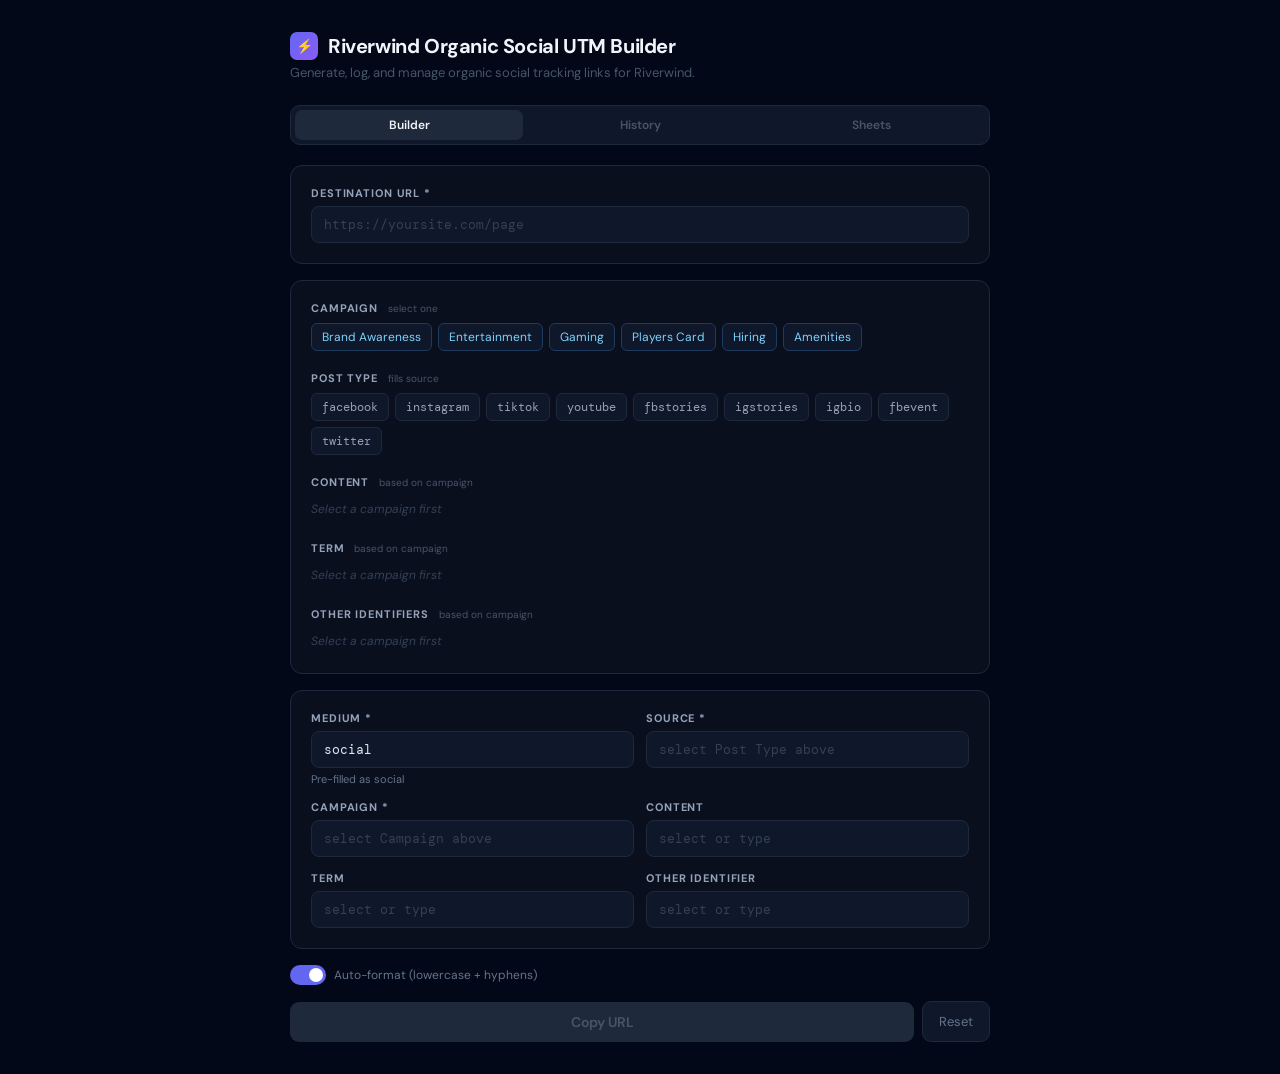
<file: social_rw.html>
<!DOCTYPE html>
<html lang="en">
<head>
  <meta charset="UTF-8" />
  <meta name="viewport" content="width=device-width, initial-scale=1.0" />
  <title>Riverwind Organic Social UTM Builder</title>
  <link rel="preconnect" href="https://fonts.googleapis.com" />
  <link href="https://fonts.googleapis.com/css2?family=DM+Sans:wght@400;500;600;700&family=DM+Mono:wght@400;500&display=swap" rel="stylesheet" />
  <style>
    *, *::before, *::after { box-sizing: border-box; margin: 0; padding: 0; }
    body { background: #020817; font-family: 'DM Sans', sans-serif; color: #e2e8f0; min-height: 100vh; padding: 32px 16px; }
    ::-webkit-scrollbar { width: 4px; } ::-webkit-scrollbar-thumb { background: #1e293b; border-radius: 4px; }
    ::placeholder { color: #334155 !important; }
    #app { max-width: 700px; margin: 0 auto; }
    .header { margin-bottom: 24px; }
    .header-row { display: flex; align-items: center; gap: 10px; margin-bottom: 4px; }
    .logo { width: 28px; height: 28px; background: linear-gradient(135deg, #6366f1, #8b5cf6); border-radius: 7px; display: flex; align-items: center; justify-content: center; font-size: 14px; flex-shrink: 0; }
    h1 { font-size: 20px; font-weight: 700; color: #f1f5f9; letter-spacing: -0.02em; }
    .subtitle { font-size: 13px; color: #475569; }
    .tabs { display: flex; gap: 3px; background: #0f172a; padding: 4px; border-radius: 10px; border: 1px solid #1e293b; margin-bottom: 20px; }
    .tab-btn { flex: 1; padding: 7px 4px; border: none; border-radius: 7px; cursor: pointer; font-size: 12px; font-weight: 600; font-family: 'DM Sans', sans-serif; transition: all 0.15s; white-space: nowrap; background: transparent; color: #475569; }
    .tab-btn.active { background: #1e293b; color: #f1f5f9; }
    .panel { display: none; }
    .panel.active { display: block; }

    .section { margin-bottom: 20px; }
    .section-label { font-size: 11px; font-weight: 700; letter-spacing: 0.08em; text-transform: uppercase; color: #94a3b8; margin-bottom: 8px; }
    .section-label span { font-size: 10px; font-weight: 400; color: #475569; text-transform: none; letter-spacing: 0; margin-left: 6px; }
    .btn-row { display: flex; flex-wrap: wrap; gap: 6px; }

    .preset-btn { padding: 5px 10px; background: #0f172a; border: 1px solid #1e293b; border-radius: 6px; color: #94a3b8; font-size: 12px; cursor: pointer; font-family: 'DM Mono', monospace; transition: all 0.15s; }
    .preset-btn:hover { border-color: #6366f1; color: #c7d2fe; }
    .preset-btn.active-sel { background: #6366f122; border-color: #6366f1; color: #c7d2fe; }
    .preset-btn.campaign { border-color: #1e3a5f; color: #7dd3fc; font-family: 'DM Sans', sans-serif; }
    .preset-btn.campaign:hover, .preset-btn.campaign.active-sel { background: #0c2a4a; border-color: #38bdf8; color: #e0f2fe; }
    .preset-btn.content-btn { border-color: #2d1f4f; color: #a78bfa; }
    .preset-btn.content-btn:hover, .preset-btn.content-btn.active-sel { background: #1e1040; border-color: #8b5cf6; color: #ddd6fe; }
    .preset-btn.term-btn { border-color: #1a3040; color: #67e8f9; }
    .preset-btn.term-btn:hover, .preset-btn.term-btn.active-sel { background: #0c2030; border-color: #22d3ee; color: #cffafe; }
    .preset-btn.other-btn { border-color: #1a3020; color: #6ee7b7; }
    .preset-btn.other-btn:hover, .preset-btn.other-btn.active-sel { background: #0c2018; border-color: #34d399; color: #d1fae5; }
    .preset-btn.source-btn { border-color: #1e293b; color: #94a3b8; }
    .preset-btn.source-btn:hover, .preset-btn.source-btn.active-sel { background: #1e293b22; border-color: #6366f1; color: #c7d2fe; }

    .empty-hint { font-size: 12px; color: #334155; font-style: italic; padding: 4px 0; }

    .card { background: #0a0f1e; border: 1px solid #1e293b; border-radius: 12px; padding: 20px; margin-bottom: 16px; }
    .card.valid { border-color: #6366f133; }
    .field { margin-bottom: 14px; }
    .field:last-child { margin-bottom: 0; }
    .field label { display: block; font-size: 11px; font-weight: 700; letter-spacing: 0.08em; text-transform: uppercase; color: #94a3b8; margin-bottom: 6px; }
    .field .hint { font-size: 11px; color: #64748b; margin-top: 4px; }
    .grid-2 { display: grid; grid-template-columns: 1fr 1fr; gap: 12px; }
    input[type="text"], input[type="url"] { width: 100%; background: #0f172a; border: 1px solid #1e293b; border-radius: 8px; color: #e2e8f0; font-size: 13px; padding: 9px 12px; outline: none; font-family: 'DM Mono', monospace; transition: border-color 0.15s; }
    input[type="text"]:focus, input[type="url"]:focus { border-color: #6366f1; }
    input.sans { font-family: 'DM Sans', sans-serif; }
    select.styled { width: 100%; background: #0f172a; border: 1px solid #1e293b; border-radius: 8px; color: #e2e8f0; font-size: 13px; padding: 9px 12px; outline: none; font-family: 'DM Mono', monospace; transition: border-color 0.15s; margin-bottom: 6px; }
    select.styled:focus { border-color: #6366f1; }

    .toggle-row { display: flex; align-items: center; gap: 8px; }
    .toggle { width: 36px; height: 20px; background: #1e293b; border-radius: 10px; cursor: pointer; position: relative; transition: background 0.2s; flex-shrink: 0; }
    .toggle.on { background: #6366f1; }
    .toggle-knob { position: absolute; top: 3px; left: 3px; width: 14px; height: 14px; background: #fff; border-radius: 50%; transition: left 0.2s; }
    .toggle.on .toggle-knob { left: 19px; }
    .toggle-label { font-size: 12px; color: #64748b; }

    .url-preview { font-size: 12px; color: #94a3b8; word-break: break-all; font-family: 'DM Mono', monospace; line-height: 1.7; background: #020817; padding: 10px 12px; border-radius: 7px; border: 1px solid #1e293b; }
    .preview-label { font-size: 11px; font-weight: 700; letter-spacing: 0.08em; text-transform: uppercase; margin-bottom: 8px; }
    .preview-label.valid { color: #6366f1; } .preview-label.invalid { color: #475569; }
    .c-base { color: #e2e8f0; } .c-sep { color: #475569; } .c-key { color: #818cf8; } .c-val { color: #34d399; }

    .actions { display: flex; gap: 8px; align-items: center; }
    .btn-primary { flex: 1; padding: 11px; border: none; border-radius: 9px; font-size: 14px; font-weight: 600; font-family: 'DM Sans', sans-serif; cursor: pointer; transition: all 0.2s; background: linear-gradient(135deg, #6366f1, #8b5cf6); color: #fff; }
    .btn-primary:disabled { background: #1e293b; color: #475569; cursor: not-allowed; }
    .btn-primary.copied { background: #16a34a; }
    .btn-secondary { padding: 11px 16px; background: #0f172a; border: 1px solid #1e293b; border-radius: 9px; color: #64748b; font-size: 13px; cursor: pointer; font-family: 'DM Sans', sans-serif; }
    .log-status { font-size: 12px; }
    .log-status.ok { color: #22c55e; } .log-status.err { color: #f87171; } .log-status.loading { color: #818cf8; }

    .history-meta { display: flex; justify-content: space-between; align-items: center; margin-bottom: 12px; font-size: 13px; color: #475569; }
    .btn-ghost { font-size: 12px; padding: 4px 10px; background: #0f172a; border: 1px solid #1e293b; border-radius: 6px; color: #64748b; cursor: pointer; font-family: 'DM Sans', sans-serif; }
    .history-item { background: #0f172a; border: 1px solid #1e293b; border-radius: 8px; padding: 10px 12px; margin-bottom: 8px; display: flex; align-items: flex-start; gap: 10px; }
    .history-info { flex: 1; min-width: 0; }
    .history-tags { font-size: 11px; color: #6366f1; font-weight: 600; margin-bottom: 3px; font-family: 'DM Mono', monospace; }
    .history-url { font-size: 11px; color: #475569; word-break: break-all; font-family: 'DM Mono', monospace; }
    .history-actions { display: flex; gap: 5px; flex-shrink: 0; }
    .btn-mini { font-size: 11px; padding: 4px 8px; background: #1e293b; border: none; border-radius: 5px; color: #94a3b8; cursor: pointer; font-family: 'DM Sans', sans-serif; transition: all 0.15s; }
    .btn-mini.green { background: #22c55e22; color: #22c55e; }
    .btn-mini.logged { background: #16a34a22; color: #22c55e; cursor: default; }
    .empty-state { text-align: center; padding: 56px 0; color: #334155; }
    .empty-icon { font-size: 36px; margin-bottom: 12px; }
    .empty-text { font-size: 14px; }

    .step-row { display: flex; gap: 10px; align-items: flex-start; margin-bottom: 12px; }
    .step-num { width: 22px; height: 22px; background: #6366f122; border: 1px solid #6366f144; border-radius: 6px; display: flex; align-items: center; justify-content: center; font-size: 11px; font-weight: 700; color: #818cf8; flex-shrink: 0; }
    .step-text { font-size: 13px; color: #94a3b8; line-height: 1.5; padding-top: 2px; }
    .code-block-wrap { position: relative; }
    pre { background: #020817; border: 1px solid #1e293b; border-radius: 8px; padding: 14px; font-size: 11px; color: #94a3b8; font-family: 'DM Mono', monospace; overflow-x: auto; white-space: pre-wrap; line-height: 1.7; }
    .copy-code-btn { position: absolute; top: 8px; right: 8px; font-size: 11px; padding: 3px 8px; background: #1e293b; border: 1px solid #334155; border-radius: 5px; color: #64748b; cursor: pointer; font-family: 'DM Sans', sans-serif; }
    .copy-code-btn.copied { background: #22c55e22; color: #22c55e; }
    .sheets-connected { margin-top: 10px; font-size: 12px; color: #22c55e; display: flex; gap: 6px; align-items: center; }
    .btn-full { width: 100%; padding: 10px; border: none; border-radius: 9px; font-size: 13px; font-weight: 600; font-family: 'DM Sans', sans-serif; cursor: pointer; transition: all 0.2s; background: linear-gradient(135deg, #6366f1, #8b5cf6); color: #fff; }
    .btn-full:disabled { background: #1e293b; color: #475569; cursor: not-allowed; }
  </style>
</head>
<body>
<div id="app">
  <div class="header">
    <div class="header-row">
      <div class="logo">&#9889;</div>
      <h1>Riverwind Organic Social UTM Builder</h1>
    </div>
    <p class="subtitle">Generate, log, and manage organic social tracking links for Riverwind.</p>
  </div>

  <div class="tabs">
    <button class="tab-btn active" onclick="switchTab('builder')">Builder</button>
    <button class="tab-btn" id="tab-history" onclick="switchTab('history')">History</button>
    <button class="tab-btn" id="tab-sheets" onclick="switchTab('sheets')">Sheets</button>
  </div>

  <div id="panel-builder" class="panel active">

    <div class="card">
      <div class="field" style="margin-bottom:0">
        <label>Destination URL *</label>
        <input type="url" id="f-url" placeholder="https://yoursite.com/page" oninput="updatePreview()" />
      </div>
    </div>

    <div class="card">
      <div class="section">
        <div class="section-label">Campaign <span>select one</span></div>
        <div class="btn-row" id="campaign-btns"></div>
      </div>

      <div class="section">
        <div class="section-label">Post Type <span>fills source</span></div>
        <div class="btn-row" id="source-btns"></div>
      </div>

      <div class="section">
        <div class="section-label">Content <span>based on campaign</span></div>
        <div class="btn-row" id="content-btns"><span class="empty-hint">Select a campaign first</span></div>
      </div>

      <div class="section">
        <div class="section-label">Term <span>based on campaign</span></div>
        <div class="btn-row" id="term-btns"><span class="empty-hint">Select a campaign first</span></div>
      </div>

      <div class="section" id="other-section" style="margin-bottom:0">
        <div class="section-label">Other Identifiers <span id="other-hint">based on campaign</span></div>
        <div class="btn-row" id="other-btns"><span class="empty-hint">Select a campaign first</span></div>
      </div>
    </div>

    <div class="card">
      <div class="grid-2">
        <div class="field">
          <label>Medium *</label>
          <input type="text" id="f-medium" value="social" oninput="updatePreview()" />
          <div class="hint">Pre-filled as social</div>
        </div>
        <div class="field">
          <label>Source *</label>
          <input type="text" id="f-source" placeholder="select Post Type above" oninput="updatePreview()" />
        </div>
      </div>
      <div class="grid-2">
        <div class="field">
          <label>Campaign *</label>
          <input type="text" id="f-campaign" placeholder="select Campaign above" oninput="updateCampaignDynamic(); updatePreview()" />
        </div>
        <div class="field">
          <label>Content</label>
          <input type="text" id="f-content" placeholder="select or type" oninput="updatePreview()" />
        </div>
      </div>
      <div class="grid-2">
        <div class="field" style="margin-bottom:0">
          <label>Term</label>
          <input type="text" id="f-term" placeholder="select or type" oninput="updatePreview()" />
        </div>
        <div class="field" style="margin-bottom:0">
          <label>Other Identifier</label>
          <input type="text" id="f-other" placeholder="select or type" oninput="updatePreview()" />
        </div>
      </div>
    </div>

    <div style="display:flex;gap:20px;flex-wrap:wrap;margin-bottom:16px;">
      <div class="toggle-row">
        <div class="toggle on" id="toggle-slug" onclick="toggleSlug()"><div class="toggle-knob"></div></div>
        <span class="toggle-label">Auto-format (lowercase + hyphens)</span>
      </div>
      <div class="toggle-row" id="autolog-row" style="display:none">
        <div class="toggle" id="toggle-autolog" onclick="toggleAutoLog()"><div class="toggle-knob"></div></div>
        <span class="toggle-label">Auto-log to Sheets on copy</span>
      </div>
    </div>

    <div class="card" id="preview-card" style="display:none">
      <div class="preview-label" id="preview-label"></div>
      <div class="url-preview" id="url-preview"></div>
    </div>

    <div class="actions">
      <button class="btn-primary" id="copy-btn" onclick="handleCopy()" disabled>Copy URL</button>
      <span class="log-status" id="log-status" style="display:none"></span>
      <button class="btn-secondary" onclick="resetForm()">Reset</button>
    </div>

  </div>

  <div id="panel-history" class="panel">
    <div id="history-list"></div>
  </div>

  <div id="panel-sheets" class="panel">
    <div class="card">
      <div style="font-size:14px;font-weight:600;color:#f1f5f9;margin-bottom:4px;">Connect Google Sheets</div>
      <div style="font-size:13px;color:#64748b;margin-bottom:16px;line-height:1.6;">Log every UTM automatically to a Google Sheet. Takes ~3 minutes to set up.</div>
      <div class="step-row"><div class="step-num">1</div><div class="step-text">Create a new Google Sheet.</div></div>
      <div class="step-row"><div class="step-num">2</div><div class="step-text">Go to <strong>Extensions &rarr; Apps Script</strong>. Paste the code below and save.</div></div>
      <div class="step-row"><div class="step-num">3</div><div class="step-text">Click <strong>Deploy &rarr; New deployment &rarr; Web app</strong>. Set "Execute as: Me" and "Who has access: Anyone". Deploy and authorize.</div></div>
      <div class="step-row"><div class="step-num">4</div><div class="step-text">Copy the <strong>Web App URL</strong> and paste it below.</div></div>
    </div>
    <div class="card">
      <div style="font-size:12px;font-weight:600;color:#94a3b8;margin-bottom:8px;text-transform:uppercase;letter-spacing:0.06em;">Apps Script Code</div>
      <div class="code-block-wrap">
        <pre id="apps-script-code"></pre>
        <button class="copy-code-btn" id="copy-script-btn" onclick="copyScript()">Copy</button>
      </div>
    </div>
    <div class="card">
      <div class="field">
        <label>Your Web App URL</label>
        <input type="url" id="sheets-url-input" class="sans" placeholder="https://script.google.com/macros/s/.../exec" oninput="updateSaveBtn()" />
      </div>
      <button class="btn-full" id="save-sheets-btn" onclick="saveSheets()" disabled>Save &amp; Connect</button>
      <div class="sheets-connected" id="sheets-connected" style="display:none">&#10003; Connected</div>
    </div>
  </div>

</div>

<script>
// ─────────────────────────────────────────────
// CONFIG
// ─────────────────────────────────────────────
const SOURCES = ["facebook","instagram","tiktok","youtube","fbstories","igstories","igbio","fbevent","twitter"];

const CAMPAIGN_PRESETS = [
  { label: "Brand Awareness", campaign: "brandawareness" },
  { label: "Entertainment",   campaign: "entertainment"  },
  { label: "Gaming",          campaign: "gaming"         },
  { label: "Players Card",    campaign: "playerscard"    },
  { label: "Hiring",          campaign: "hiring"         },
  { label: "Amenities",       campaign: "amenities"      }
];

const CONTENT_BY_CAMPAIGN = {
  entertainment:  ["general","announce","onsale","reminder","onsalereminder","presale","upsell","reschedule","reply","postshow","package","cancellation","reminder","encorepass", "giveaway","influencer"],
  brandawareness: ["general","rwapp","influencer"],
  gaming:         ["general","promotions","cardgames","ballanddice","jackpot","newplayer","inactives","newmember","egames","wildcard","offer","gamefinder","influencer"],
  playerscard:    ["general","levelup","rwapp","newmember"],
  hiring:         ["general"],
  amenities:      ["hotel","dining","shopping"]
};

const TERM_BY_CAMPAIGN = {
  entertainment:  ["video","reels","photo","carousel","link","stay","dining","still","motion","comment","dm","proactive","rbro"],
  brandawareness: ["thunder","ou","blooddrive","comment","dm","proactive","rbro"],
  gaming:         ["poker","craps","palladium","comment","dm","proactive","shl","rbro"],
  playerscard:    ["thunder","signup","promotion","comment","dm","proactive","ou"],
  hiring:         ["comment","dm","proactive"],
  amenities:      ["giftshop","buffet","cantinaandtacos","weekprior","daybefore", "chipsnales","comment","dm","proactive"]
};

const OTHER_IDENTIFIERS = ["video","reels","photo","carousel","link","still","motion","a"];
// ─────────────────────────────────────────────

const APPS_SCRIPT = "function doPost(e) {\n  const sheet = SpreadsheetApp.openById(\"YOUR_SHEET_ID\").getActiveSheet();\n  const data = JSON.parse(e.postData.contents);\n  if (sheet.getLastRow() === 0) {\n    sheet.appendRow([\"Timestamp\",\"URL\",\"Source\",\"Medium\",\"Campaign\",\"Content\",\"Term\",\"Other\",\"Full UTM\"]);\n  }\n  sheet.appendRow([new Date().toISOString(), data.url, data.source, data.medium, data.campaign, data.content, data.term, data.other, data.fullUrl]);\n  return ContentService.createTextOutput(JSON.stringify({ success: true })).setMimeType(ContentService.MimeType.JSON);\n}";

let autoSlug = true, autoLog = false, sheetsUrl = "", history = [];
let artistList = [];

document.getElementById("apps-script-code").textContent = APPS_SCRIPT;

// ── STATIC BUTTON ROWS ────────────────────────

SOURCES.forEach(function(s) {
  var btn = document.createElement("button");
  btn.className = "preset-btn source-btn";
  btn.textContent = s;
  btn.onclick = function() {
    setActive("source-btns", btn);
    document.getElementById("f-source").value = s;
    updatePreview();
  };
  document.getElementById("source-btns").appendChild(btn);
});

CAMPAIGN_PRESETS.forEach(function(p) {
  var btn = document.createElement("button");
  btn.className = "preset-btn campaign";
  btn.textContent = p.label;
  btn.onclick = function() {
    setActive("campaign-btns", btn);
    document.getElementById("f-campaign").value = p.campaign;
    updateCampaignDynamic();
    updatePreview();
  };
  document.getElementById("campaign-btns").appendChild(btn);
});

// ── DYNAMIC BUTTON ROWS ───────────────────────

function updateCampaignDynamic() {
  var campaign = document.getElementById("f-campaign").value.trim().toLowerCase();

  renderBtnRow("content-btns", CONTENT_BY_CAMPAIGN[campaign] || [], "content-btn", function(val) {
    document.getElementById("f-content").value = val;
    updatePreview();
  }, "f-content");

  renderBtnRow("term-btns", TERM_BY_CAMPAIGN[campaign] || [], "term-btn", function(val) {
    document.getElementById("f-term").value = val;
    updatePreview();
  }, "f-term");

  var otherHint = document.getElementById("other-hint");
  var otherContainer = document.getElementById("other-btns");

  if (campaign === "entertainment") {
    otherHint.textContent = "artist — from sheet";
    otherContainer.innerHTML = "";
    var sel = document.createElement("select");
    sel.className = "styled";
    sel.style.maxWidth = "300px";
    var defaultOpt = document.createElement("option");
    defaultOpt.value = "";
    defaultOpt.textContent = artistList.length ? "-- Select artist --" : "Loading artists...";
    sel.appendChild(defaultOpt);
    artistList.forEach(function(a) {
      var opt = document.createElement("option");
      opt.value = a.code; opt.textContent = a.name;
      sel.appendChild(opt);
    });
    sel.onchange = function() {
      document.getElementById("f-other").value = this.value;
      updatePreview();
    };
    otherContainer.appendChild(sel);
  } else {
    otherHint.textContent = "format type";
    renderBtnRow("other-btns", OTHER_IDENTIFIERS, "other-btn", function(val) {
      document.getElementById("f-other").value = val;
      updatePreview();
    }, "f-other");
  }

  document.getElementById("f-content").value = "";
  document.getElementById("f-term").value = "";
  document.getElementById("f-other").value = "";
}

function renderBtnRow(containerId, values, btnClass, onClickFn, fieldId) {
  var container = document.getElementById(containerId);
  container.innerHTML = "";
  if (!values || values.length === 0) {
    container.innerHTML = '<span class="empty-hint">No presets for this campaign</span>';
    return;
  }
  values.forEach(function(val) {
    var btn = document.createElement("button");
    btn.className = "preset-btn " + btnClass;
    btn.textContent = val;
    btn.onclick = function() {
      setActive(containerId, btn);
      document.getElementById(fieldId).value = val;
      onClickFn(val);
    };
    container.appendChild(btn);
  });
}

function setActive(containerId, activeBtn) {
  var container = document.getElementById(containerId);
  container.querySelectorAll(".preset-btn").forEach(function(b) { b.classList.remove("active-sel"); });
  activeBtn.classList.add("active-sel");
}

// ── CORE FUNCTIONS ────────────────────────────

function slugify(str) { return str.toLowerCase().replace(/\s+/g, "-").replace(/[^a-z0-9-_]/g, ""); }
function fmt(v) { return autoSlug ? slugify(v) : v; }

function getFields() {
  return {
    url:      document.getElementById("f-url").value.trim(),
    source:   document.getElementById("f-source").value.trim(),
    medium:   document.getElementById("f-medium").value.trim(),
    campaign: document.getElementById("f-campaign").value.trim(),
    content:  document.getElementById("f-content").value.trim(),
    term:     document.getElementById("f-term").value.trim(),
    other:    document.getElementById("f-other").value.trim()
  };
}

function buildURL() {
    var f = getFields();
    if (!f.url) return { url: "", full: "", params: {} };
    var params = new URLSearchParams();
    if (f.source)   params.set("utm_source",   fmt(f.source));
    if (f.medium)   params.set("utm_medium",   fmt(f.medium));
    if (f.campaign) params.set("utm_campaign", fmt(f.campaign));
    if (f.content)  params.set("utm_content",  fmt(f.content));
    var termValue = [f.term, f.other].filter(Boolean).map(fmt).join("_");
    if (termValue)  params.set("utm_term", termValue);
    var qs = params.toString();
    var base = f.url.includes("?") ? f.url + "&" : f.url + "?";
    return { url: f.url, source: f.source, medium: f.medium, campaign: f.campaign, content: f.content, term: f.term, other: f.other, params: Object.fromEntries(params), full: qs ? base + qs : f.url };
}

function isValid() {
  var f = getFields();
  return !!(f.url && f.source && f.medium && f.campaign);
}

function updatePreview() {
  var valid = isValid();
  document.getElementById("copy-btn").disabled = !valid;
  var built = buildURL();
  var previewCard = document.getElementById("preview-card");
  if (!built.url) { previewCard.style.display = "none"; return; }
  previewCard.style.display = "block";
  previewCard.className = "card" + (valid ? " valid" : "");
  var label = document.getElementById("preview-label");
  label.textContent = valid ? "Generated URL" : "Preview - complete required fields";
  label.className = "preview-label " + (valid ? "valid" : "invalid");
  var parts = built.full.split("?");
  var html = '<span class="c-base">' + parts[0] + '</span>';
  if (parts[1]) {
    html += '<span class="c-sep">?</span>';
    parts[1].split("&").forEach(function(part, i) {
      var kv = part.split("=");
      if (i > 0) html += '<span class="c-sep">&amp;</span>';
      html += '<span class="c-key">' + kv[0] + '</span><span class="c-sep">=</span><span class="c-val">' + decodeURIComponent(kv[1] || "") + '</span>';
    });
  }
  document.getElementById("url-preview").innerHTML = html;
}

async function handleCopy() {
  if (!isValid()) return;
  var built = buildURL();
  navigator.clipboard.writeText(built.full);
  var btn = document.getElementById("copy-btn");
  btn.textContent = "Copied!"; btn.classList.add("copied");
  setTimeout(function() { btn.textContent = "Copy URL"; btn.classList.remove("copied"); }, 2000);
  var entry = { url: built.full, baseUrl: built.url, params: { utm_source: built.source, utm_medium: built.medium, utm_campaign: built.campaign, utm_content: built.content, utm_term: built.term, utm_other: built.other }, ts: Date.now(), logged: false };
  if (sheetsUrl && autoLog) {
    showLogStatus("loading", "Logging...");
    var ok = await logToSheets(entry);
    entry.logged = ok;
    showLogStatus(ok ? "ok" : "err", ok ? "Logged to Sheet" : "Sheet error");
    setTimeout(function() { document.getElementById("log-status").style.display = "none"; }, 3000);
  }
  history.unshift(entry);
  if (history.length > 20) history.pop();
  updateHistoryTab();
}

function showLogStatus(type, msg) {
  var el = document.getElementById("log-status");
  el.style.display = "inline"; el.className = "log-status " + type; el.textContent = msg;
}

async function logToSheets(entry) {
  if (!sheetsUrl) return false;
  try {
    await fetch(sheetsUrl, { method: "POST", mode: "no-cors", headers: { "Content-Type": "application/json" },
      body: JSON.stringify({ url: entry.baseUrl, source: entry.params.utm_source, medium: entry.params.utm_medium, campaign: entry.params.utm_campaign, content: entry.params.utm_content || "", term: entry.params.utm_term || "", other: entry.params.utm_other || "", fullUrl: entry.url }) });
    return true;
  } catch(e) { return false; }
}

function resetForm() {
  ["f-url","f-source","f-campaign","f-content","f-term","f-other"].forEach(function(id) { document.getElementById(id).value = ""; });
  document.getElementById("f-medium").value = "social";
  document.querySelectorAll(".preset-btn").forEach(function(b) { b.classList.remove("active-sel"); });
  document.getElementById("content-btns").innerHTML = '<span class="empty-hint">Select a campaign first</span>';
  document.getElementById("term-btns").innerHTML = '<span class="empty-hint">Select a campaign first</span>';
  document.getElementById("other-btns").innerHTML = '<span class="empty-hint">Select a campaign first</span>';
  document.getElementById("other-hint").textContent = "based on campaign";
  document.getElementById("preview-card").style.display = "none";
  document.getElementById("copy-btn").disabled = true;
  document.getElementById("log-status").style.display = "none";
}

function toggleSlug() { autoSlug = !autoSlug; document.getElementById("toggle-slug").classList.toggle("on", autoSlug); updatePreview(); }
function toggleAutoLog() { autoLog = !autoLog; document.getElementById("toggle-autolog").classList.toggle("on", autoLog); }

function updateHistoryTab() {
  var el = document.getElementById("history-list");
  document.getElementById("tab-history").textContent = history.length ? "History (" + history.length + ")" : "History";
  if (history.length === 0) { el.innerHTML = '<div class="empty-state"><div class="empty-icon">&#128203;</div><div class="empty-text">No UTMs generated yet.</div></div>'; return; }
  var rows = history.map(function(item, i) {
    var truncUrl = item.url.length > 72 ? item.url.slice(0, 72) + "..." : item.url;
    var sheetBtn = sheetsUrl ? '<button class="btn-mini' + (item.logged ? " logged" : "") + '" id="hlog-' + i + '" onclick="logHistoryItem(' + i + ')">' + (item.logged ? "Logged" : "Sheet") + '</button>' : "";
    return '<div class="history-item"><div class="history-info"><div class="history-tags">' + (item.params.utm_source||"") + ' / ' + (item.params.utm_medium||"") + ' / ' + (item.params.utm_campaign||"") + '</div><div class="history-url">' + truncUrl + '</div></div><div class="history-actions"><button class="btn-mini" onclick="loadHistory(' + i + ')">Load</button><button class="btn-mini" id="hcopy-' + i + '" onclick="copyHistoryItem(' + i + ')">Copy</button>' + sheetBtn + '</div></div>';
  });
  el.innerHTML = '<div class="history-meta"><span>' + history.length + ' link' + (history.length !== 1 ? "s" : "") + ' this session</span><button class="btn-ghost" onclick="clearHistory()">Clear all</button></div>' + rows.join("");
}

function clearHistory() { history = []; updateHistoryTab(); }

function copyHistoryItem(i) {
  navigator.clipboard.writeText(history[i].url);
  var btn = document.getElementById("hcopy-" + i);
  btn.textContent = "Copied"; btn.classList.add("green");
  setTimeout(function() { btn.textContent = "Copy"; btn.classList.remove("green"); }, 1500);
}

async function logHistoryItem(i) {
  if (history[i].logged) return;
  var btn = document.getElementById("hlog-" + i);
  btn.textContent = "...";
  var ok = await logToSheets(history[i]);
  if (ok) { history[i].logged = true; btn.textContent = "Logged"; btn.classList.add("logged"); }
  else { btn.textContent = "Sheet"; }
}

function loadHistory(i) {
  var item = history[i];
  document.getElementById("f-url").value = item.baseUrl || item.url.split("?")[0];
  document.getElementById("f-source").value = item.params.utm_source || "";
  document.getElementById("f-medium").value = item.params.utm_medium || "social";
  document.getElementById("f-campaign").value = item.params.utm_campaign || "";
  document.getElementById("f-content").value = item.params.utm_content || "";
  document.getElementById("f-term").value = item.params.utm_term || "";
  document.getElementById("f-other").value = item.params.utm_other || "";
  updateCampaignDynamic();
  switchTab("builder"); updatePreview();
}

function updateSaveBtn() { document.getElementById("save-sheets-btn").disabled = !document.getElementById("sheets-url-input").value.trim(); }

function saveSheets() {
  sheetsUrl = document.getElementById("sheets-url-input").value.trim();
  if (sheetsUrl) {
    localStorage.setItem("utm_riverwind_sheets_url", sheetsUrl);
  } else {
    localStorage.removeItem("utm_riverwind_sheets_url");
  }
  document.getElementById("sheets-connected").style.display = "flex";
  document.getElementById("autolog-row").style.display = "flex";
  var btn = document.getElementById("save-sheets-btn");
  btn.textContent = "Saved!";
  setTimeout(function() { btn.textContent = "Save & Connect"; }, 2000);
  updateHistoryTab();
}

function copyScript() {
  navigator.clipboard.writeText(APPS_SCRIPT);
  var btn = document.getElementById("copy-script-btn");
  btn.textContent = "Copied"; btn.classList.add("copied");
  setTimeout(function() { btn.textContent = "Copy"; btn.classList.remove("copied"); }, 2000);
}

function switchTab(tab) {
  document.querySelectorAll(".tab-btn").forEach(function(btn, i) { btn.classList.toggle("active", ["builder","history","sheets"][i] === tab); });
  document.querySelectorAll(".panel").forEach(function(p) { p.classList.remove("active"); });
  document.getElementById("panel-" + tab).classList.add("active");
  if (tab === "history") updateHistoryTab();
}

// Load artists via JSONP to avoid CORS issues
function loadArtists() {
  var script = document.createElement("script");
  script.src = "https://script.google.com/macros/s/AKfycbxUshCx5hj5Chj_nsalvL7f1rNqw26HhPuVnwj4k_Duq0LJJxsZ0Wlft5p_SJS7I6Hf/exec?callback=handleArtists";
  document.body.appendChild(script);
}

function handleArtists(artists) {
  artistList = artists;
  // If entertainment is already selected, re-render the dropdown
  var campaign = document.getElementById("f-campaign").value.trim().toLowerCase();
  if (campaign === "entertainment") updateCampaignDynamic();
}

loadArtists();

updateHistoryTab();

// Restore saved Sheets URL from localStorage
(function() {
  var saved = localStorage.getItem("utm_riverwind_sheets_url");
  if (saved) {
    sheetsUrl = saved;
    document.getElementById("sheets-url-input").value = saved;
    document.getElementById("sheets-connected").style.display = "flex";
    document.getElementById("autolog-row").style.display = "flex";
    updateHistoryTab();
  }
})();
</script>
</body>
</html>
</file>
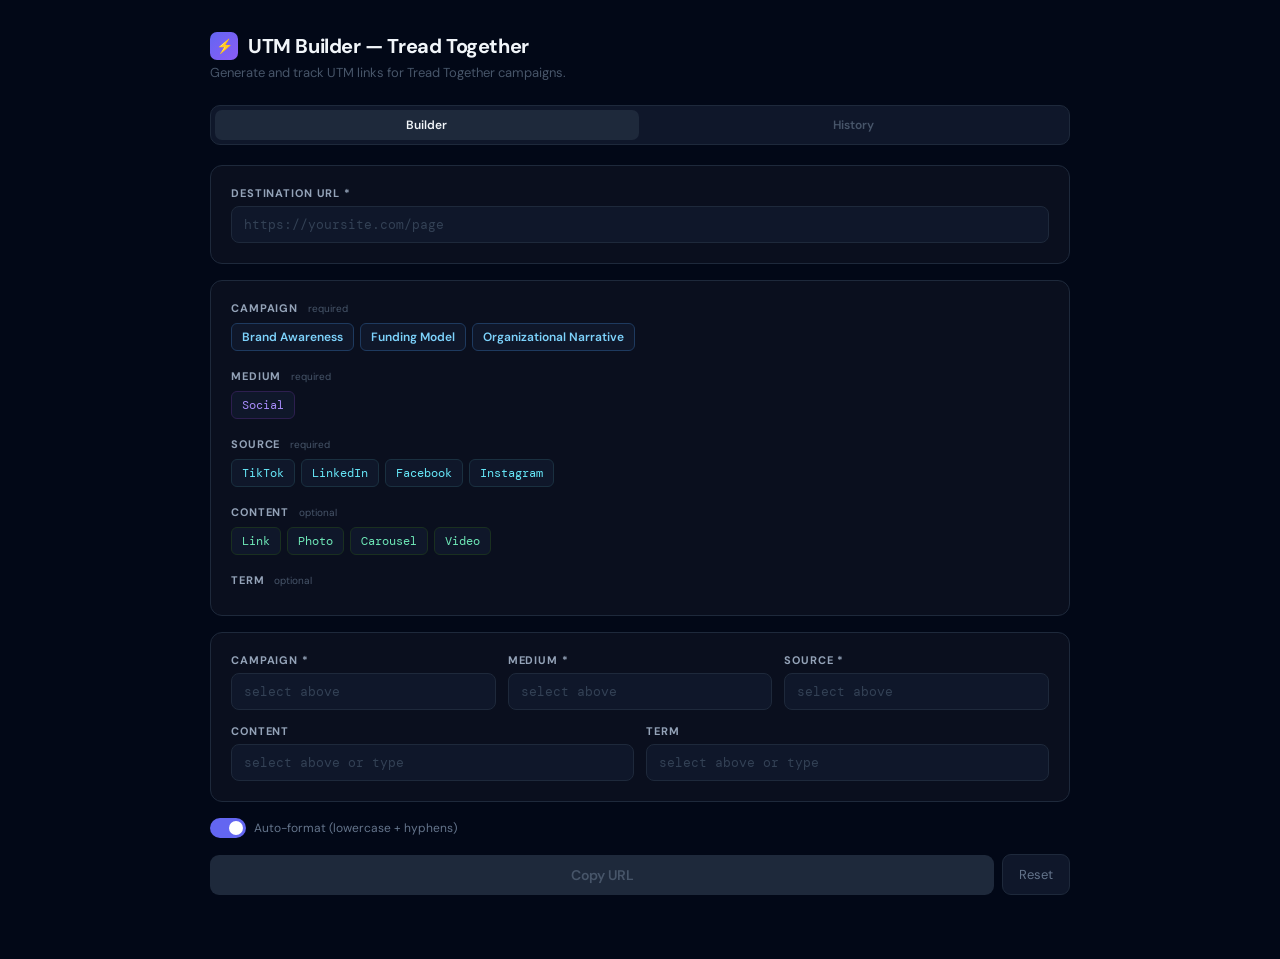
<file: tread.html>
<!DOCTYPE html>
<html lang="en">
<head>
  <meta charset="UTF-8" />
  <meta name="viewport" content="width=device-width, initial-scale=1.0" />
  <title>UTM Builder — Tread Together</title>
  <link rel="preconnect" href="https://fonts.googleapis.com" />
  <link href="https://fonts.googleapis.com/css2?family=DM+Sans:wght@400;500;600;700&family=DM+Mono:wght@400;500&display=swap" rel="stylesheet" />
  <style>
    *, *::before, *::after { box-sizing: border-box; margin: 0; padding: 0; }
    body { background: #020817; font-family: 'DM Sans', sans-serif; color: #e2e8f0; min-height: 100vh; padding: 32px 16px 64px; }
    ::-webkit-scrollbar { width: 4px; } ::-webkit-scrollbar-thumb { background: #1e293b; border-radius: 4px; }
    ::placeholder { color: #334155 !important; }
    #app { max-width: 860px; margin: 0 auto; }
    .header { margin-bottom: 24px; }
    .header-row { display: flex; align-items: center; gap: 10px; margin-bottom: 4px; }
    .logo { width: 28px; height: 28px; background: linear-gradient(135deg, #6366f1, #8b5cf6); border-radius: 7px; display: flex; align-items: center; justify-content: center; font-size: 14px; flex-shrink: 0; }
    h1 { font-size: 20px; font-weight: 700; color: #f1f5f9; letter-spacing: -0.02em; }
    .subtitle { font-size: 13px; color: #475569; }
    .tabs { display: flex; gap: 3px; background: #0f172a; padding: 4px; border-radius: 10px; border: 1px solid #1e293b; margin-bottom: 20px; }
    .tab-btn { flex: 1; padding: 7px 4px; border: none; border-radius: 7px; cursor: pointer; font-size: 12px; font-weight: 600; font-family: 'DM Sans', sans-serif; transition: all 0.15s; white-space: nowrap; background: transparent; color: #475569; }
    .tab-btn.active { background: #1e293b; color: #f1f5f9; }
    .panel { display: none; }
    .panel.active { display: block; }
    .card { background: #0a0f1e; border: 1px solid #1e293b; border-radius: 12px; padding: 20px; margin-bottom: 16px; }
    .card.valid { border-color: #6366f133; }
    .section { margin-bottom: 18px; }
    .section:last-child { margin-bottom: 0; }
    .section-label { font-size: 11px; font-weight: 700; letter-spacing: 0.08em; text-transform: uppercase; color: #94a3b8; margin-bottom: 8px; }
    .section-label span { font-size: 10px; font-weight: 400; color: #475569; text-transform: none; letter-spacing: 0; margin-left: 6px; }
    .btn-row { display: flex; flex-wrap: wrap; gap: 6px; }
    .preset-btn { padding: 5px 10px; background: #0f172a; border: 1px solid #1e293b; border-radius: 6px; color: #94a3b8; font-size: 12px; cursor: pointer; font-family: 'DM Mono', monospace; transition: all 0.15s; }
    .preset-btn:hover { border-color: #6366f1; color: #c7d2fe; }
    .preset-btn.active-sel { background: #6366f122; border-color: #6366f1; color: #c7d2fe; }
    .preset-btn.campaign-btn { border-color: #1e3a5f; color: #7dd3fc; font-family: 'DM Sans', sans-serif; font-weight: 600; }
    .preset-btn.campaign-btn:hover, .preset-btn.campaign-btn.active-sel { background: #0c2a4a; border-color: #38bdf8; color: #e0f2fe; }
    .preset-btn.medium-btn { border-color: #2d1f4f; color: #a78bfa; }
    .preset-btn.medium-btn:hover, .preset-btn.medium-btn.active-sel { background: #1e1040; border-color: #8b5cf6; color: #ddd6fe; }
    .preset-btn.source-btn { border-color: #1a3040; color: #67e8f9; }
    .preset-btn.source-btn:hover, .preset-btn.source-btn.active-sel { background: #0c2030; border-color: #22d3ee; color: #cffafe; }
    .preset-btn.content-btn { border-color: #1a3020; color: #6ee7b7; }
    .preset-btn.content-btn:hover, .preset-btn.content-btn.active-sel { background: #0c2018; border-color: #34d399; color: #d1fae5; }
    .preset-btn.term-btn { border-color: #3a2010; color: #fbbf24; }
    .preset-btn.term-btn:hover, .preset-btn.term-btn.active-sel { background: #2a1808; border-color: #f59e0b; color: #fde68a; }
    .field { margin-bottom: 14px; }
    .field:last-child { margin-bottom: 0; }
    .field label { display: block; font-size: 11px; font-weight: 700; letter-spacing: 0.08em; text-transform: uppercase; color: #94a3b8; margin-bottom: 6px; }
    .field .hint { font-size: 11px; color: #64748b; margin-top: 4px; }
    .grid-2 { display: grid; grid-template-columns: 1fr 1fr; gap: 12px; }
    .grid-3 { display: grid; grid-template-columns: 1fr 1fr 1fr; gap: 12px; }
    input[type="text"], input[type="url"] { width: 100%; background: #0f172a; border: 1px solid #1e293b; border-radius: 8px; color: #e2e8f0; font-size: 13px; padding: 9px 12px; outline: none; font-family: 'DM Mono', monospace; transition: border-color 0.15s; }
    input[type="text"]:focus, input[type="url"]:focus { border-color: #6366f1; }
    .toggle-row { display: flex; align-items: center; gap: 8px; }
    .toggle { width: 36px; height: 20px; background: #1e293b; border-radius: 10px; cursor: pointer; position: relative; transition: background 0.2s; flex-shrink: 0; }
    .toggle.on { background: #6366f1; }
    .toggle-knob { position: absolute; top: 3px; left: 3px; width: 14px; height: 14px; background: #fff; border-radius: 50%; transition: left 0.2s; }
    .toggle.on .toggle-knob { left: 19px; }
    .toggle-label { font-size: 12px; color: #64748b; }
    .url-preview { font-size: 12px; color: #94a3b8; word-break: break-all; font-family: 'DM Mono', monospace; line-height: 1.7; background: #020817; padding: 10px 12px; border-radius: 7px; border: 1px solid #1e293b; }
    .preview-label { font-size: 11px; font-weight: 700; letter-spacing: 0.08em; text-transform: uppercase; margin-bottom: 8px; }
    .preview-label.valid { color: #6366f1; } .preview-label.invalid { color: #475569; }
    .c-base { color: #e2e8f0; } .c-sep { color: #475569; } .c-key { color: #818cf8; } .c-val { color: #34d399; }
    .actions { display: flex; gap: 8px; align-items: center; }
    .btn-primary { flex: 1; padding: 11px; border: none; border-radius: 9px; font-size: 14px; font-weight: 600; font-family: 'DM Sans', sans-serif; cursor: pointer; transition: all 0.2s; background: linear-gradient(135deg, #6366f1, #8b5cf6); color: #fff; }
    .btn-primary:disabled { background: #1e293b; color: #475569; cursor: not-allowed; }
    .btn-primary.copied { background: #16a34a; }
    .btn-secondary { padding: 11px 16px; background: #0f172a; border: 1px solid #1e293b; border-radius: 9px; color: #64748b; font-size: 13px; cursor: pointer; font-family: 'DM Sans', sans-serif; }

    /* History table */
    .history-toolbar { display: flex; justify-content: space-between; align-items: center; margin-bottom: 14px; }
    .history-count { font-size: 13px; color: #475569; }
    .btn-ghost { font-size: 12px; padding: 5px 12px; background: #0f172a; border: 1px solid #1e293b; border-radius: 6px; color: #64748b; cursor: pointer; font-family: 'DM Sans', sans-serif; transition: all 0.15s; }
    .btn-ghost:hover { border-color: #475569; color: #94a3b8; }
    .table-wrap { overflow-x: auto; border-radius: 10px; border: 1px solid #1e293b; }
    table { width: 100%; border-collapse: collapse; font-size: 12px; }
    thead tr { background: #0f172a; }
    th { padding: 10px 12px; text-align: left; font-size: 10px; font-weight: 700; letter-spacing: 0.08em; text-transform: uppercase; color: #475569; white-space: nowrap; border-bottom: 1px solid #1e293b; }
    td { padding: 10px 12px; border-bottom: 1px solid #0f172a; vertical-align: top; color: #94a3b8; font-family: 'DM Mono', monospace; }
    tbody tr:last-child td { border-bottom: none; }
    tbody tr:hover td { background: #0f172a44; }
    td.url-cell { max-width: 260px; word-break: break-all; color: #64748b; font-size: 11px; }
    td.ts-cell { white-space: nowrap; color: #334155; font-size: 11px; }
    td.param-cell { color: #34d399; }
    .copy-cell { width: 60px; }
    .btn-copy-row { font-size: 11px; padding: 3px 8px; background: #1e293b; border: none; border-radius: 5px; color: #94a3b8; cursor: pointer; font-family: 'DM Sans', sans-serif; transition: all 0.15s; white-space: nowrap; }
    .btn-copy-row:hover { background: #6366f122; color: #c7d2fe; }
    .btn-copy-row.copied { background: #22c55e22; color: #22c55e; }
    .empty-state { text-align: center; padding: 56px 0; color: #334155; }
    .empty-icon { font-size: 36px; margin-bottom: 12px; }
    .empty-text { font-size: 14px; }
  </style>
</head>
<body>
<div id="app">
  <div class="header">
    <div class="header-row">
      <div class="logo">&#9889;</div>
      <h1>UTM Builder — Tread Together</h1>
    </div>
    <p class="subtitle">Generate and track UTM links for Tread Together campaigns.</p>
  </div>

  <div class="tabs">
    <button class="tab-btn active" onclick="switchTab('builder')">Builder</button>
    <button class="tab-btn" id="tab-history" onclick="switchTab('history')">History</button>
  </div>

  <!-- BUILDER -->
  <div id="panel-builder" class="panel active">

    <div class="card">
      <div class="field" style="margin-bottom:0">
        <label>Destination URL *</label>
        <input type="url" id="f-url" placeholder="https://yoursite.com/page" oninput="updatePreview()" />
      </div>
    </div>

    <div class="card">

      <div class="section">
        <div class="section-label">Campaign <span>required</span></div>
        <div class="btn-row">
          <button class="preset-btn campaign-btn" onclick="setField(this,'f-campaign','brandawareness','campaign-btn')">Brand Awareness</button>
          <button class="preset-btn campaign-btn" onclick="setField(this,'f-campaign','funding','campaign-btn')">Funding Model</button>
          <button class="preset-btn campaign-btn" onclick="setField(this,'f-campaign','org','campaign-btn')">Organizational Narrative</button>
        </div>
      </div>

      <div class="section">
        <div class="section-label">Medium <span>required</span></div>
        <div class="btn-row">
          <button class="preset-btn medium-btn" onclick="setField(this,'f-medium','social','medium-btn')">Social</button>
        </div>
      </div>

      <div class="section">
        <div class="section-label">Source <span>required</span></div>
        <div class="btn-row">
          <button class="preset-btn source-btn" onclick="setField(this,'f-source','tiktok','source-btn')">TikTok</button>
          <button class="preset-btn source-btn" onclick="setField(this,'f-source','linkedin','source-btn')">LinkedIn</button>
          <button class="preset-btn source-btn" onclick="setField(this,'f-source','facebook','source-btn')">Facebook</button>
          <button class="preset-btn source-btn" onclick="setField(this,'f-source','instagram','source-btn')">Instagram</button>
        </div>
      </div>

      <div class="section">
        <div class="section-label">Content <span>optional</span></div>
        <div class="btn-row">
          <button class="preset-btn content-btn" onclick="toggleField(this,'f-content','link','content-btn')">Link</button>
          <button class="preset-btn content-btn" onclick="toggleField(this,'f-content','photo','content-btn')">Photo</button>
          <button class="preset-btn content-btn" onclick="toggleField(this,'f-content','carousel','content-btn')">Carousel</button>
          <button class="preset-btn content-btn" onclick="toggleField(this,'f-content','video','content-btn')">Video</button>
        </div>
      </div>

      <div class="section" style="margin-bottom:0">
        <div class="section-label">Term <span>optional</span></div>
        <div class="btn-row">
         <!-- <button class="preset-btn term-btn" onclick="toggleField(this,'f-term','retargeting','term-btn')">retargeting</button> -->
        </div>
      </div>

    </div>

    <div class="card">
      <div class="grid-3" style="margin-bottom:14px;">
        <div class="field" style="margin-bottom:0">
          <label>Campaign *</label>
          <input type="text" id="f-campaign" placeholder="select above" oninput="updatePreview()" />
        </div>
        <div class="field" style="margin-bottom:0">
          <label>Medium *</label>
          <input type="text" id="f-medium" placeholder="select above" oninput="updatePreview()" />
        </div>
        <div class="field" style="margin-bottom:0">
          <label>Source *</label>
          <input type="text" id="f-source" placeholder="select above" oninput="updatePreview()" />
        </div>
      </div>
      <div class="grid-2">
        <div class="field" style="margin-bottom:0">
          <label>Content</label>
          <input type="text" id="f-content" placeholder="select above or type" oninput="updatePreview()" />
        </div>
        <div class="field" style="margin-bottom:0">
          <label>Term</label>
          <input type="text" id="f-term" placeholder="select above or type" oninput="updatePreview()" />
        </div>
      </div>
    </div>

    <div style="margin-bottom:16px;">
      <div class="toggle-row">
        <div class="toggle on" id="toggle-slug" onclick="toggleSlug()"><div class="toggle-knob"></div></div>
        <span class="toggle-label">Auto-format (lowercase + hyphens)</span>
      </div>
    </div>

    <div class="card" id="preview-card" style="display:none;margin-bottom:16px;">
      <div class="preview-label" id="preview-label"></div>
      <div class="url-preview" id="url-preview"></div>
    </div>

    <div class="actions">
      <button class="btn-primary" id="copy-btn" onclick="handleCopy()" disabled>Copy URL</button>
      <button class="btn-secondary" onclick="resetForm()">Reset</button>
    </div>

  </div>

  <!-- HISTORY -->
  <div id="panel-history" class="panel">
    <div id="history-content"></div>
  </div>

</div>

<script>
let autoSlug = true;
let history = [];

// ── BUTTON HELPERS ────────────────────────────
function setField(btn, fieldId, value, btnClass) {
  // Deactivate siblings
  btn.closest(".btn-row").querySelectorAll(".preset-btn").forEach(function(b) { b.classList.remove("active-sel"); });
  btn.classList.add("active-sel");
  document.getElementById(fieldId).value = value;
  updatePreview();
}

function toggleField(btn, fieldId, value, btnClass) {
  var field = document.getElementById(fieldId);
  if (field.value === value) {
    btn.classList.remove("active-sel");
    field.value = "";
  } else {
    btn.closest(".btn-row").querySelectorAll(".preset-btn").forEach(function(b) { b.classList.remove("active-sel"); });
    btn.classList.add("active-sel");
    field.value = value;
  }
  updatePreview();
}

// ── CORE UTM FUNCTIONS ────────────────────────
function slugify(str) { return str.toLowerCase().replace(/\s+/g, "-").replace(/[^a-z0-9-_]/g, ""); }
function fmt(v) { return autoSlug ? slugify(v) : v; }

function getFields() {
  return {
    url:      document.getElementById("f-url").value.trim(),
    source:   document.getElementById("f-source").value.trim(),
    medium:   document.getElementById("f-medium").value.trim(),
    campaign: document.getElementById("f-campaign").value.trim(),
    content:  document.getElementById("f-content").value.trim(),
    term:     document.getElementById("f-term").value.trim()
  };
}

function buildURL() {
  var f = getFields();
  if (!f.url) return { url: "", full: "" };
  var params = new URLSearchParams();
  if (f.source)   params.set("utm_source",   fmt(f.source));
  if (f.medium)   params.set("utm_medium",   fmt(f.medium));
  if (f.campaign) params.set("utm_campaign", fmt(f.campaign));
  if (f.content)  params.set("utm_content",  fmt(f.content));
  if (f.term)     params.set("utm_term",     fmt(f.term));
  var qs = params.toString();
  var base = f.url.includes("?") ? f.url + "&" : f.url + "?";
  return { url: f.url, source: f.source, medium: f.medium, campaign: f.campaign, content: f.content, term: f.term, full: qs ? base + qs : f.url };
}

function isValid() {
  var f = getFields();
  return !!(f.url && f.source && f.medium && f.campaign);
}

function updatePreview() {
  var valid = isValid();
  document.getElementById("copy-btn").disabled = !valid;
  var built = buildURL();
  var previewCard = document.getElementById("preview-card");
  if (!built.url) { previewCard.style.display = "none"; return; }
  previewCard.style.display = "block";
  previewCard.className = "card" + (valid ? " valid" : "");
  var label = document.getElementById("preview-label");
  label.textContent = valid ? "Generated URL" : "Preview — complete required fields";
  label.className = "preview-label " + (valid ? "valid" : "invalid");
  var parts = built.full.split("?");
  var html = '<span class="c-base">' + parts[0] + '</span>';
  if (parts[1]) {
    html += '<span class="c-sep">?</span>';
    parts[1].split("&").forEach(function(part, i) {
      var kv = part.split("=");
      if (i > 0) html += '<span class="c-sep">&amp;</span>';
      html += '<span class="c-key">' + kv[0] + '</span><span class="c-sep">=</span><span class="c-val">' + decodeURIComponent(kv[1] || "") + '</span>';
    });
  }
  document.getElementById("url-preview").innerHTML = html;
}

function handleCopy() {
  if (!isValid()) return;
  var built = buildURL();
  navigator.clipboard.writeText(built.full);
  var btn = document.getElementById("copy-btn");
  btn.textContent = "Copied!"; btn.classList.add("copied");
  setTimeout(function() { btn.textContent = "Copy URL"; btn.classList.remove("copied"); }, 2000);

  var entry = {
    ts: new Date(),
    url: built.url,
    full: built.full,
    source:   built.source,
    medium:   built.medium,
    campaign: built.campaign,
    content:  built.content,
    term:     built.term
  };
  history.unshift(entry);
  updateHistoryTab();
}

function resetForm() {
  ["f-url","f-source","f-medium","f-campaign","f-content","f-term"].forEach(function(id) { document.getElementById(id).value = ""; });
  document.querySelectorAll(".preset-btn").forEach(function(b) { b.classList.remove("active-sel"); });
  document.getElementById("preview-card").style.display = "none";
  document.getElementById("copy-btn").disabled = true;
}

function toggleSlug() {
  autoSlug = !autoSlug;
  document.getElementById("toggle-slug").classList.toggle("on", autoSlug);
  updatePreview();
}

// ── HISTORY TABLE ─────────────────────────────
function formatTs(date) {
  var d = new Date(date);
  var mo = String(d.getMonth() + 1).padStart(2, "0");
  var day = String(d.getDate()).padStart(2, "0");
  var yr = d.getFullYear();
  var hr = String(d.getHours()).padStart(2, "0");
  var min = String(d.getMinutes()).padStart(2, "0");
  return mo + "/" + day + "/" + yr + " " + hr + ":" + min;
}

function updateHistoryTab() {
  document.getElementById("tab-history").textContent = history.length ? "History (" + history.length + ")" : "History";

  var el = document.getElementById("history-content");

  if (history.length === 0) {
    el.innerHTML = '<div class="empty-state"><div class="empty-icon">&#128203;</div><div class="empty-text">No UTMs generated yet.</div></div>';
    return;
  }

  var rows = history.map(function(item, i) {
    var truncFull = item.full.length > 55 ? item.full.slice(0, 55) + "…" : item.full;
    return '<tr>' +
      '<td class="ts-cell">' + formatTs(item.ts) + '</td>' +
      '<td class="param-cell">' + (item.campaign || '—') + '</td>' +
      '<td class="param-cell">' + (item.medium || '—') + '</td>' +
      '<td class="param-cell">' + (item.source || '—') + '</td>' +
      '<td class="param-cell">' + (item.content || '—') + '</td>' +
      '<td class="param-cell">' + (item.term || '—') + '</td>' +
      '<td class="url-cell">' + truncFull + '</td>' +
      '<td class="copy-cell"><button class="btn-copy-row" id="hcopy-' + i + '" onclick="copyRow(' + i + ')">Copy</button></td>' +
      '</tr>';
  }).join("");

  el.innerHTML =
    '<div class="history-toolbar">' +
      '<span class="history-count">' + history.length + ' link' + (history.length !== 1 ? 's' : '') + ' this session</span>' +
      '<button class="btn-ghost" onclick="clearHistory()">Clear all</button>' +
    '</div>' +
    '<div class="table-wrap">' +
      '<table>' +
        '<thead><tr>' +
          '<th>Timestamp</th>' +
          '<th>Campaign</th>' +
          '<th>Medium</th>' +
          '<th>Source</th>' +
          '<th>Content</th>' +
          '<th>Term</th>' +
          '<th>URL</th>' +
          '<th></th>' +
        '</tr></thead>' +
        '<tbody>' + rows + '</tbody>' +
      '</table>' +
    '</div>';
}

function copyRow(i) {
  navigator.clipboard.writeText(history[i].full);
  var btn = document.getElementById("hcopy-" + i);
  btn.textContent = "Copied"; btn.classList.add("copied");
  setTimeout(function() { btn.textContent = "Copy"; btn.classList.remove("copied"); }, 1500);
}

function clearHistory() {
  history = [];
  updateHistoryTab();
}

function switchTab(tab) {
  document.querySelectorAll(".tab-btn").forEach(function(btn, i) { btn.classList.toggle("active", ["builder","history"][i] === tab); });
  document.querySelectorAll(".panel").forEach(function(p) { p.classList.remove("active"); });
  document.getElementById("panel-" + tab).classList.add("active");
  if (tab === "history") updateHistoryTab();
}

updateHistoryTab();
</script>
</body>
</html>
</file>
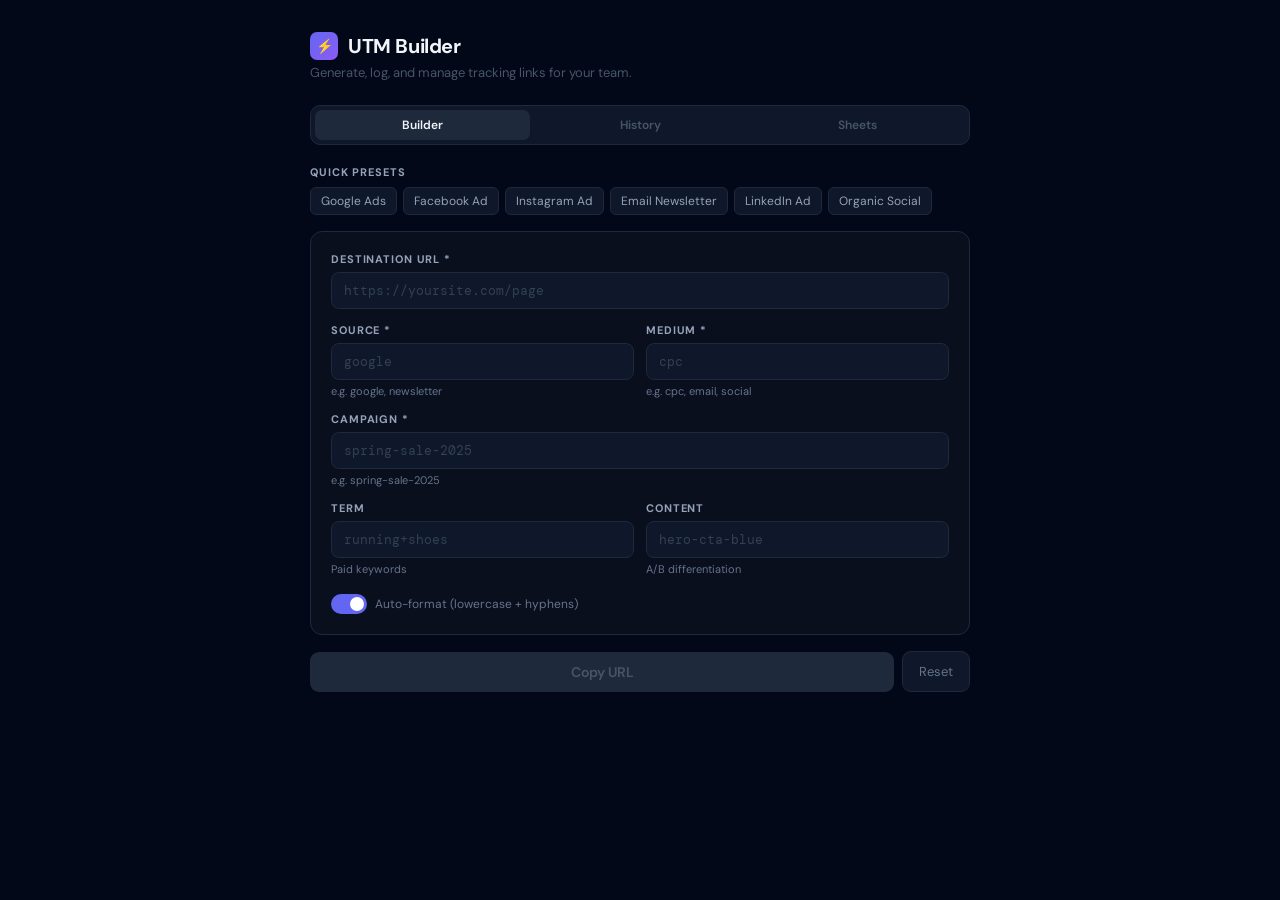
<file: utm-builder.html>
<!DOCTYPE html>
<html lang="en">
<head>
  <meta charset="UTF-8" />
  <meta name="viewport" content="width=device-width, initial-scale=1.0" />
  <title>UTM Builder</title>
  <link rel="preconnect" href="https://fonts.googleapis.com" />
  <link href="https://fonts.googleapis.com/css2?family=DM+Sans:wght@400;500;600;700&family=DM+Mono:wght@400;500&display=swap" rel="stylesheet" />
  <style>
    *, *::before, *::after { box-sizing: border-box; margin: 0; padding: 0; }
    body { background: #020817; font-family: 'DM Sans', sans-serif; color: #e2e8f0; min-height: 100vh; padding: 32px 16px; }
    ::-webkit-scrollbar { width: 4px; } ::-webkit-scrollbar-thumb { background: #1e293b; border-radius: 4px; }
    ::placeholder { color: #334155 !important; }

    #app { max-width: 660px; margin: 0 auto; }

    .header { margin-bottom: 24px; }
    .header-row { display: flex; align-items: center; gap: 10px; margin-bottom: 4px; }
    .logo { width: 28px; height: 28px; background: linear-gradient(135deg, #6366f1, #8b5cf6); border-radius: 7px; display: flex; align-items: center; justify-content: center; font-size: 14px; flex-shrink: 0; }
    h1 { font-size: 20px; font-weight: 700; color: #f1f5f9; letter-spacing: -0.02em; }
    .subtitle { font-size: 13px; color: #475569; }

    .tabs { display: flex; gap: 3px; background: #0f172a; padding: 4px; border-radius: 10px; border: 1px solid #1e293b; margin-bottom: 20px; }
    .tab-btn { flex: 1; padding: 7px 4px; border: none; border-radius: 7px; cursor: pointer; font-size: 12px; font-weight: 600; font-family: 'DM Sans', sans-serif; transition: all 0.15s; white-space: nowrap; background: transparent; color: #475569; }
    .tab-btn.active { background: #1e293b; color: #f1f5f9; }

    .panel { display: none; }
    .panel.active { display: block; }

    .presets-label { font-size: 11px; font-weight: 700; letter-spacing: 0.08em; text-transform: uppercase; color: #94a3b8; margin-bottom: 8px; }
    .presets-row { display: flex; flex-wrap: wrap; gap: 6px; margin-bottom: 16px; }
    .preset-btn { padding: 5px 10px; background: #0f172a; border: 1px solid #1e293b; border-radius: 6px; color: #94a3b8; font-size: 12px; cursor: pointer; font-family: 'DM Sans', sans-serif; transition: all 0.15s; }
    .preset-btn:hover { border-color: #6366f1; color: #c7d2fe; }

    .card { background: #0a0f1e; border: 1px solid #1e293b; border-radius: 12px; padding: 20px; margin-bottom: 16px; }
    .card.valid { border-color: #6366f133; }

    .field { margin-bottom: 14px; }
    .field:last-child { margin-bottom: 0; }
    .field label { display: block; font-size: 11px; font-weight: 700; letter-spacing: 0.08em; text-transform: uppercase; color: #94a3b8; margin-bottom: 6px; }
    .field .hint { font-size: 11px; color: #64748b; margin-top: 4px; }

    .grid-2 { display: grid; grid-template-columns: 1fr 1fr; gap: 12px; }

    input[type="text"], input[type="url"] {
      width: 100%; background: #0f172a; border: 1px solid #1e293b; border-radius: 8px;
      color: #e2e8f0; font-size: 13px; padding: 9px 12px; outline: none;
      font-family: 'DM Mono', monospace; transition: border-color 0.15s;
    }
    input[type="text"]:focus, input[type="url"]:focus { border-color: #6366f1; }
    input.sans { font-family: 'DM Sans', sans-serif; }

    .toggle-row { display: flex; align-items: center; gap: 8px; margin-top: 4px; }
    .toggle { width: 36px; height: 20px; background: #1e293b; border-radius: 10px; cursor: pointer; position: relative; transition: background 0.2s; flex-shrink: 0; }
    .toggle.on { background: #6366f1; }
    .toggle-knob { position: absolute; top: 3px; left: 3px; width: 14px; height: 14px; background: #fff; border-radius: 50%; transition: left 0.2s; }
    .toggle.on .toggle-knob { left: 19px; }
    .toggle-label { font-size: 12px; color: #64748b; }

    .url-preview { font-size: 12px; color: #94a3b8; word-break: break-all; font-family: 'DM Mono', monospace; line-height: 1.7; background: #020817; padding: 10px 12px; border-radius: 7px; border: 1px solid #1e293b; }
    .preview-label { font-size: 11px; font-weight: 700; letter-spacing: 0.08em; text-transform: uppercase; margin-bottom: 8px; }
    .preview-label.valid { color: #6366f1; }
    .preview-label.invalid { color: #475569; }
    .c-base { color: #e2e8f0; }
    .c-sep { color: #475569; }
    .c-key { color: #818cf8; }
    .c-val { color: #34d399; }

    .actions { display: flex; gap: 8px; align-items: center; }
    .btn-primary { flex: 1; padding: 11px; border: none; border-radius: 9px; font-size: 14px; font-weight: 600; font-family: 'DM Sans', sans-serif; cursor: pointer; transition: all 0.2s; background: linear-gradient(135deg, #6366f1, #8b5cf6); color: #fff; }
    .btn-primary:disabled { background: #1e293b; color: #475569; cursor: not-allowed; }
    .btn-primary.copied { background: #16a34a; }
    .btn-secondary { padding: 11px 16px; background: #0f172a; border: 1px solid #1e293b; border-radius: 9px; color: #64748b; font-size: 13px; cursor: pointer; font-family: 'DM Sans', sans-serif; }
    .log-status { font-size: 12px; }
    .log-status.ok { color: #22c55e; }
    .log-status.err { color: #f87171; }
    .log-status.loading { color: #818cf8; }

    /* History */
    .history-meta { display: flex; justify-content: space-between; align-items: center; margin-bottom: 12px; font-size: 13px; color: #475569; }
    .btn-ghost { font-size: 12px; padding: 4px 10px; background: #0f172a; border: 1px solid #1e293b; border-radius: 6px; color: #64748b; cursor: pointer; font-family: 'DM Sans', sans-serif; }
    .history-item { background: #0f172a; border: 1px solid #1e293b; border-radius: 8px; padding: 10px 12px; margin-bottom: 8px; display: flex; align-items: flex-start; gap: 10px; }
    .history-info { flex: 1; min-width: 0; }
    .history-tags { font-size: 11px; color: #6366f1; font-weight: 600; margin-bottom: 3px; font-family: 'DM Mono', monospace; }
    .history-url { font-size: 11px; color: #475569; word-break: break-all; font-family: 'DM Mono', monospace; }
    .history-actions { display: flex; gap: 5px; flex-shrink: 0; }
    .btn-mini { font-size: 11px; padding: 4px 8px; background: #1e293b; border: none; border-radius: 5px; color: #94a3b8; cursor: pointer; font-family: 'DM Sans', sans-serif; transition: all 0.15s; }
    .btn-mini.green { background: #22c55e22; color: #22c55e; }
    .btn-mini.logged { background: #16a34a22; color: #22c55e; cursor: default; }
    .empty-state { text-align: center; padding: 56px 0; color: #334155; }
    .empty-icon { font-size: 36px; margin-bottom: 12px; }
    .empty-text { font-size: 14px; }

    /* Sheets */
    .step-row { display: flex; gap: 10px; align-items: flex-start; margin-bottom: 12px; }
    .step-num { width: 22px; height: 22px; background: #6366f122; border: 1px solid #6366f144; border-radius: 6px; display: flex; align-items: center; justify-content: center; font-size: 11px; font-weight: 700; color: #818cf8; flex-shrink: 0; }
    .step-text { font-size: 13px; color: #94a3b8; line-height: 1.5; padding-top: 2px; }
    .code-block-wrap { position: relative; }
    pre { background: #020817; border: 1px solid #1e293b; border-radius: 8px; padding: 14px; font-size: 11px; color: #94a3b8; font-family: 'DM Mono', monospace; overflow-x: auto; white-space: pre-wrap; line-height: 1.7; }
    .copy-code-btn { position: absolute; top: 8px; right: 8px; font-size: 11px; padding: 3px 8px; background: #1e293b; border: 1px solid #334155; border-radius: 5px; color: #64748b; cursor: pointer; font-family: 'DM Sans', sans-serif; }
    .copy-code-btn.copied { background: #22c55e22; color: #22c55e; }
    .sheets-connected { margin-top: 10px; font-size: 12px; color: #22c55e; display: flex; gap: 6px; align-items: center; }
    .btn-full { width: 100%; padding: 10px; border: none; border-radius: 9px; font-size: 13px; font-weight: 600; font-family: 'DM Sans', sans-serif; cursor: pointer; transition: all 0.2s; background: linear-gradient(135deg, #6366f1, #8b5cf6); color: #fff; }
    .btn-full:disabled { background: #1e293b; color: #475569; cursor: not-allowed; }
  </style>
</head>
<body>
<div id="app">
  <div class="header">
    <div class="header-row">
      <div class="logo">⚡</div>
      <h1>UTM Builder</h1>
    </div>
    <p class="subtitle">Generate, log, and manage tracking links for your team.</p>
  </div>

  <div class="tabs">
    <button class="tab-btn active" onclick="switchTab('builder')">Builder</button>
    <button class="tab-btn" id="tab-history" onclick="switchTab('history')">History</button>
    <button class="tab-btn" id="tab-sheets" onclick="switchTab('sheets')">Sheets</button>
  </div>

  <!-- BUILDER -->
  <div id="panel-builder" class="panel active">
    <div class="presets-label">Quick Presets</div>
    <div class="presets-row" id="presets-container"></div>

    <div class="card">
      <div class="field">
        <label>Destination URL *</label>
        <input type="url" id="f-url" placeholder="https://yoursite.com/page" oninput="updatePreview()" />
      </div>
      <div class="grid-2">
        <div class="field">
          <label>Source *</label>
          <input type="text" id="f-source" placeholder="google" list="dl-source" oninput="updatePreview()" />
          <datalist id="dl-source"></datalist>
          <div class="hint">e.g. google, newsletter</div>
        </div>
        <div class="field">
          <label>Medium *</label>
          <input type="text" id="f-medium" placeholder="cpc" list="dl-medium" oninput="updatePreview()" />
          <datalist id="dl-medium"></datalist>
          <div class="hint">e.g. cpc, email, social</div>
        </div>
      </div>
      <div class="field">
        <label>Campaign *</label>
        <input type="text" id="f-campaign" placeholder="spring-sale-2025" list="dl-campaign" oninput="updatePreview()" />
        <datalist id="dl-campaign"></datalist>
        <div class="hint">e.g. spring-sale-2025</div>
      </div>
      <div class="grid-2">
        <div class="field">
          <label>Term</label>
          <input type="text" id="f-term" placeholder="running+shoes" oninput="updatePreview()" />
          <div class="hint">Paid keywords</div>
        </div>
        <div class="field">
          <label>Content</label>
          <input type="text" id="f-content" placeholder="hero-cta-blue" oninput="updatePreview()" />
          <div class="hint">A/B differentiation</div>
        </div>
      </div>
      <div style="display:flex;gap:20px;flex-wrap:wrap;">
        <div class="toggle-row">
          <div class="toggle on" id="toggle-slug" onclick="toggleSlug()"><div class="toggle-knob"></div></div>
          <span class="toggle-label">Auto-format (lowercase + hyphens)</span>
        </div>
        <div class="toggle-row" id="autolog-row" style="display:none">
          <div class="toggle" id="toggle-autolog" onclick="toggleAutoLog()"><div class="toggle-knob"></div></div>
          <span class="toggle-label">Auto-log to Sheets on copy</span>
        </div>
      </div>
    </div>

    <div class="card" id="preview-card" style="display:none">
      <div class="preview-label" id="preview-label"></div>
      <div class="url-preview" id="url-preview"></div>
    </div>

    <div class="actions">
      <button class="btn-primary" id="copy-btn" onclick="handleCopy()" disabled>Copy URL</button>
      <span class="log-status" id="log-status" style="display:none"></span>
      <button class="btn-secondary" onclick="resetForm()">Reset</button>
    </div>
  </div>

  <!-- HISTORY -->
  <div id="panel-history" class="panel">
    <div id="history-list"></div>
  </div>

  <!-- SHEETS -->
  <div id="panel-sheets" class="panel">
    <div class="card">
      <div style="font-size:14px;font-weight:600;color:#f1f5f9;margin-bottom:4px;">Connect Google Sheets</div>
      <div style="font-size:13px;color:#64748b;margin-bottom:16px;line-height:1.6;">Every UTM you generate can be automatically logged to a Google Sheet. Takes ~3 minutes to set up — no third-party services needed.</div>
      <div class="step-row"><div class="step-num">1</div><div class="step-text">Create a new Google Sheet (any name is fine).</div></div>
      <div class="step-row"><div class="step-num">2</div><div class="step-text">Go to <strong>Extensions → Apps Script</strong>. Paste the code below, then save.</div></div>
      <div class="step-row"><div class="step-num">3</div><div class="step-text">Click <strong>Deploy → New deployment → Web app</strong>. Set "Execute as: Me" and "Who has access: Anyone". Click Deploy and authorize.</div></div>
      <div class="step-row"><div class="step-num">4</div><div class="step-text">Copy the <strong>Web App URL</strong> and paste it below.</div></div>
    </div>

    <div class="card">
      <div style="font-size:12px;font-weight:600;color:#94a3b8;margin-bottom:8px;text-transform:uppercase;letter-spacing:0.06em;">Apps Script Code</div>
      <div class="code-block-wrap">
        <pre id="apps-script-code"></pre>
        <button class="copy-code-btn" id="copy-script-btn" onclick="copyScript()">Copy</button>
      </div>
    </div>

    <div class="card">
      <div class="field">
        <label>Your Web App URL</label>
        <input type="url" id="sheets-url-input" class="sans" placeholder="https://script.google.com/macros/s/.../exec" oninput="updateSaveBtn()" />
      </div>
      <button class="btn-full" id="save-sheets-btn" onclick="saveSheets()" disabled>Save &amp; Connect</button>
      <div class="sheets-connected" id="sheets-connected" style="display:none">✓ Connected — UTMs will log on copy when auto-log is on, or manually from History.</div>
    </div>
  </div>
</div>

<script>
// ─────────────────────────────────────────────
// ✏️  CUSTOMIZE YOUR PRESETS HERE
// ─────────────────────────────────────────────
const SOURCES = ["google","facebook","instagram","linkedin","twitter","email","newsletter","bing","youtube","tiktok","reddit","pinterest"];
const MEDIUMS = ["cpc","email","social","organic","referral","display","video","affiliate","sms","push"];
const CAMPAIGN_PRESETS = ["brand-awareness","retargeting","lead-gen","product-launch","seasonal-promo","onboarding"];
const CHANNEL_PRESETS = [
  { label: "Google Ads",       source: "google",     medium: "cpc"   },
  { label: "Facebook Ad",      source: "facebook",   medium: "cpc"   },
  { label: "Instagram Ad",     source: "instagram",  medium: "cpc"   },
  { label: "Email Newsletter", source: "newsletter", medium: "email" },
  { label: "LinkedIn Ad",      source: "linkedin",   medium: "cpc"   },
  { label: "Organic Social",   source: "instagram",  medium: "social"},
];
// ─────────────────────────────────────────────

const APPS_SCRIPT = `// 1. Go to script.google.com → New project
// 2. Paste this code, click Save, then Deploy → New deployment
//    (Type: Web app, Execute as: Me, Who has access: Anyone)
// 3. Copy the Web App URL and paste it in the Sheets tab.

function doPost(e) {
  const sheet = SpreadsheetApp.openById("YOUR_SHEET_ID").getActiveSheet();
  const data = JSON.parse(e.postData.contents);
  if (sheet.getLastRow() === 0) {
    sheet.appendRow(["Timestamp","URL","Source","Medium","Campaign","Term","Content","Full UTM"]);
  }
  sheet.appendRow([
    new Date().toISOString(),
    data.url, data.source, data.medium,
    data.campaign, data.term, data.content, data.fullUrl
  ]);
  return ContentService.createTextOutput(JSON.stringify({ success: true }))
    .setMimeType(ContentService.MimeType.JSON);
}`;

// State
let autoSlug = true;
let autoLog = false;
let sheetsUrl = "";
let history = [];
let currentTab = "builder";

// Init
document.getElementById("apps-script-code").textContent = APPS_SCRIPT;

// Datalists
SOURCES.forEach(v => { const o = document.createElement("option"); o.value = v; document.getElementById("dl-source").appendChild(o); });
MEDIUMS.forEach(v => { const o = document.createElement("option"); o.value = v; document.getElementById("dl-medium").appendChild(o); });
CAMPAIGN_PRESETS.forEach(v => { const o = document.createElement("option"); o.value = v; document.getElementById("dl-campaign").appendChild(o); });

// Presets
const presetsContainer = document.getElementById("presets-container");
CHANNEL_PRESETS.forEach(p => {
  const btn = document.createElement("button");
  btn.className = "preset-btn";
  btn.textContent = p.label;
  btn.onclick = () => { document.getElementById("f-source").value = p.source; document.getElementById("f-medium").value = p.medium; updatePreview(); };
  presetsContainer.appendChild(btn);
});

function slugify(str) { return str.toLowerCase().replace(/\s+/g, "-").replace(/[^a-z0-9-_]/g, ""); }
function fmt(v) { return autoSlug ? slugify(v) : v; }

function buildURL() {
  const url = document.getElementById("f-url").value.trim();
  const source = document.getElementById("f-source").value.trim();
  const medium = document.getElementById("f-medium").value.trim();
  const campaign = document.getElementById("f-campaign").value.trim();
  const term = document.getElementById("f-term").value.trim();
  const content = document.getElementById("f-content").value.trim();
  if (!url) return { url: "", params: {}, full: "" };
  const params = new URLSearchParams();
  if (source) params.set("utm_source", fmt(source));
  if (medium) params.set("utm_medium", fmt(medium));
  if (campaign) params.set("utm_campaign", fmt(campaign));
  if (term) params.set("utm_term", fmt(term));
  if (content) params.set("utm_content", fmt(content));
  const qs = params.toString();
  const base = url.includes("?") ? url + "&" : url + "?";
  const full = qs ? base + qs : url;
  return { url, source, medium, campaign, term, content, params: Object.fromEntries(params), full };
}

function isValid() {
  const url = document.getElementById("f-url").value.trim();
  const source = document.getElementById("f-source").value.trim();
  const medium = document.getElementById("f-medium").value.trim();
  const campaign = document.getElementById("f-campaign").value.trim();
  return !!(url && source && medium && campaign);
}

function updatePreview() {
  const valid = isValid();
  const copyBtn = document.getElementById("copy-btn");
  copyBtn.disabled = !valid;

  const { url, full } = buildURL();
  const previewCard = document.getElementById("preview-card");
  if (!url) { previewCard.style.display = "none"; return; }
  previewCard.style.display = "block";
  previewCard.className = "card" + (valid ? " valid" : "");

  const label = document.getElementById("preview-label");
  label.textContent = valid ? "✓ Generated URL" : "Preview — complete required fields";
  label.className = "preview-label " + (valid ? "valid" : "invalid");

  const preview = document.getElementById("url-preview");
  const [base, qs] = full.split("?");
  let html = `<span class="c-base">${base}</span>`;
  if (qs) {
    html += `<span class="c-sep">?</span>`;
    qs.split("&").forEach((part, i) => {
      const [k, v] = part.split("=");
      if (i > 0) html += `<span class="c-sep">&</span>`;
      html += `<span class="c-key">${k}</span><span class="c-sep">=</span><span class="c-val">${decodeURIComponent(v || "")}</span>`;
    });
  }
  preview.innerHTML = html;
}

async function handleCopy() {
  if (!isValid()) return;
  const { url, source, medium, campaign, term, content, params, full } = buildURL();
  navigator.clipboard.writeText(full);

  const btn = document.getElementById("copy-btn");
  btn.textContent = "✓ Copied!";
  btn.classList.add("copied");
  setTimeout(() => { btn.textContent = "Copy URL"; btn.classList.remove("copied"); }, 2000);

  const entry = { url: full, baseUrl: url, params: { utm_source: source, utm_medium: medium, utm_campaign: campaign, utm_term: term, utm_content: content }, ts: Date.now(), logged: false };

  if (sheetsUrl && autoLog) {
    showLogStatus("loading", "Logging…");
    const ok = await logToSheets(entry);
    entry.logged = ok;
    showLogStatus(ok ? "ok" : "err", ok ? "✓ Logged to Sheet" : "⚠ Sheet error");
    setTimeout(() => document.getElementById("log-status").style.display = "none", 3000);
  }

  history.unshift(entry);
  if (history.length > 20) history.pop();
  updateHistoryTab();
}

function showLogStatus(type, msg) {
  const el = document.getElementById("log-status");
  el.style.display = "inline";
  el.className = "log-status " + type;
  el.textContent = msg;
}

async function logToSheets(entry) {
  if (!sheetsUrl) return false;
  try {
    await fetch(sheetsUrl, {
      method: "POST", mode: "no-cors",
      headers: { "Content-Type": "application/json" },
      body: JSON.stringify({ url: entry.baseUrl, source: entry.params.utm_source, medium: entry.params.utm_medium, campaign: entry.params.utm_campaign, term: entry.params.utm_term || "", content: entry.params.utm_content || "", fullUrl: entry.url }),
    });
    return true;
  } catch { return false; }
}

function resetForm() {
  ["f-url","f-source","f-medium","f-campaign","f-term","f-content"].forEach(id => document.getElementById(id).value = "");
  document.getElementById("preview-card").style.display = "none";
  document.getElementById("copy-btn").disabled = true;
  document.getElementById("log-status").style.display = "none";
}

function toggleSlug() {
  autoSlug = !autoSlug;
  const t = document.getElementById("toggle-slug");
  t.classList.toggle("on", autoSlug);
  updatePreview();
}

function toggleAutoLog() {
  autoLog = !autoLog;
  const t = document.getElementById("toggle-autolog");
  t.classList.toggle("on", autoLog);
}

function updateHistoryTab() {
  const el = document.getElementById("history-list");
  const tabBtn = document.getElementById("tab-history");
  tabBtn.textContent = history.length ? `History (${history.length})` : "History";

  if (history.length === 0) {
    el.innerHTML = `<div class="empty-state"><div class="empty-icon">📋</div><div class="empty-text">No UTMs generated yet.</div></div>`;
    return;
  }

  el.innerHTML = `
    <div class="history-meta">
      <span>${history.length} link${history.length !== 1 ? "s" : ""} this session</span>
      <button class="btn-ghost" onclick="clearHistory()">Clear all</button>
    </div>
    ${history.map((item, i) => `
      <div class="history-item" id="hitem-${i}">
        <div class="history-info">
          <div class="history-tags">${item.params.utm_source} / ${item.params.utm_medium} / ${item.params.utm_campaign}</div>
          <div class="history-url">${item.url.length > 72 ? item.url.slice(0,72) + "…" : item.url}</div>
        </div>
        <div class="history-actions">
          <button class="btn-mini" onclick="loadHistory(${i})">Load</button>
          <button class="btn-mini" id="hcopy-${i}" onclick="copyHistoryItem(${i})">Copy</button>
          ${sheetsUrl ? `<button class="btn-mini${item.logged ? " logged" : ""}" id="hlog-${i}" onclick="logHistoryItem(${i})">${item.logged ? "✓ Logged" : "→ Sheet"}</button>` : ""}
        </div>
      </div>
    `).join("")}
  `;
}

function clearHistory() { history = []; updateHistoryTab(); }

function copyHistoryItem(i) {
  navigator.clipboard.writeText(history[i].url);
  const btn = document.getElementById(`hcopy-${i}`);
  btn.textContent = "✓"; btn.classList.add("green");
  setTimeout(() => { btn.textContent = "Copy"; btn.classList.remove("green"); }, 1500);
}

async function logHistoryItem(i) {
  if (history[i].logged) return;
  const btn = document.getElementById(`hlog-${i}`);
  btn.textContent = "…";
  const ok = await logToSheets(history[i]);
  if (ok) { history[i].logged = true; btn.textContent = "✓ Logged"; btn.classList.add("logged"); }
  else { btn.textContent = "→ Sheet"; }
}

function loadHistory(i) {
  const item = history[i];
  document.getElementById("f-url").value = item.baseUrl || item.url.split("?")[0];
  document.getElementById("f-source").value = item.params.utm_source || "";
  document.getElementById("f-medium").value = item.params.utm_medium || "";
  document.getElementById("f-campaign").value = item.params.utm_campaign || "";
  document.getElementById("f-term").value = item.params.utm_term || "";
  document.getElementById("f-content").value = item.params.utm_content || "";
  switchTab("builder");
  updatePreview();
}

function updateSaveBtn() {
  const val = document.getElementById("sheets-url-input").value.trim();
  document.getElementById("save-sheets-btn").disabled = !val;
}

function saveSheets() {
  sheetsUrl = document.getElementById("sheets-url-input").value.trim();
  const btn = document.getElementById("save-sheets-btn");
  const connected = document.getElementById("sheets-connected");
  const sheetTab = document.getElementById("tab-sheets");
  btn.textContent = "✓ Saved!";
  connected.style.display = "flex";
  sheetTab.textContent = "Sheets ✓";
  document.getElementById("autolog-row").style.display = "flex";
  setTimeout(() => { btn.textContent = "Save & Connect"; }, 2000);
  updateHistoryTab();
}

function copyScript() {
  navigator.clipboard.writeText(APPS_SCRIPT);
  const btn = document.getElementById("copy-script-btn");
  btn.textContent = "✓ Copied"; btn.classList.add("copied");
  setTimeout(() => { btn.textContent = "Copy"; btn.classList.remove("copied"); }, 2000);
}

function switchTab(tab) {
  currentTab = tab;
  document.querySelectorAll(".tab-btn").forEach((btn, i) => {
    const tabs = ["builder","history","sheets"];
    btn.classList.toggle("active", tabs[i] === tab);
  });
  document.querySelectorAll(".panel").forEach(p => p.classList.remove("active"));
  document.getElementById("panel-" + tab).classList.add("active");
  if (tab === "history") updateHistoryTab();
}

// Initial render
updateHistoryTab();
</script>
</body>
</html>
</file>
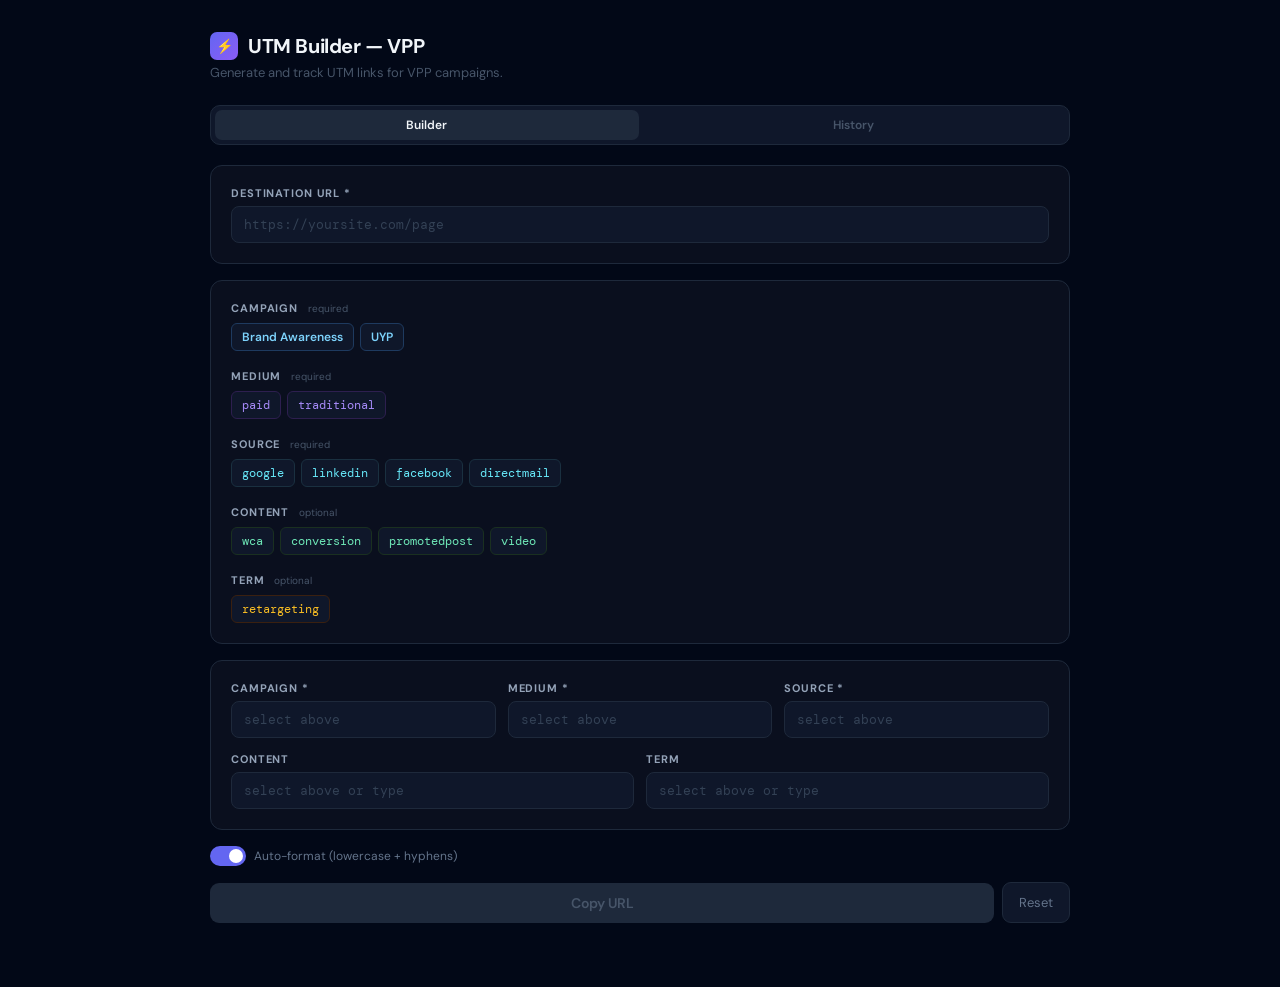
<file: vpp.html>
<!DOCTYPE html>
<html lang="en">
<head>
  <meta charset="UTF-8" />
  <meta name="viewport" content="width=device-width, initial-scale=1.0" />
  <title>UTM Builder — VPP</title>
  <link rel="preconnect" href="https://fonts.googleapis.com" />
  <link href="https://fonts.googleapis.com/css2?family=DM+Sans:wght@400;500;600;700&family=DM+Mono:wght@400;500&display=swap" rel="stylesheet" />
  <style>
    *, *::before, *::after { box-sizing: border-box; margin: 0; padding: 0; }
    body { background: #020817; font-family: 'DM Sans', sans-serif; color: #e2e8f0; min-height: 100vh; padding: 32px 16px 64px; }
    ::-webkit-scrollbar { width: 4px; } ::-webkit-scrollbar-thumb { background: #1e293b; border-radius: 4px; }
    ::placeholder { color: #334155 !important; }
    #app { max-width: 860px; margin: 0 auto; }
    .header { margin-bottom: 24px; }
    .header-row { display: flex; align-items: center; gap: 10px; margin-bottom: 4px; }
    .logo { width: 28px; height: 28px; background: linear-gradient(135deg, #6366f1, #8b5cf6); border-radius: 7px; display: flex; align-items: center; justify-content: center; font-size: 14px; flex-shrink: 0; }
    h1 { font-size: 20px; font-weight: 700; color: #f1f5f9; letter-spacing: -0.02em; }
    .subtitle { font-size: 13px; color: #475569; }
    .tabs { display: flex; gap: 3px; background: #0f172a; padding: 4px; border-radius: 10px; border: 1px solid #1e293b; margin-bottom: 20px; }
    .tab-btn { flex: 1; padding: 7px 4px; border: none; border-radius: 7px; cursor: pointer; font-size: 12px; font-weight: 600; font-family: 'DM Sans', sans-serif; transition: all 0.15s; white-space: nowrap; background: transparent; color: #475569; }
    .tab-btn.active { background: #1e293b; color: #f1f5f9; }
    .panel { display: none; }
    .panel.active { display: block; }
    .card { background: #0a0f1e; border: 1px solid #1e293b; border-radius: 12px; padding: 20px; margin-bottom: 16px; }
    .card.valid { border-color: #6366f133; }
    .section { margin-bottom: 18px; }
    .section:last-child { margin-bottom: 0; }
    .section-label { font-size: 11px; font-weight: 700; letter-spacing: 0.08em; text-transform: uppercase; color: #94a3b8; margin-bottom: 8px; }
    .section-label span { font-size: 10px; font-weight: 400; color: #475569; text-transform: none; letter-spacing: 0; margin-left: 6px; }
    .btn-row { display: flex; flex-wrap: wrap; gap: 6px; }
    .preset-btn { padding: 5px 10px; background: #0f172a; border: 1px solid #1e293b; border-radius: 6px; color: #94a3b8; font-size: 12px; cursor: pointer; font-family: 'DM Mono', monospace; transition: all 0.15s; }
    .preset-btn:hover { border-color: #6366f1; color: #c7d2fe; }
    .preset-btn.active-sel { background: #6366f122; border-color: #6366f1; color: #c7d2fe; }
    .preset-btn.campaign-btn { border-color: #1e3a5f; color: #7dd3fc; font-family: 'DM Sans', sans-serif; font-weight: 600; }
    .preset-btn.campaign-btn:hover, .preset-btn.campaign-btn.active-sel { background: #0c2a4a; border-color: #38bdf8; color: #e0f2fe; }
    .preset-btn.medium-btn { border-color: #2d1f4f; color: #a78bfa; }
    .preset-btn.medium-btn:hover, .preset-btn.medium-btn.active-sel { background: #1e1040; border-color: #8b5cf6; color: #ddd6fe; }
    .preset-btn.source-btn { border-color: #1a3040; color: #67e8f9; }
    .preset-btn.source-btn:hover, .preset-btn.source-btn.active-sel { background: #0c2030; border-color: #22d3ee; color: #cffafe; }
    .preset-btn.content-btn { border-color: #1a3020; color: #6ee7b7; }
    .preset-btn.content-btn:hover, .preset-btn.content-btn.active-sel { background: #0c2018; border-color: #34d399; color: #d1fae5; }
    .preset-btn.term-btn { border-color: #3a2010; color: #fbbf24; }
    .preset-btn.term-btn:hover, .preset-btn.term-btn.active-sel { background: #2a1808; border-color: #f59e0b; color: #fde68a; }
    .field { margin-bottom: 14px; }
    .field:last-child { margin-bottom: 0; }
    .field label { display: block; font-size: 11px; font-weight: 700; letter-spacing: 0.08em; text-transform: uppercase; color: #94a3b8; margin-bottom: 6px; }
    .field .hint { font-size: 11px; color: #64748b; margin-top: 4px; }
    .grid-2 { display: grid; grid-template-columns: 1fr 1fr; gap: 12px; }
    .grid-3 { display: grid; grid-template-columns: 1fr 1fr 1fr; gap: 12px; }
    input[type="text"], input[type="url"] { width: 100%; background: #0f172a; border: 1px solid #1e293b; border-radius: 8px; color: #e2e8f0; font-size: 13px; padding: 9px 12px; outline: none; font-family: 'DM Mono', monospace; transition: border-color 0.15s; }
    input[type="text"]:focus, input[type="url"]:focus { border-color: #6366f1; }
    .toggle-row { display: flex; align-items: center; gap: 8px; }
    .toggle { width: 36px; height: 20px; background: #1e293b; border-radius: 10px; cursor: pointer; position: relative; transition: background 0.2s; flex-shrink: 0; }
    .toggle.on { background: #6366f1; }
    .toggle-knob { position: absolute; top: 3px; left: 3px; width: 14px; height: 14px; background: #fff; border-radius: 50%; transition: left 0.2s; }
    .toggle.on .toggle-knob { left: 19px; }
    .toggle-label { font-size: 12px; color: #64748b; }
    .url-preview { font-size: 12px; color: #94a3b8; word-break: break-all; font-family: 'DM Mono', monospace; line-height: 1.7; background: #020817; padding: 10px 12px; border-radius: 7px; border: 1px solid #1e293b; }
    .preview-label { font-size: 11px; font-weight: 700; letter-spacing: 0.08em; text-transform: uppercase; margin-bottom: 8px; }
    .preview-label.valid { color: #6366f1; } .preview-label.invalid { color: #475569; }
    .c-base { color: #e2e8f0; } .c-sep { color: #475569; } .c-key { color: #818cf8; } .c-val { color: #34d399; }
    .actions { display: flex; gap: 8px; align-items: center; }
    .btn-primary { flex: 1; padding: 11px; border: none; border-radius: 9px; font-size: 14px; font-weight: 600; font-family: 'DM Sans', sans-serif; cursor: pointer; transition: all 0.2s; background: linear-gradient(135deg, #6366f1, #8b5cf6); color: #fff; }
    .btn-primary:disabled { background: #1e293b; color: #475569; cursor: not-allowed; }
    .btn-primary.copied { background: #16a34a; }
    .btn-secondary { padding: 11px 16px; background: #0f172a; border: 1px solid #1e293b; border-radius: 9px; color: #64748b; font-size: 13px; cursor: pointer; font-family: 'DM Sans', sans-serif; }

    /* History table */
    .history-toolbar { display: flex; justify-content: space-between; align-items: center; margin-bottom: 14px; }
    .history-count { font-size: 13px; color: #475569; }
    .btn-ghost { font-size: 12px; padding: 5px 12px; background: #0f172a; border: 1px solid #1e293b; border-radius: 6px; color: #64748b; cursor: pointer; font-family: 'DM Sans', sans-serif; transition: all 0.15s; }
    .btn-ghost:hover { border-color: #475569; color: #94a3b8; }
    .table-wrap { overflow-x: auto; border-radius: 10px; border: 1px solid #1e293b; }
    table { width: 100%; border-collapse: collapse; font-size: 12px; }
    thead tr { background: #0f172a; }
    th { padding: 10px 12px; text-align: left; font-size: 10px; font-weight: 700; letter-spacing: 0.08em; text-transform: uppercase; color: #475569; white-space: nowrap; border-bottom: 1px solid #1e293b; }
    td { padding: 10px 12px; border-bottom: 1px solid #0f172a; vertical-align: top; color: #94a3b8; font-family: 'DM Mono', monospace; }
    tbody tr:last-child td { border-bottom: none; }
    tbody tr:hover td { background: #0f172a44; }
    td.url-cell { max-width: 260px; word-break: break-all; color: #64748b; font-size: 11px; }
    td.ts-cell { white-space: nowrap; color: #334155; font-size: 11px; }
    td.param-cell { color: #34d399; }
    .copy-cell { width: 60px; }
    .btn-copy-row { font-size: 11px; padding: 3px 8px; background: #1e293b; border: none; border-radius: 5px; color: #94a3b8; cursor: pointer; font-family: 'DM Sans', sans-serif; transition: all 0.15s; white-space: nowrap; }
    .btn-copy-row:hover { background: #6366f122; color: #c7d2fe; }
    .btn-copy-row.copied { background: #22c55e22; color: #22c55e; }
    .empty-state { text-align: center; padding: 56px 0; color: #334155; }
    .empty-icon { font-size: 36px; margin-bottom: 12px; }
    .empty-text { font-size: 14px; }
  </style>
</head>
<body>
<div id="app">
  <div class="header">
    <div class="header-row">
      <div class="logo">&#9889;</div>
      <h1>UTM Builder — VPP</h1>
    </div>
    <p class="subtitle">Generate and track UTM links for VPP campaigns.</p>
  </div>

  <div class="tabs">
    <button class="tab-btn active" onclick="switchTab('builder')">Builder</button>
    <button class="tab-btn" id="tab-history" onclick="switchTab('history')">History</button>
  </div>

  <!-- BUILDER -->
  <div id="panel-builder" class="panel active">

    <div class="card">
      <div class="field" style="margin-bottom:0">
        <label>Destination URL *</label>
        <input type="url" id="f-url" placeholder="https://yoursite.com/page" oninput="updatePreview()" />
      </div>
    </div>

    <div class="card">

      <div class="section">
        <div class="section-label">Campaign <span>required</span></div>
        <div class="btn-row">
          <button class="preset-btn campaign-btn" onclick="setField(this,'f-campaign','brandawareness','campaign-btn')">Brand Awareness</button>
          <button class="preset-btn campaign-btn" onclick="setField(this,'f-campaign','uyp','campaign-btn')">UYP</button>
        </div>
      </div>

      <div class="section">
        <div class="section-label">Medium <span>required</span></div>
        <div class="btn-row">
          <button class="preset-btn medium-btn" onclick="setField(this,'f-medium','paid','medium-btn')">paid</button>
          <button class="preset-btn medium-btn" onclick="setField(this,'f-medium','traditional','medium-btn')">traditional</button>
        </div>
      </div>

      <div class="section">
        <div class="section-label">Source <span>required</span></div>
        <div class="btn-row">
          <button class="preset-btn source-btn" onclick="setField(this,'f-source','google','source-btn')">google</button>
          <button class="preset-btn source-btn" onclick="setField(this,'f-source','linkedin','source-btn')">linkedin</button>
          <button class="preset-btn source-btn" onclick="setField(this,'f-source','facebook','source-btn')">facebook</button>
          <button class="preset-btn source-btn" onclick="setField(this,'f-source','directmail','source-btn')">directmail</button>
        </div>
      </div>

      <div class="section">
        <div class="section-label">Content <span>optional</span></div>
        <div class="btn-row">
          <button class="preset-btn content-btn" onclick="toggleField(this,'f-content','wca','content-btn')">wca</button>
          <button class="preset-btn content-btn" onclick="toggleField(this,'f-content','conversion','content-btn')">conversion</button>
          <button class="preset-btn content-btn" onclick="toggleField(this,'f-content','promotedpost','content-btn')">promotedpost</button>
          <button class="preset-btn content-btn" onclick="toggleField(this,'f-content','video','content-btn')">video</button>
        </div>
      </div>

      <div class="section" style="margin-bottom:0">
        <div class="section-label">Term <span>optional</span></div>
        <div class="btn-row">
          <button class="preset-btn term-btn" onclick="toggleField(this,'f-term','retargeting','term-btn')">retargeting</button>
        </div>
      </div>

    </div>

    <div class="card">
      <div class="grid-3" style="margin-bottom:14px;">
        <div class="field" style="margin-bottom:0">
          <label>Campaign *</label>
          <input type="text" id="f-campaign" placeholder="select above" oninput="updatePreview()" />
        </div>
        <div class="field" style="margin-bottom:0">
          <label>Medium *</label>
          <input type="text" id="f-medium" placeholder="select above" oninput="updatePreview()" />
        </div>
        <div class="field" style="margin-bottom:0">
          <label>Source *</label>
          <input type="text" id="f-source" placeholder="select above" oninput="updatePreview()" />
        </div>
      </div>
      <div class="grid-2">
        <div class="field" style="margin-bottom:0">
          <label>Content</label>
          <input type="text" id="f-content" placeholder="select above or type" oninput="updatePreview()" />
        </div>
        <div class="field" style="margin-bottom:0">
          <label>Term</label>
          <input type="text" id="f-term" placeholder="select above or type" oninput="updatePreview()" />
        </div>
      </div>
    </div>

    <div style="margin-bottom:16px;">
      <div class="toggle-row">
        <div class="toggle on" id="toggle-slug" onclick="toggleSlug()"><div class="toggle-knob"></div></div>
        <span class="toggle-label">Auto-format (lowercase + hyphens)</span>
      </div>
    </div>

    <div class="card" id="preview-card" style="display:none;margin-bottom:16px;">
      <div class="preview-label" id="preview-label"></div>
      <div class="url-preview" id="url-preview"></div>
    </div>

    <div class="actions">
      <button class="btn-primary" id="copy-btn" onclick="handleCopy()" disabled>Copy URL</button>
      <button class="btn-secondary" onclick="resetForm()">Reset</button>
    </div>

  </div>

  <!-- HISTORY -->
  <div id="panel-history" class="panel">
    <div id="history-content"></div>
  </div>

</div>

<script>
let autoSlug = true;
let history = [];

// ── BUTTON HELPERS ────────────────────────────
function setField(btn, fieldId, value, btnClass) {
  // Deactivate siblings
  btn.closest(".btn-row").querySelectorAll(".preset-btn").forEach(function(b) { b.classList.remove("active-sel"); });
  btn.classList.add("active-sel");
  document.getElementById(fieldId).value = value;
  updatePreview();
}

function toggleField(btn, fieldId, value, btnClass) {
  var field = document.getElementById(fieldId);
  if (field.value === value) {
    btn.classList.remove("active-sel");
    field.value = "";
  } else {
    btn.closest(".btn-row").querySelectorAll(".preset-btn").forEach(function(b) { b.classList.remove("active-sel"); });
    btn.classList.add("active-sel");
    field.value = value;
  }
  updatePreview();
}

// ── CORE UTM FUNCTIONS ────────────────────────
function slugify(str) { return str.toLowerCase().replace(/\s+/g, "-").replace(/[^a-z0-9-_]/g, ""); }
function fmt(v) { return autoSlug ? slugify(v) : v; }

function getFields() {
  return {
    url:      document.getElementById("f-url").value.trim(),
    source:   document.getElementById("f-source").value.trim(),
    medium:   document.getElementById("f-medium").value.trim(),
    campaign: document.getElementById("f-campaign").value.trim(),
    content:  document.getElementById("f-content").value.trim(),
    term:     document.getElementById("f-term").value.trim()
  };
}

function buildURL() {
  var f = getFields();
  if (!f.url) return { url: "", full: "" };
  var params = new URLSearchParams();
  if (f.source)   params.set("utm_source",   fmt(f.source));
  if (f.medium)   params.set("utm_medium",   fmt(f.medium));
  if (f.campaign) params.set("utm_campaign", fmt(f.campaign));
  if (f.content)  params.set("utm_content",  fmt(f.content));
  if (f.term)     params.set("utm_term",     fmt(f.term));
  var qs = params.toString();
  var base = f.url.includes("?") ? f.url + "&" : f.url + "?";
  return { url: f.url, source: f.source, medium: f.medium, campaign: f.campaign, content: f.content, term: f.term, full: qs ? base + qs : f.url };
}

function isValid() {
  var f = getFields();
  return !!(f.url && f.source && f.medium && f.campaign);
}

function updatePreview() {
  var valid = isValid();
  document.getElementById("copy-btn").disabled = !valid;
  var built = buildURL();
  var previewCard = document.getElementById("preview-card");
  if (!built.url) { previewCard.style.display = "none"; return; }
  previewCard.style.display = "block";
  previewCard.className = "card" + (valid ? " valid" : "");
  var label = document.getElementById("preview-label");
  label.textContent = valid ? "Generated URL" : "Preview — complete required fields";
  label.className = "preview-label " + (valid ? "valid" : "invalid");
  var parts = built.full.split("?");
  var html = '<span class="c-base">' + parts[0] + '</span>';
  if (parts[1]) {
    html += '<span class="c-sep">?</span>';
    parts[1].split("&").forEach(function(part, i) {
      var kv = part.split("=");
      if (i > 0) html += '<span class="c-sep">&amp;</span>';
      html += '<span class="c-key">' + kv[0] + '</span><span class="c-sep">=</span><span class="c-val">' + decodeURIComponent(kv[1] || "") + '</span>';
    });
  }
  document.getElementById("url-preview").innerHTML = html;
}

function handleCopy() {
  if (!isValid()) return;
  var built = buildURL();
  navigator.clipboard.writeText(built.full);
  var btn = document.getElementById("copy-btn");
  btn.textContent = "Copied!"; btn.classList.add("copied");
  setTimeout(function() { btn.textContent = "Copy URL"; btn.classList.remove("copied"); }, 2000);

  var entry = {
    ts: new Date(),
    url: built.url,
    full: built.full,
    source:   built.source,
    medium:   built.medium,
    campaign: built.campaign,
    content:  built.content,
    term:     built.term
  };
  history.unshift(entry);
  updateHistoryTab();
}

function resetForm() {
  ["f-url","f-source","f-medium","f-campaign","f-content","f-term"].forEach(function(id) { document.getElementById(id).value = ""; });
  document.querySelectorAll(".preset-btn").forEach(function(b) { b.classList.remove("active-sel"); });
  document.getElementById("preview-card").style.display = "none";
  document.getElementById("copy-btn").disabled = true;
}

function toggleSlug() {
  autoSlug = !autoSlug;
  document.getElementById("toggle-slug").classList.toggle("on", autoSlug);
  updatePreview();
}

// ── HISTORY TABLE ─────────────────────────────
function formatTs(date) {
  var d = new Date(date);
  var mo = String(d.getMonth() + 1).padStart(2, "0");
  var day = String(d.getDate()).padStart(2, "0");
  var yr = d.getFullYear();
  var hr = String(d.getHours()).padStart(2, "0");
  var min = String(d.getMinutes()).padStart(2, "0");
  return mo + "/" + day + "/" + yr + " " + hr + ":" + min;
}

function updateHistoryTab() {
  document.getElementById("tab-history").textContent = history.length ? "History (" + history.length + ")" : "History";

  var el = document.getElementById("history-content");

  if (history.length === 0) {
    el.innerHTML = '<div class="empty-state"><div class="empty-icon">&#128203;</div><div class="empty-text">No UTMs generated yet.</div></div>';
    return;
  }

  var rows = history.map(function(item, i) {
    var truncFull = item.full.length > 55 ? item.full.slice(0, 55) + "…" : item.full;
    return '<tr>' +
      '<td class="ts-cell">' + formatTs(item.ts) + '</td>' +
      '<td class="param-cell">' + (item.campaign || '—') + '</td>' +
      '<td class="param-cell">' + (item.medium || '—') + '</td>' +
      '<td class="param-cell">' + (item.source || '—') + '</td>' +
      '<td class="param-cell">' + (item.content || '—') + '</td>' +
      '<td class="param-cell">' + (item.term || '—') + '</td>' +
      '<td class="url-cell">' + truncFull + '</td>' +
      '<td class="copy-cell"><button class="btn-copy-row" id="hcopy-' + i + '" onclick="copyRow(' + i + ')">Copy</button></td>' +
      '</tr>';
  }).join("");

  el.innerHTML =
    '<div class="history-toolbar">' +
      '<span class="history-count">' + history.length + ' link' + (history.length !== 1 ? 's' : '') + ' this session</span>' +
      '<button class="btn-ghost" onclick="clearHistory()">Clear all</button>' +
    '</div>' +
    '<div class="table-wrap">' +
      '<table>' +
        '<thead><tr>' +
          '<th>Timestamp</th>' +
          '<th>Campaign</th>' +
          '<th>Medium</th>' +
          '<th>Source</th>' +
          '<th>Content</th>' +
          '<th>Term</th>' +
          '<th>URL</th>' +
          '<th></th>' +
        '</tr></thead>' +
        '<tbody>' + rows + '</tbody>' +
      '</table>' +
    '</div>';
}

function copyRow(i) {
  navigator.clipboard.writeText(history[i].full);
  var btn = document.getElementById("hcopy-" + i);
  btn.textContent = "Copied"; btn.classList.add("copied");
  setTimeout(function() { btn.textContent = "Copy"; btn.classList.remove("copied"); }, 1500);
}

function clearHistory() {
  history = [];
  updateHistoryTab();
}

function switchTab(tab) {
  document.querySelectorAll(".tab-btn").forEach(function(btn, i) { btn.classList.toggle("active", ["builder","history"][i] === tab); });
  document.querySelectorAll(".panel").forEach(function(p) { p.classList.remove("active"); });
  document.getElementById("panel-" + tab).classList.add("active");
  if (tab === "history") updateHistoryTab();
}

updateHistoryTab();
</script>
</body>
</html>
</file>
<file: email/style.css>
*, *::before, *::after { box-sizing: border-box; margin: 0; padding: 0; }
body { background: #020817; font-family: 'DM Sans', sans-serif; color: #e2e8f0; min-height: 100vh; padding: 32px 16px 64px; }
::-webkit-scrollbar { width: 4px; } ::-webkit-scrollbar-thumb { background: #1e293b; border-radius: 4px; }
::placeholder { color: #334155 !important; }
#app { max-width: 700px; margin: 0 auto; }
.header { margin-bottom: 24px; }
.header-row { display: flex; align-items: center; gap: 10px; margin-bottom: 4px; }
.logo { width: 28px; height: 28px; background: linear-gradient(135deg, #6366f1, #8b5cf6); border-radius: 7px; display: flex; align-items: center; justify-content: center; font-size: 14px; flex-shrink: 0; }
h1 { font-size: 20px; font-weight: 700; color: #f1f5f9; letter-spacing: -0.02em; }
.subtitle { font-size: 13px; color: #475569; }
.tabs { display: flex; gap: 3px; background: #0f172a; padding: 4px; border-radius: 10px; border: 1px solid #1e293b; margin-bottom: 20px; }
.tab-btn { flex: 1; padding: 7px 4px; border: none; border-radius: 7px; cursor: pointer; font-size: 12px; font-weight: 600; font-family: 'DM Sans', sans-serif; transition: all 0.15s; white-space: nowrap; background: transparent; color: #475569; }
.tab-btn.active { background: #1e293b; color: #f1f5f9; }
.panel { display: none; }
.panel.active { display: block; }
.card { background: #0a0f1e; border: 1px solid #1e293b; border-radius: 12px; padding: 20px; margin-bottom: 16px; }
.card.valid { border-color: #6366f133; }
.card-title { font-size: 13px; font-weight: 700; color: #f1f5f9; margin-bottom: 4px; }
.card-sub { font-size: 12px; color: #475569; margin-bottom: 16px; }
.section { margin-bottom: 18px; }
.section:last-child { margin-bottom: 0; }
.section-label { font-size: 11px; font-weight: 700; letter-spacing: 0.08em; text-transform: uppercase; color: #94a3b8; margin-bottom: 8px; }
.section-label span { font-size: 10px; font-weight: 400; color: #475569; text-transform: none; letter-spacing: 0; margin-left: 6px; }
.btn-row { display: flex; flex-wrap: wrap; gap: 6px; }
.preset-btn { padding: 5px 10px; background: #0f172a; border: 1px solid #1e293b; border-radius: 6px; color: #94a3b8; font-size: 12px; cursor: pointer; font-family: 'DM Mono', monospace; transition: all 0.15s; }
.preset-btn:hover { border-color: #6366f1; color: #c7d2fe; }
.preset-btn.active-sel { background: #6366f122; border-color: #6366f1; color: #c7d2fe; }
.preset-btn.client-btn { border-color: #1e3a5f; color: #7dd3fc; font-family: 'DM Sans', sans-serif; font-weight: 600; }
.preset-btn.client-btn:hover, .preset-btn.client-btn.active-sel { background: #0c2a4a; border-color: #38bdf8; color: #e0f2fe; }
.preset-btn.driver-btn { border-color: #2d1f4f; color: #a78bfa; font-family: 'DM Sans', sans-serif; font-weight: 600; }
.preset-btn.driver-btn:hover, .preset-btn.driver-btn.active-sel { background: #1e1040; border-color: #8b5cf6; color: #ddd6fe; }
.preset-btn.emailtype-btn { border-color: #1e3a5f; color: #7dd3fc; }
.preset-btn.emailtype-btn:hover, .preset-btn.emailtype-btn.active-sel { background: #0c2a4a; border-color: #38bdf8; color: #e0f2fe; }
.preset-btn.content-btn { border-color: #1a3040; color: #67e8f9; }
.preset-btn.content-btn:hover, .preset-btn.content-btn.active-sel { background: #0c2030; border-color: #22d3ee; color: #cffafe; }
.preset-btn.desc-btn { border-color: #1a3020; color: #6ee7b7; }
.preset-btn.desc-btn:hover, .preset-btn.desc-btn.active-sel { background: #0c2018; border-color: #34d399; color: #d1fae5; }
.preset-btn.type2-btn { border-color: #3a2010; color: #fbbf24; }
.preset-btn.type2-btn:hover, .preset-btn.type2-btn.active-sel { background: #2a1808; border-color: #f59e0b; color: #fde68a; }
.empty-hint { font-size: 12px; color: #334155; font-style: italic; padding: 4px 0; }
.field { margin-bottom: 14px; }
.field:last-child { margin-bottom: 0; }
.field label { display: block; font-size: 11px; font-weight: 700; letter-spacing: 0.08em; text-transform: uppercase; color: #94a3b8; margin-bottom: 6px; }
.grid-2 { display: grid; grid-template-columns: 1fr 1fr; gap: 12px; }
input[type="text"], input[type="url"] { width: 100%; background: #0f172a; border: 1px solid #1e293b; border-radius: 8px; color: #e2e8f0; font-size: 13px; padding: 9px 12px; outline: none; font-family: 'DM Mono', monospace; transition: border-color 0.15s; }
input[type="text"]:focus, input[type="url"]:focus { border-color: #6366f1; }
input.sans { font-family: 'DM Sans', sans-serif; }
select.styled { width: 100%; background: #0f172a; border: 1px solid #1e293b; border-radius: 8px; color: #e2e8f0; font-size: 13px; padding: 9px 12px; outline: none; font-family: 'DM Mono', monospace; transition: border-color 0.15s; }
select.styled:focus { border-color: #6366f1; }
.name-preview-wrap { margin-top: 16px; }
.name-preview-label { font-size: 11px; font-weight: 700; letter-spacing: 0.08em; text-transform: uppercase; color: #94a3b8; margin-bottom: 8px; }
.name-preview { background: #020817; border: 1px solid #1e293b; border-radius: 8px; padding: 12px 14px; font-family: 'DM Mono', monospace; font-size: 13px; color: #34d399; word-break: break-all; min-height: 42px; }
.name-preview.empty { color: #334155; font-style: italic; }
.name-actions { display: flex; gap: 8px; margin-top: 10px; }
.btn-copy-name { flex: 1; padding: 10px; border: none; border-radius: 8px; font-size: 13px; font-weight: 600; font-family: 'DM Sans', sans-serif; cursor: pointer; transition: all 0.2s; background: linear-gradient(135deg, #6366f1, #8b5cf6); color: #fff; }
.btn-copy-name:disabled { background: #1e293b; color: #475569; cursor: not-allowed; }
.btn-copy-name.copied { background: #16a34a; }
.btn-use-name { padding: 10px 16px; background: #0f172a; border: 1px solid #6366f144; border-radius: 8px; color: #818cf8; font-size: 13px; cursor: pointer; font-family: 'DM Sans', sans-serif; font-weight: 600; transition: all 0.15s; white-space: nowrap; }
.btn-use-name:hover { border-color: #6366f1; color: #c7d2fe; }
.btn-use-name:disabled { opacity: 0.3; cursor: not-allowed; }
.utm-section-header { display: flex; align-items: center; gap: 10px; margin-bottom: 16px; padding-bottom: 14px; border-bottom: 1px solid #1e293b; }
.utm-badge { background: #6366f122; border: 1px solid #6366f144; border-radius: 6px; padding: 3px 8px; font-size: 11px; font-weight: 700; color: #818cf8; letter-spacing: 0.06em; }
.toggle-row { display: flex; align-items: center; gap: 8px; }
.toggle { width: 36px; height: 20px; background: #1e293b; border-radius: 10px; cursor: pointer; position: relative; transition: background 0.2s; flex-shrink: 0; }
.toggle.on { background: #6366f1; }
.toggle-knob { position: absolute; top: 3px; left: 3px; width: 14px; height: 14px; background: #fff; border-radius: 50%; transition: left 0.2s; }
.toggle.on .toggle-knob { left: 19px; }
.toggle-label { font-size: 12px; color: #64748b; }
.url-preview { font-size: 12px; color: #94a3b8; word-break: break-all; font-family: 'DM Mono', monospace; line-height: 1.7; background: #020817; padding: 10px 12px; border-radius: 7px; border: 1px solid #1e293b; }
.preview-label { font-size: 11px; font-weight: 700; letter-spacing: 0.08em; text-transform: uppercase; margin-bottom: 8px; }
.preview-label.valid { color: #6366f1; } .preview-label.invalid { color: #475569; }
.c-base { color: #e2e8f0; } .c-sep { color: #475569; } .c-key { color: #818cf8; } .c-val { color: #34d399; }
.actions { display: flex; gap: 8px; align-items: center; }
.btn-primary { flex: 1; padding: 11px; border: none; border-radius: 9px; font-size: 14px; font-weight: 600; font-family: 'DM Sans', sans-serif; cursor: pointer; transition: all 0.2s; background: linear-gradient(135deg, #6366f1, #8b5cf6); color: #fff; }
.btn-primary:disabled { background: #1e293b; color: #475569; cursor: not-allowed; }
.btn-primary.copied { background: #16a34a; }
.btn-secondary { padding: 11px 16px; background: #0f172a; border: 1px solid #1e293b; border-radius: 9px; color: #64748b; font-size: 13px; cursor: pointer; font-family: 'DM Sans', sans-serif; }
.log-status { font-size: 12px; }
.log-status.ok { color: #22c55e; } .log-status.err { color: #f87171; } .log-status.loading { color: #818cf8; }
.history-meta { display: flex; justify-content: space-between; align-items: center; margin-bottom: 12px; font-size: 13px; color: #475569; }
.btn-ghost { font-size: 12px; padding: 4px 10px; background: #0f172a; border: 1px solid #1e293b; border-radius: 6px; color: #64748b; cursor: pointer; font-family: 'DM Sans', sans-serif; }
.history-item { background: #0f172a; border: 1px solid #1e293b; border-radius: 8px; padding: 10px 12px; margin-bottom: 8px; display: flex; align-items: flex-start; gap: 10px; }
.history-info { flex: 1; min-width: 0; }
.history-tags { font-size: 11px; color: #6366f1; font-weight: 600; margin-bottom: 3px; font-family: 'DM Mono', monospace; }
.history-url { font-size: 11px; color: #475569; word-break: break-all; font-family: 'DM Mono', monospace; }
.history-actions { display: flex; gap: 5px; flex-shrink: 0; }
.btn-mini { font-size: 11px; padding: 4px 8px; background: #1e293b; border: none; border-radius: 5px; color: #94a3b8; cursor: pointer; font-family: 'DM Sans', sans-serif; transition: all 0.15s; }
.btn-mini.green { background: #22c55e22; color: #22c55e; }
.btn-mini.logged { background: #16a34a22; color: #22c55e; cursor: default; }
.empty-state { text-align: center; padding: 56px 0; color: #334155; }
.empty-icon { font-size: 36px; margin-bottom: 12px; }
.empty-text { font-size: 14px; }
.step-row { display: flex; gap: 10px; align-items: flex-start; margin-bottom: 12px; }
.step-num { width: 22px; height: 22px; background: #6366f122; border: 1px solid #6366f144; border-radius: 6px; display: flex; align-items: center; justify-content: center; font-size: 11px; font-weight: 700; color: #818cf8; flex-shrink: 0; }
.step-text { font-size: 13px; color: #94a3b8; line-height: 1.5; padding-top: 2px; }
.code-block-wrap { position: relative; }
pre { background: #020817; border: 1px solid #1e293b; border-radius: 8px; padding: 14px; font-size: 11px; color: #94a3b8; font-family: 'DM Mono', monospace; overflow-x: auto; white-space: pre-wrap; line-height: 1.7; }
.copy-code-btn { position: absolute; top: 8px; right: 8px; font-size: 11px; padding: 3px 8px; background: #1e293b; border: 1px solid #334155; border-radius: 5px; color: #64748b; cursor: pointer; font-family: 'DM Sans', sans-serif; }
.copy-code-btn.copied { background: #22c55e22; color: #22c55e; }
.sheets-connected { margin-top: 10px; font-size: 12px; color: #22c55e; display: flex; gap: 6px; align-items: center; }
.btn-full { width: 100%; padding: 10px; border: none; border-radius: 9px; font-size: 13px; font-weight: 600; font-family: 'DM Sans', sans-serif; cursor: pointer; transition: all 0.2s; background: linear-gradient(135deg, #6366f1, #8b5cf6); color: #fff; }
.btn-full:disabled { background: #1e293b; color: #475569; cursor: not-allowed; }
</file>
<file: social_ws/style.css>
*, *::before, *::after { box-sizing: border-box; margin: 0; padding: 0; }
body { background: #020817; font-family: 'DM Sans', sans-serif; color: #e2e8f0; min-height: 100vh; padding: 32px 16px; }
::-webkit-scrollbar { width: 4px; } ::-webkit-scrollbar-thumb { background: #1e293b; border-radius: 4px; }
::placeholder { color: #334155 !important; }
#app { max-width: 700px; margin: 0 auto; }
.header { margin-bottom: 24px; }
.header-row { display: flex; align-items: center; gap: 10px; margin-bottom: 4px; }
.logo { width: 28px; height: 28px; background: linear-gradient(135deg, #6366f1, #8b5cf6); border-radius: 7px; display: flex; align-items: center; justify-content: center; font-size: 14px; flex-shrink: 0; }
h1 { font-size: 20px; font-weight: 700; color: #f1f5f9; letter-spacing: -0.02em; }
.subtitle { font-size: 13px; color: #475569; }
.tabs { display: flex; gap: 3px; background: #0f172a; padding: 4px; border-radius: 10px; border: 1px solid #1e293b; margin-bottom: 20px; }
.tab-btn { flex: 1; padding: 7px 4px; border: none; border-radius: 7px; cursor: pointer; font-size: 12px; font-weight: 600; font-family: 'DM Sans', sans-serif; transition: all 0.15s; white-space: nowrap; background: transparent; color: #475569; }
.tab-btn.active { background: #1e293b; color: #f1f5f9; }
.panel { display: none; }
.panel.active { display: block; }

.section { margin-bottom: 20px; }
.section-label { font-size: 11px; font-weight: 700; letter-spacing: 0.08em; text-transform: uppercase; color: #94a3b8; margin-bottom: 8px; }
.section-label span { font-size: 10px; font-weight: 400; color: #475569; text-transform: none; letter-spacing: 0; margin-left: 6px; }
.btn-row { display: flex; flex-wrap: wrap; gap: 6px; }

.preset-btn { padding: 5px 10px; background: #0f172a; border: 1px solid #1e293b; border-radius: 6px; color: #94a3b8; font-size: 12px; cursor: pointer; font-family: 'DM Mono', monospace; transition: all 0.15s; }
.preset-btn:hover { border-color: #6366f1; color: #c7d2fe; }
.preset-btn.active-sel { background: #6366f122; border-color: #6366f1; color: #c7d2fe; }
.preset-btn.campaign { border-color: #1e3a5f; color: #7dd3fc; font-family: 'DM Sans', sans-serif; }
.preset-btn.campaign:hover, .preset-btn.campaign.active-sel { background: #0c2a4a; border-color: #38bdf8; color: #e0f2fe; }
.preset-btn.content-btn { border-color: #2d1f4f; color: #a78bfa; }
.preset-btn.content-btn:hover, .preset-btn.content-btn.active-sel { background: #1e1040; border-color: #8b5cf6; color: #ddd6fe; }
.preset-btn.term-btn { border-color: #1a3040; color: #67e8f9; }
.preset-btn.term-btn:hover, .preset-btn.term-btn.active-sel { background: #0c2030; border-color: #22d3ee; color: #cffafe; }
.preset-btn.other-btn { border-color: #1a3020; color: #6ee7b7; }
.preset-btn.other-btn:hover, .preset-btn.other-btn.active-sel { background: #0c2018; border-color: #34d399; color: #d1fae5; }
.preset-btn.source-btn { border-color: #1e293b; color: #94a3b8; }
.preset-btn.source-btn:hover, .preset-btn.source-btn.active-sel { background: #1e293b22; border-color: #6366f1; color: #c7d2fe; }

.empty-hint { font-size: 12px; color: #334155; font-style: italic; padding: 4px 0; }

.card { background: #0a0f1e; border: 1px solid #1e293b; border-radius: 12px; padding: 20px; margin-bottom: 16px; }
.card.valid { border-color: #6366f133; }
.field { margin-bottom: 14px; }
.field:last-child { margin-bottom: 0; }
.field label { display: block; font-size: 11px; font-weight: 700; letter-spacing: 0.08em; text-transform: uppercase; color: #94a3b8; margin-bottom: 6px; }
.field .hint { font-size: 11px; color: #64748b; margin-top: 4px; }
.grid-2 { display: grid; grid-template-columns: 1fr 1fr; gap: 12px; }
input[type="text"], input[type="url"] { width: 100%; background: #0f172a; border: 1px solid #1e293b; border-radius: 8px; color: #e2e8f0; font-size: 13px; padding: 9px 12px; outline: none; font-family: 'DM Mono', monospace; transition: border-color 0.15s; }
input[type="text"]:focus, input[type="url"]:focus { border-color: #6366f1; }
input.sans { font-family: 'DM Sans', sans-serif; }
select.styled { width: 100%; background: #0f172a; border: 1px solid #1e293b; border-radius: 8px; color: #e2e8f0; font-size: 13px; padding: 9px 12px; outline: none; font-family: 'DM Mono', monospace; transition: border-color 0.15s; margin-bottom: 6px; }
select.styled:focus { border-color: #6366f1; }

.toggle-row { display: flex; align-items: center; gap: 8px; }
.toggle { width: 36px; height: 20px; background: #1e293b; border-radius: 10px; cursor: pointer; position: relative; transition: background 0.2s; flex-shrink: 0; }
.toggle.on { background: #6366f1; }
.toggle-knob { position: absolute; top: 3px; left: 3px; width: 14px; height: 14px; background: #fff; border-radius: 50%; transition: left 0.2s; }
.toggle.on .toggle-knob { left: 19px; }
.toggle-label { font-size: 12px; color: #64748b; }

.url-preview { font-size: 12px; color: #94a3b8; word-break: break-all; font-family: 'DM Mono', monospace; line-height: 1.7; background: #020817; padding: 10px 12px; border-radius: 7px; border: 1px solid #1e293b; }
.preview-label { font-size: 11px; font-weight: 700; letter-spacing: 0.08em; text-transform: uppercase; margin-bottom: 8px; }
.preview-label.valid { color: #6366f1; } .preview-label.invalid { color: #475569; }
.c-base { color: #e2e8f0; } .c-sep { color: #475569; } .c-key { color: #818cf8; } .c-val { color: #34d399; }

.actions { display: flex; gap: 8px; align-items: center; }
.btn-primary { flex: 1; padding: 11px; border: none; border-radius: 9px; font-size: 14px; font-weight: 600; font-family: 'DM Sans', sans-serif; cursor: pointer; transition: all 0.2s; background: linear-gradient(135deg, #6366f1, #8b5cf6); color: #fff; }
.btn-primary:disabled { background: #1e293b; color: #475569; cursor: not-allowed; }
.btn-primary.copied { background: #16a34a; }
.btn-secondary { padding: 11px 16px; background: #0f172a; border: 1px solid #1e293b; border-radius: 9px; color: #64748b; font-size: 13px; cursor: pointer; font-family: 'DM Sans', sans-serif; }
.log-status { font-size: 12px; }
.log-status.ok { color: #22c55e; } .log-status.err { color: #f87171; } .log-status.loading { color: #818cf8; }

.history-meta { display: flex; justify-content: space-between; align-items: center; margin-bottom: 12px; font-size: 13px; color: #475569; }
.btn-ghost { font-size: 12px; padding: 4px 10px; background: #0f172a; border: 1px solid #1e293b; border-radius: 6px; color: #64748b; cursor: pointer; font-family: 'DM Sans', sans-serif; }
.history-item { background: #0f172a; border: 1px solid #1e293b; border-radius: 8px; padding: 10px 12px; margin-bottom: 8px; display: flex; align-items: flex-start; gap: 10px; }
.history-info { flex: 1; min-width: 0; }
.history-tags { font-size: 11px; color: #6366f1; font-weight: 600; margin-bottom: 3px; font-family: 'DM Mono', monospace; }
.history-url { font-size: 11px; color: #475569; word-break: break-all; font-family: 'DM Mono', monospace; }
.history-actions { display: flex; gap: 5px; flex-shrink: 0; }
.btn-mini { font-size: 11px; padding: 4px 8px; background: #1e293b; border: none; border-radius: 5px; color: #94a3b8; cursor: pointer; font-family: 'DM Sans', sans-serif; transition: all 0.15s; }
.btn-mini.green { background: #22c55e22; color: #22c55e; }
.btn-mini.logged { background: #16a34a22; color: #22c55e; cursor: default; }
.empty-state { text-align: center; padding: 56px 0; color: #334155; }
.empty-icon { font-size: 36px; margin-bottom: 12px; }
.empty-text { font-size: 14px; }

.step-row { display: flex; gap: 10px; align-items: flex-start; margin-bottom: 12px; }
.step-num { width: 22px; height: 22px; background: #6366f122; border: 1px solid #6366f144; border-radius: 6px; display: flex; align-items: center; justify-content: center; font-size: 11px; font-weight: 700; color: #818cf8; flex-shrink: 0; }
.step-text { font-size: 13px; color: #94a3b8; line-height: 1.5; padding-top: 2px; }
.code-block-wrap { position: relative; }
pre { background: #020817; border: 1px solid #1e293b; border-radius: 8px; padding: 14px; font-size: 11px; color: #94a3b8; font-family: 'DM Mono', monospace; overflow-x: auto; white-space: pre-wrap; line-height: 1.7; }
.copy-code-btn { position: absolute; top: 8px; right: 8px; font-size: 11px; padding: 3px 8px; background: #1e293b; border: 1px solid #334155; border-radius: 5px; color: #64748b; cursor: pointer; font-family: 'DM Sans', sans-serif; }
.copy-code-btn.copied { background: #22c55e22; color: #22c55e; }
.sheets-connected { margin-top: 10px; font-size: 12px; color: #22c55e; display: flex; gap: 6px; align-items: center; }
.btn-full { width: 100%; padding: 10px; border: none; border-radius: 9px; font-size: 13px; font-weight: 600; font-family: 'DM Sans', sans-serif; cursor: pointer; transition: all 0.2s; background: linear-gradient(135deg, #6366f1, #8b5cf6); color: #fff; }
.btn-full:disabled { background: #1e293b; color: #475569; cursor: not-allowed; }
</file>
